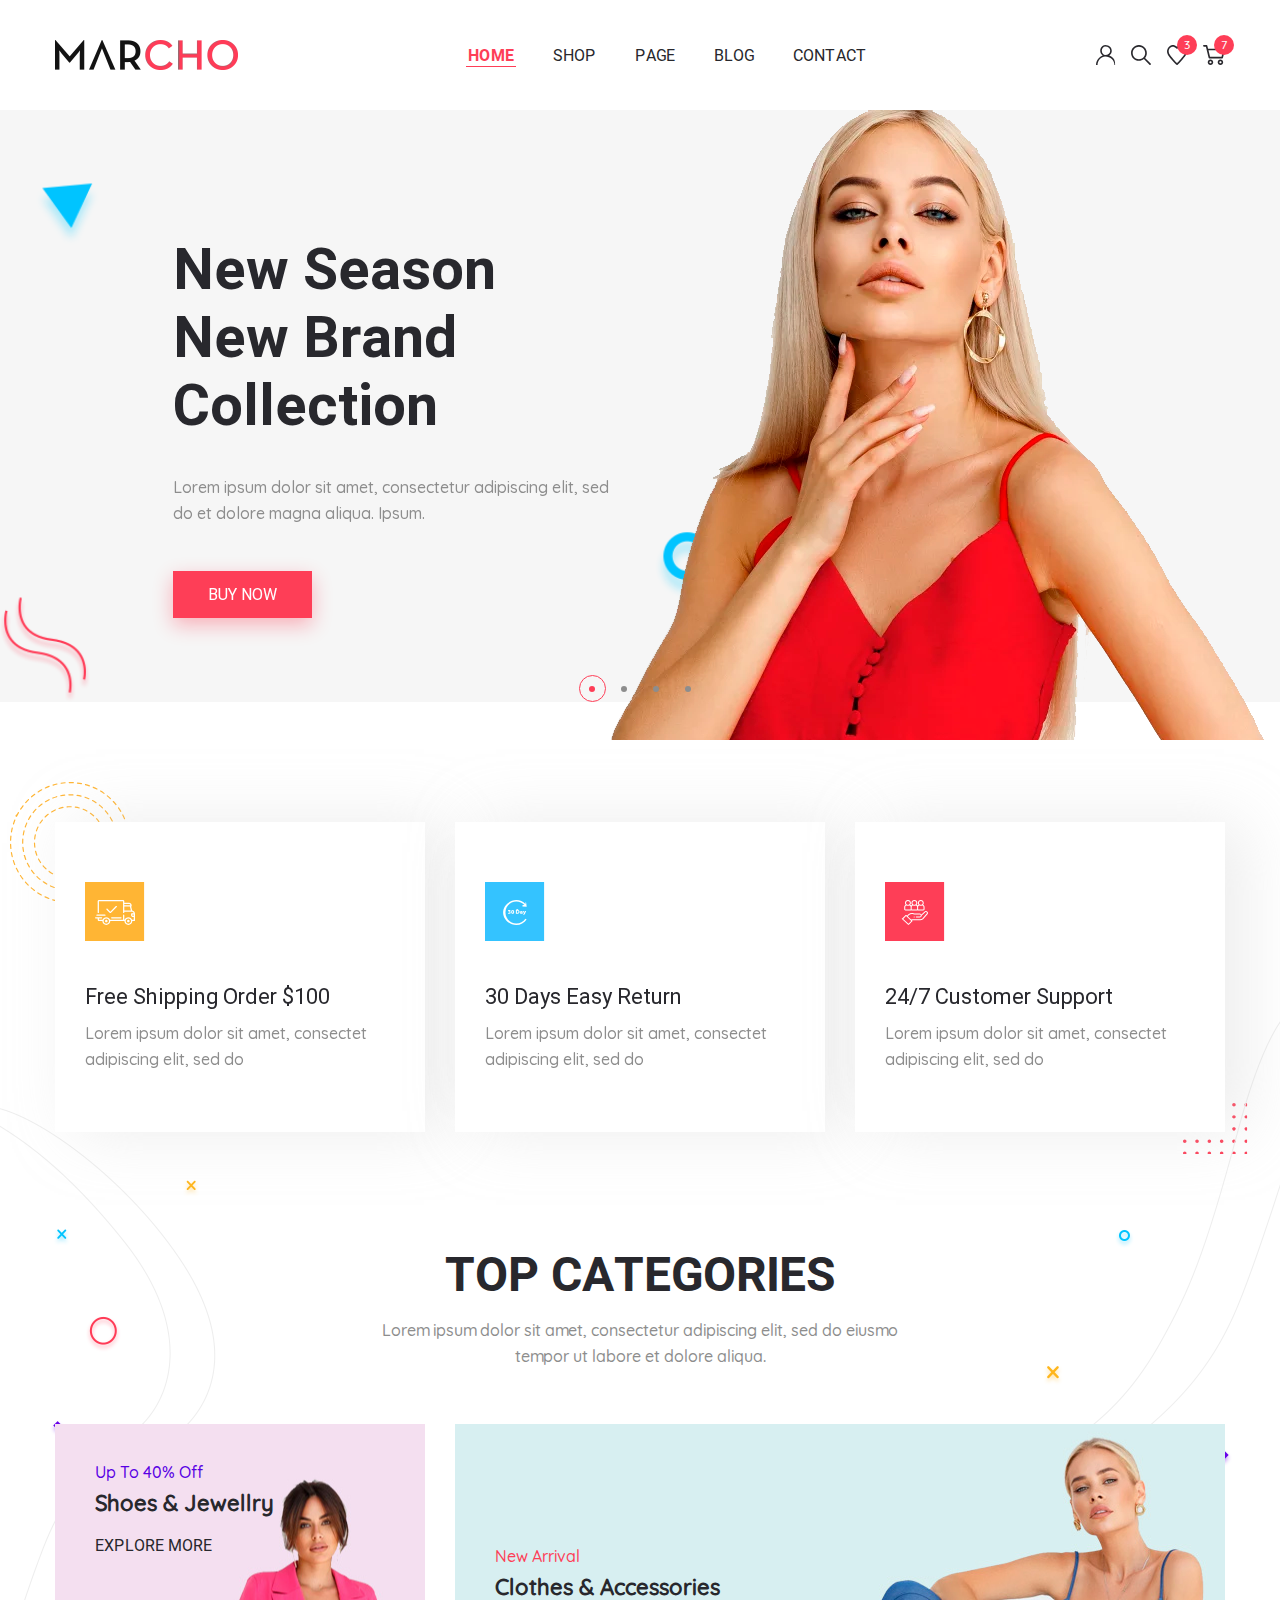
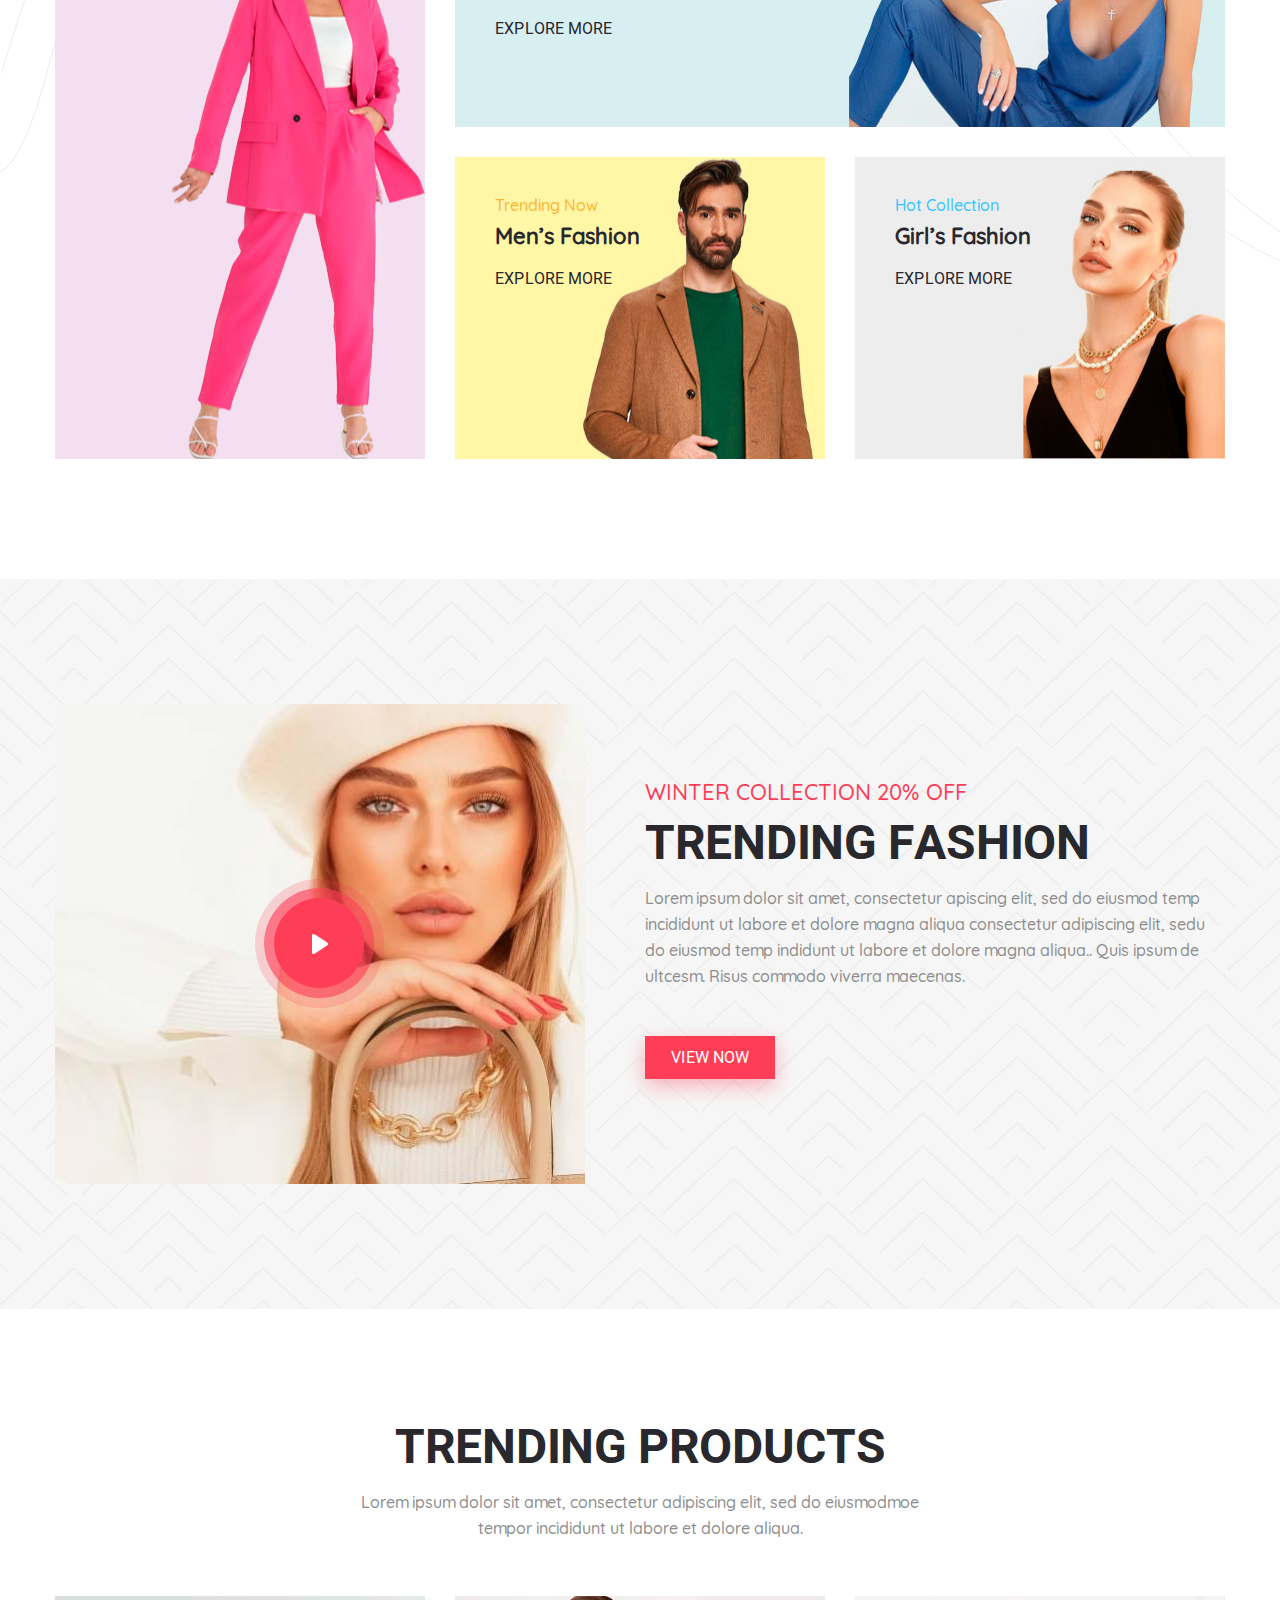
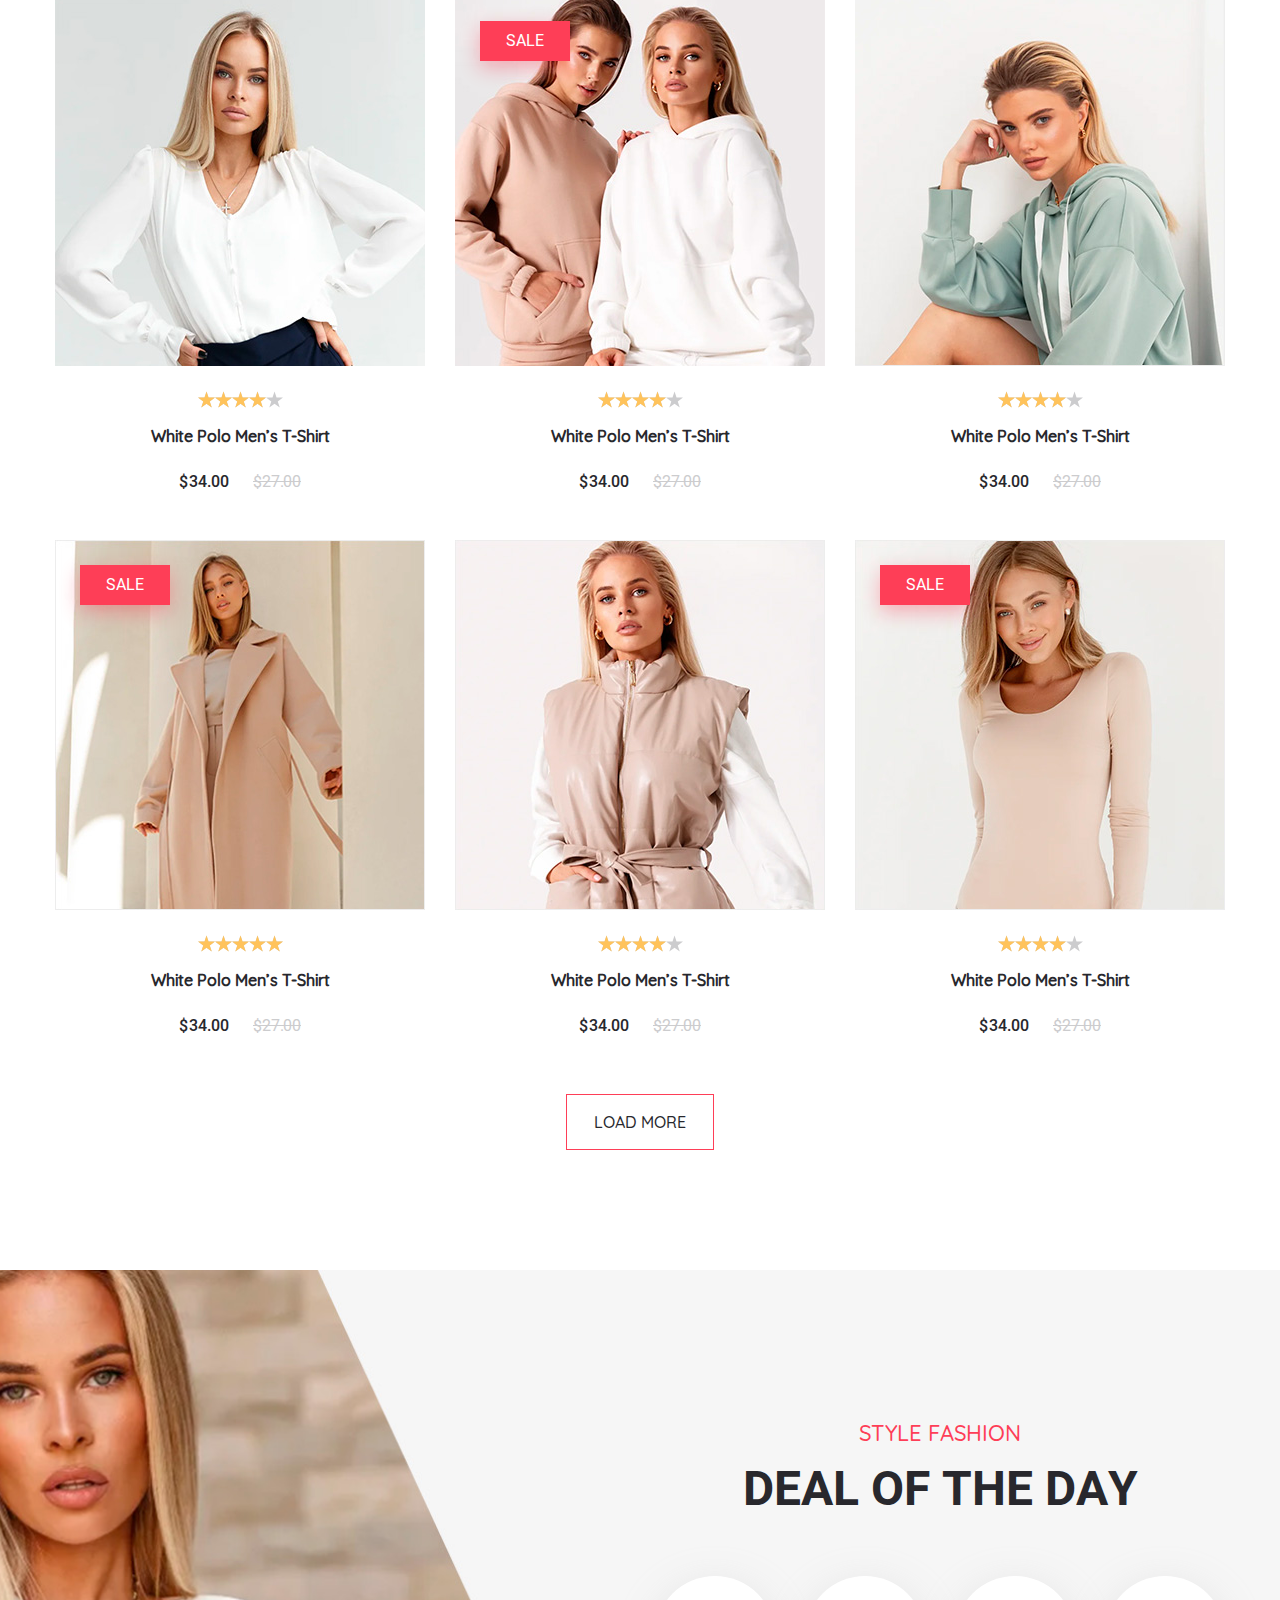
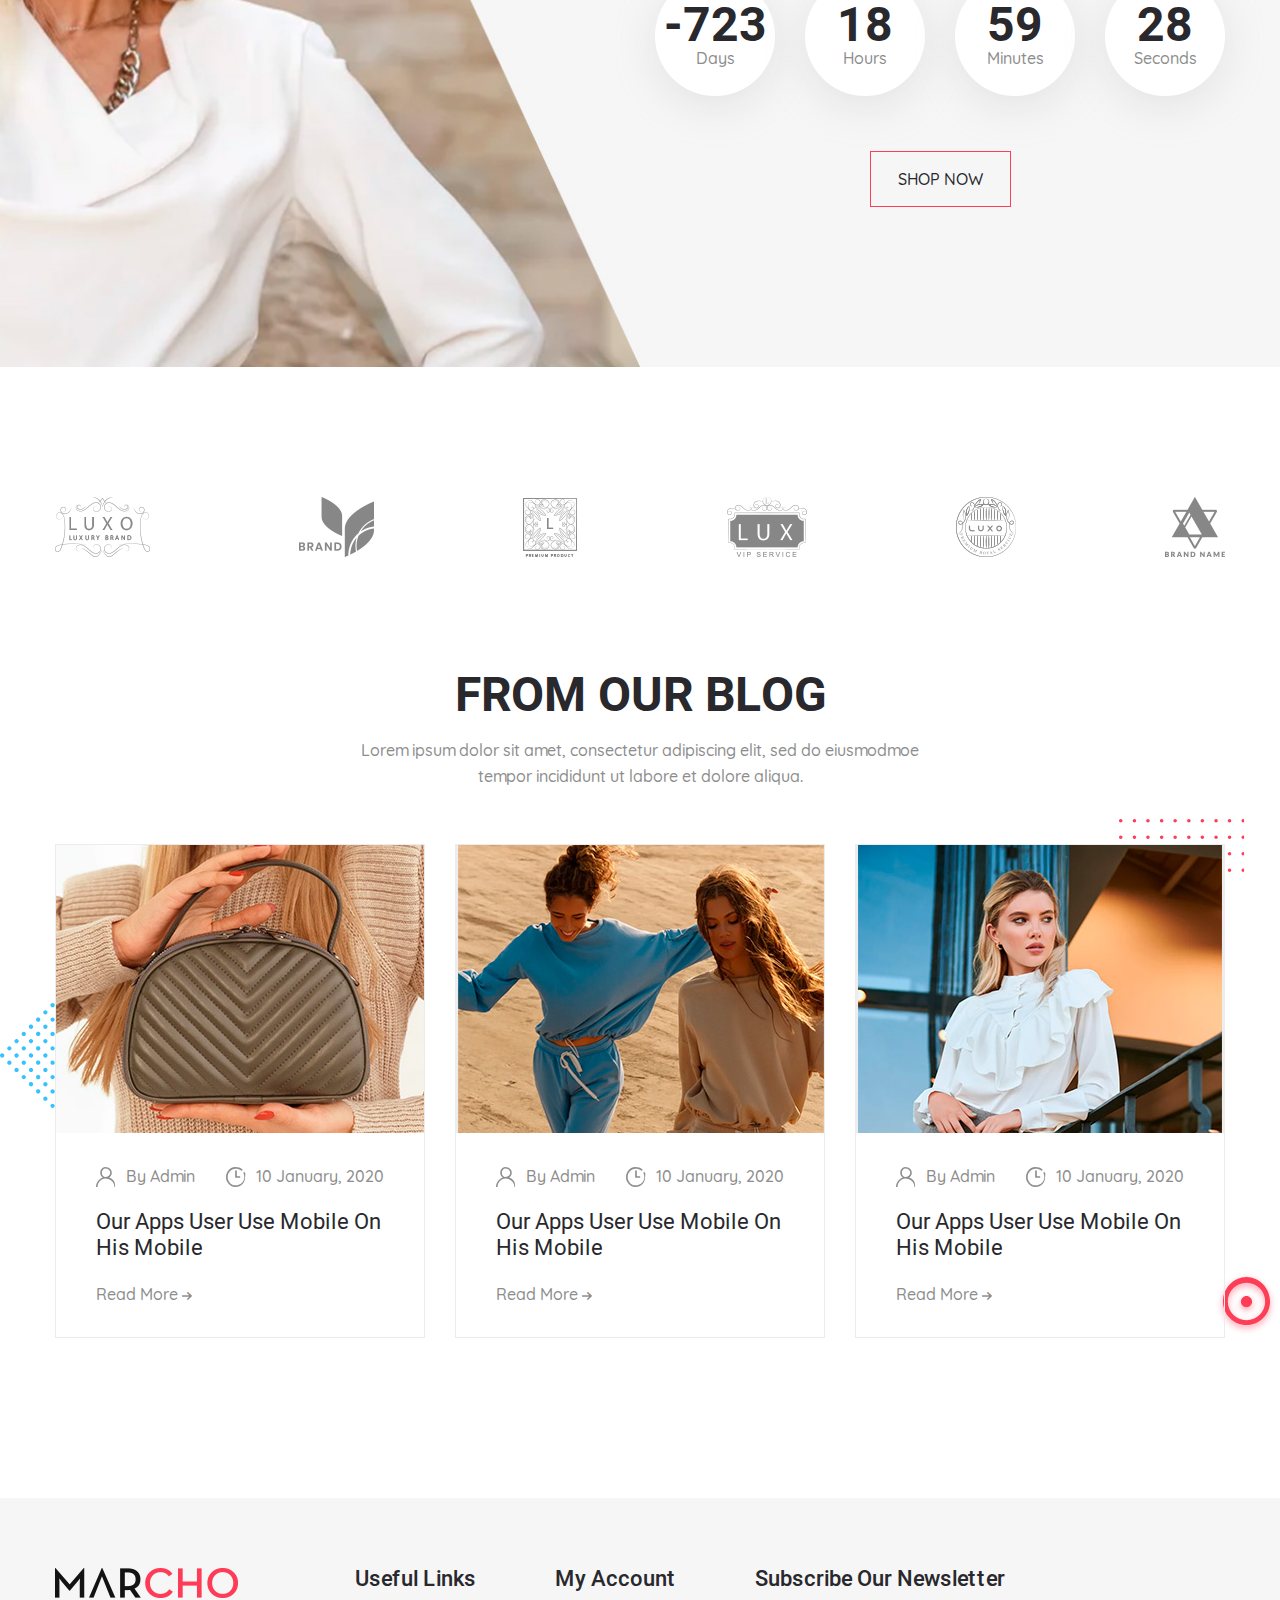
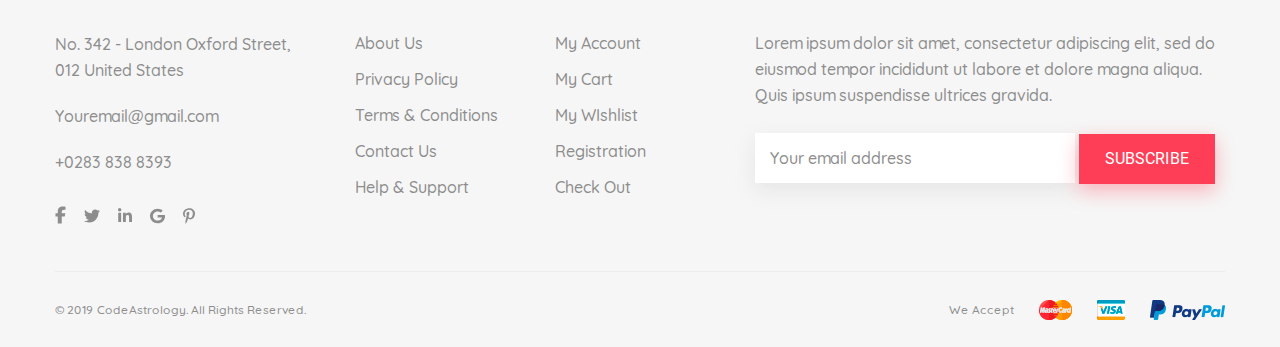
<file: index.html>
<!DOCTYPE html>
<html lang="ru">

<head>
    <meta charset="UTF-8">
    <meta name="viewport" content="width=device-width, initial-scale=1.0">
    <link rel="stylesheet" href="app/css/style.min.css">
    <title>Marcho</title>
</head>

<body>
    <header class="header">
        <div class="container">
            <div class="header__inner">
                <a class="logo" href="#">
                    <picture>
                        <source srcset="app/images/logo.avif" type="image/avif">
                        <source srcset="app/images/logo.webp" type="image/webp">
                        <img class="logo__img" src="app/images/logo.png" alt="logo">
                    </picture>
                </a>
                <nav class="menu">
                    <ul class="menu__list">
                        <li class="menu__list-item">
                            <a class="menu__list-link menu__list-link--active" href="#">home</a>
                        </li>
                        <li class="menu__list-item">
                            <a class="menu__list-link" href="#">shop</a>
                        </li>
                        <li class="menu__list-item">
                            <a class="menu__list-link" href="#">page</a>
                        </li>
                        <li class="menu__list-item">
                            <a class="menu__list-link" href="#">blog</a>
                        </li>
                        <li class="menu__list-item">
                            <a class="menu__list-link" href="#">contact</a>
                        </li>
                    </ul>
                </nav>
                <div class="user-nav">
                    <a class="user-nav__link" href="#">
                        <img class="user-nav__img" src="app/images/src/icons/user.svg" alt="user icon">
                    </a>
                    <a class="user-nav__link" href="#">
                        <img class="user-nav__img" src="app/images/src/icons/search.svg" alt="user icon">
                    </a>
                    <a class="user-nav__link" href="#">
                        <img class="user-nav__img" src="app/images/src/icons/heart.svg" alt="user icon">
                        <span class="user-nav__num">3</span>
                    </a>
                    <a class="user-nav__link" href="#">
                        <img class="user-nav__img" src="app/images/src/icons/cart.svg" alt="user icon">
                        <span class="user-nav__num">7</span>
                    </a>
                </div>
            </div>
        </div>
    </header>
    <main class="main">
        <section class="top-slider">
            <div class="container top-slider__container">
                <div class="top-slider__inner">
                    <div class="top-slider__item">
                        <div class="top-slider__content">
                            <h3 class="top-slider__title">
                                New Season<br>
                                New Brand Collection
                            </h3>
                            <p class="top-slider__text">Lorem ipsum dolor sit amet, consectetur adipiscing elit, sed do
                                et dolore magna aliqua. Ipsum.</p>
                            <a class="top-slider__link" href="#">Buy now</a>
                        </div>
                        <img class="top-slider__img" src="app/images/slider/photo.png" alt="slide images">
                    </div>
                    <div class="top-slider__item">
                        <div class="top-slider__content">
                            <h3 class="top-slider__title">
                                New Season<br>
                                New Brand Collection
                            </h3>
                            <p class="top-slider__text">Lorem ipsum dolor sit amet, consectetur adipiscing elit, sed do
                                et dolore magna aliqua. Ipsum.</p>
                            <a class="top-slider__link" href="#">Buy now</a>
                        </div>
                        <img class="top-slider__img" src="app/images/slider/photo.png" alt="slide images">
                    </div>
                    <div class="top-slider__item">
                        <div class="top-slider__content">
                            <h3 class="top-slider__title">
                                New Season<br>
                                New Brand Collection
                            </h3>
                            <p class="top-slider__text">Lorem ipsum dolor sit amet, consectetur adipiscing elit, sed do
                                et dolore magna aliqua. Ipsum.</p>
                            <a class="top-slider__link" href="#">Buy now</a>
                        </div>
                        <img class="top-slider__img" src="app/images/slider/photo.png" alt="slide images">
                    </div>
                    <div class="top-slider__item">
                        <div class="top-slider__content">
                            <h3 class="top-slider__title">
                                New Season <br>
                                New Brand Collection
                            </h3>
                            <p class="top-slider__text">Lorem ipsum dolor sit amet, consectetur adipiscing elit, sed do
                                et dolore magna aliqua. Ipsum.</p>
                            <a class="top-slider__link" href="#">Buy now</a>
                        </div>
                        <img class="top-slider__img" src="app/images/slider/photo.png" alt="slide images">
                    </div>
                </div>
            </div>
        </section>
        <section class="categories-info">
            <div class="categories-info__inner">
                <div class="container">
                    <div class="info">
                        <div class="info__item">
                            <svg width="60px" height="60px">
                                <path fill-rule="evenodd" fill="rgb(255, 181, 52)"
                                    d="M-0.000,-0.000 L59.1000,-0.000 L59.1000,59.1000 L-0.000,59.1000 L-0.000,-0.000 Z" />
                                <path fill-rule="evenodd" fill="rgb(255, 255, 255)"
                                    d="M36.011,35.162 C36.357,35.162 36.637,35.439 36.637,35.781 C36.637,36.123 36.357,36.400 36.011,36.400 L26.657,36.400 C26.312,36.400 26.031,36.123 26.031,35.781 C26.031,35.439 26.312,35.162 26.657,35.162 L36.011,35.162 ZM25.321,31.119 C25.161,31.119 25.001,31.058 24.878,30.937 L21.538,27.637 C21.293,27.395 21.293,27.003 21.538,26.761 C21.782,26.519 22.179,26.519 22.424,26.761 L25.321,29.625 L30.891,24.121 C31.136,23.879 31.532,23.879 31.777,24.121 C32.022,24.363 32.022,24.755 31.777,24.996 L25.764,30.937 C25.642,31.058 25.481,31.119 25.321,31.119 ZM49.373,39.041 L47.325,39.041 C47.326,39.054 47.327,39.068 47.327,39.082 C47.327,41.243 45.547,43.001 43.360,43.001 C41.172,43.001 39.393,41.243 39.393,39.082 C39.393,39.068 39.394,39.054 39.394,39.041 L25.278,39.041 C25.279,39.054 25.280,39.068 25.280,39.082 C25.280,41.243 23.500,43.001 21.313,43.001 C19.125,43.001 17.346,41.243 17.346,39.082 C17.346,39.068 17.347,39.054 17.347,39.041 L13.964,39.041 C13.250,39.041 12.669,38.467 12.669,37.761 L12.669,36.400 L10.623,36.400 C10.277,36.400 9.997,36.123 9.997,35.781 C9.997,35.439 10.277,35.162 10.623,35.162 L16.636,35.162 C16.982,35.162 17.262,35.439 17.262,35.781 C17.262,36.123 16.982,36.400 16.636,36.400 L13.922,36.400 L13.922,37.761 C13.922,37.785 13.941,37.803 13.964,37.803 L17.564,37.803 C18.102,36.268 19.579,35.162 21.313,35.162 C23.047,35.162 24.524,36.268 25.061,37.803 L38.057,37.803 L38.057,33.140 C38.057,32.799 38.337,32.522 38.683,32.522 C39.029,32.522 39.310,32.799 39.310,33.140 L39.310,37.803 L39.611,37.803 C40.149,36.268 41.626,35.162 43.360,35.162 C45.094,35.162 46.571,36.268 47.109,37.803 L48.746,37.803 L48.746,35.080 L48.036,35.080 C46.954,35.080 46.074,34.210 46.074,33.140 L46.074,31.820 C46.074,31.478 46.354,31.201 46.700,31.201 L48.648,31.201 C48.383,30.389 47.611,29.799 46.702,29.798 C46.701,29.798 46.700,29.798 46.700,29.798 C46.699,29.798 46.699,29.798 46.698,29.798 L39.310,29.798 L39.310,30.500 C39.310,30.842 39.029,31.119 38.683,31.119 C38.337,31.119 38.057,30.842 38.057,30.500 L38.057,19.277 C38.057,19.255 38.038,19.236 38.015,19.236 L13.964,19.236 C13.941,19.236 13.922,19.255 13.922,19.277 L13.922,30.499 C13.922,30.842 13.641,31.119 13.296,31.119 C12.950,31.119 12.669,30.842 12.669,30.499 L12.669,19.277 C12.669,18.572 13.250,17.998 13.964,17.998 L38.015,17.998 C38.729,17.998 39.310,18.572 39.310,19.277 L39.310,20.639 L44.028,20.639 C45.478,20.639 46.659,21.805 46.659,23.239 L46.659,23.898 C46.659,24.196 46.446,24.444 46.163,24.504 L47.199,28.597 C48.782,28.836 49.999,30.190 49.999,31.820 L49.999,38.422 C49.999,38.763 49.719,39.041 49.373,39.041 ZM21.313,36.400 C19.816,36.400 18.599,37.603 18.599,39.082 C18.599,40.561 19.816,41.763 21.313,41.763 C22.809,41.763 24.027,40.561 24.027,39.082 C24.027,37.603 22.809,36.400 21.313,36.400 ZM43.360,36.400 C41.863,36.400 40.646,37.603 40.646,39.082 C40.646,40.561 41.863,41.763 43.360,41.763 C44.856,41.763 46.074,40.561 46.074,39.082 C46.074,37.603 44.856,36.400 43.360,36.400 ZM45.406,23.239 C45.406,22.487 44.788,21.877 44.028,21.877 L39.310,21.877 L39.310,23.279 L45.406,23.279 L45.406,23.239 ZM44.875,24.517 L39.310,24.517 L39.310,28.561 L45.898,28.561 L44.875,24.517 ZM48.746,32.439 L47.327,32.439 L47.327,33.140 C47.327,33.527 47.645,33.842 48.036,33.842 L48.746,33.842 L48.746,32.439 ZM43.360,40.361 C42.646,40.361 42.065,39.787 42.065,39.082 C42.065,38.376 42.646,37.803 43.360,37.803 C44.074,37.803 44.654,38.376 44.654,39.082 C44.654,39.787 44.074,40.361 43.360,40.361 ZM21.313,40.361 C20.599,40.361 20.018,39.787 20.018,39.082 C20.018,38.376 20.599,37.803 21.313,37.803 C22.027,37.803 22.607,38.376 22.607,39.082 C22.607,39.787 22.027,40.361 21.313,40.361 ZM20.603,33.140 C20.603,33.482 20.322,33.760 19.977,33.760 L11.959,33.760 C11.613,33.760 11.333,33.482 11.333,33.140 C11.333,32.799 11.613,32.522 11.959,32.522 L19.977,32.522 C20.322,32.522 20.603,32.799 20.603,33.140 Z" />
                            </svg>
                            <h5 class="info__item-title">Free Shipping Order $100</h5>
                            <p class="info-__tem-text">Lorem ipsum dolor sit amet, consectet adipiscing elit, sed do</p>
                        </div>
                        <div class="info__item">
                            <svg width="60px" height="60px">
                                <path fill-rule="evenodd" fill="rgb(52, 195, 255)"
                                    d="M-0.000,-0.000 L59.1000,-0.000 L59.1000,59.1000 L-0.000,59.1000 L-0.000,-0.000 Z" />
                                <path fill-rule="evenodd" fill="rgb(255, 255, 255)"
                                    d="M25.707,30.720 C25.707,31.424 25.050,31.834 24.096,31.834 C23.549,31.834 23.094,31.701 22.853,31.546 L23.067,30.776 C23.214,30.848 23.620,31.020 24.014,31.020 C24.370,31.020 24.622,30.914 24.622,30.654 C24.622,30.388 24.321,30.244 23.998,30.244 L23.538,30.244 L23.538,29.507 L23.981,29.507 C24.222,29.507 24.535,29.429 24.535,29.197 C24.535,29.025 24.359,28.909 24.025,28.909 C23.680,28.909 23.308,29.064 23.165,29.142 L22.946,28.399 C23.198,28.244 23.697,28.100 24.255,28.100 C25.077,28.100 25.587,28.488 25.587,29.025 C25.587,29.413 25.373,29.712 24.891,29.867 L24.891,29.878 C25.335,29.933 25.707,30.255 25.707,30.720 ZM27.684,31.834 C26.616,31.834 26.189,30.953 26.189,29.967 C26.189,28.986 26.616,28.100 27.690,28.100 C28.764,28.100 29.191,28.986 29.191,29.967 C29.191,30.953 28.764,31.834 27.690,31.834 L27.684,31.834 ZM28.161,29.967 C28.161,29.202 27.975,28.859 27.690,28.859 C27.405,28.859 27.219,29.202 27.219,29.967 C27.219,30.731 27.405,31.080 27.690,31.080 L27.695,31.080 C27.975,31.080 28.161,30.731 28.161,29.967 ZM31.974,31.812 C31.426,31.812 31.081,31.779 30.878,31.746 L30.878,28.083 C31.234,28.028 31.700,27.1000 32.176,27.1000 C32.954,27.1000 33.431,28.116 33.836,28.377 C34.269,28.653 34.570,29.108 34.570,29.790 C34.570,30.565 34.252,31.036 33.891,31.314 C33.436,31.662 32.751,31.812 31.974,31.812 ZM32.275,28.792 C32.083,28.792 31.968,28.809 31.913,28.820 L31.913,30.997 C31.974,31.009 32.078,31.009 32.154,31.009 C32.910,31.020 33.464,30.660 33.464,29.845 C33.464,29.103 32.943,28.792 32.275,28.792 ZM36.137,29.668 C35.835,29.668 35.496,29.784 35.320,29.883 L35.140,29.230 C35.315,29.136 35.715,28.975 36.317,28.975 C37.243,28.975 37.638,29.446 37.638,30.177 L37.638,31.092 C37.638,31.380 37.654,31.645 37.682,31.768 L36.750,31.768 L36.695,31.535 L36.674,31.535 C36.476,31.757 36.191,31.834 35.885,31.834 C35.293,31.834 34.942,31.419 34.942,30.976 C34.942,30.244 35.589,29.906 36.608,29.906 L36.608,29.889 C36.608,29.790 36.542,29.668 36.137,29.668 ZM35.967,30.875 C35.967,31.031 36.071,31.120 36.263,31.120 C36.422,31.120 36.586,30.997 36.630,30.837 C36.641,30.792 36.641,30.737 36.641,30.687 L36.641,30.538 C36.186,30.538 35.967,30.654 35.967,30.875 ZM37.928,29.041 L39.084,29.041 L39.440,30.222 C39.484,30.377 39.538,30.598 39.577,30.731 L39.599,30.731 C39.637,30.587 39.681,30.366 39.714,30.222 L39.982,29.041 L41.111,29.041 L40.541,30.598 C40.042,31.978 39.747,32.372 39.451,32.616 C39.122,32.887 38.771,32.976 38.481,32.998 L38.289,32.123 C38.382,32.117 38.498,32.089 38.624,32.045 C38.760,31.1000 38.908,31.879 38.974,31.801 C39.007,31.763 39.029,31.712 39.029,31.673 C39.029,31.640 39.023,31.596 38.985,31.513 L37.928,29.041 ZM41.692,24.719 L37.458,24.407 L37.564,22.940 L39.415,23.077 C37.361,20.795 34.450,19.470 31.358,19.470 C25.346,19.470 20.454,24.417 20.454,30.498 C20.454,36.580 25.346,41.528 31.358,41.528 C34.994,41.528 38.379,39.698 40.416,36.632 L41.623,37.453 C39.316,40.926 35.479,42.999 31.358,42.999 C24.544,42.999 18.1000,37.392 18.1000,30.498 C18.1000,23.606 24.544,17.998 31.358,17.998 C34.832,17.998 38.104,19.472 40.428,22.016 L40.549,20.331 L41.1000,20.438 L41.692,24.719 Z" />
                            </svg>
                            <h5 class="info__item-title">30 Days Easy Return</h5>
                            <p class="info__item-text">Lorem ipsum dolor sit amet, consectet adipiscing elit, sed do</p>
                        </div>
                        <div class="info__item">
                            <svg width="60px" height="60px">
                                <path fill-rule="evenodd" fill="rgb(254, 62, 87)"
                                    d="M0.000,-0.000 L59.1000,-0.000 L59.1000,59.1000 L0.000,59.1000 L0.000,-0.000 Z" />
                                <path fill-rule="evenodd" fill="rgb(255, 255, 255)"
                                    d="M42.495,32.209 L38.346,36.974 C38.155,37.194 37.936,37.389 37.694,37.553 C37.688,37.556 37.682,37.560 37.677,37.563 C37.001,37.985 36.152,38.199 35.151,38.199 L28.995,38.199 C28.571,38.199 28.143,38.222 27.721,38.271 L27.025,38.347 L27.329,38.636 C27.426,38.727 27.483,38.854 27.485,38.986 C27.488,39.119 27.435,39.251 27.339,39.346 L23.846,42.846 C23.745,42.946 23.612,42.997 23.479,42.997 C23.352,42.997 23.226,42.951 23.127,42.859 L17.161,37.313 C17.063,37.221 17.006,37.095 17.003,36.962 C16.1000,36.829 17.051,36.700 17.146,36.605 L20.673,33.029 C20.768,32.933 20.902,32.877 21.039,32.876 C21.041,32.876 21.041,32.876 21.043,32.876 C21.176,32.876 21.305,32.927 21.401,33.018 L22.126,33.706 C22.404,33.323 22.845,32.801 23.448,32.319 C24.932,31.137 26.688,30.774 28.526,31.271 C29.231,31.461 29.975,31.557 30.738,31.557 L34.784,31.557 C35.373,31.557 35.893,31.784 36.248,32.197 C36.321,32.281 36.387,32.372 36.444,32.468 L39.334,29.676 C39.757,29.262 40.325,29.052 40.932,29.082 C41.465,29.109 41.995,29.326 42.384,29.676 C43.160,30.376 43.205,31.393 42.495,32.209 ZM21.055,34.082 L18.239,36.936 L23.466,41.796 L26.251,39.006 L21.055,34.082 ZM41.691,30.411 C41.275,30.036 40.531,29.920 40.056,30.384 L36.727,33.601 C36.712,34.081 36.543,34.531 36.245,34.873 C35.887,35.284 35.363,35.511 34.768,35.511 L31.246,35.511 C30.963,35.511 30.734,35.288 30.734,35.011 C30.734,34.736 30.963,34.512 31.246,34.512 L34.768,34.512 C35.066,34.512 35.300,34.416 35.465,34.226 C35.618,34.052 35.705,33.799 35.705,33.533 C35.705,33.171 35.511,32.556 34.784,32.556 L30.738,32.556 C29.883,32.556 29.047,32.447 28.253,32.233 C26.727,31.820 25.328,32.110 24.095,33.093 C23.502,33.566 23.092,34.087 22.870,34.409 L26.075,37.446 L27.605,37.278 C28.064,37.226 28.532,37.200 28.995,37.200 L35.151,37.200 C35.949,37.200 36.611,37.041 37.118,36.728 C37.284,36.614 37.435,36.479 37.567,36.328 L41.715,31.562 C42.195,31.012 41.906,30.604 41.691,30.411 ZM29.275,35.499 C29.236,35.508 29.196,35.513 29.157,35.513 C28.926,35.513 28.716,35.357 28.660,35.127 L28.655,35.106 C28.591,34.838 28.762,34.569 29.037,34.507 C29.312,34.444 29.587,34.611 29.651,34.879 L29.656,34.899 C29.720,35.168 29.550,35.436 29.275,35.499 ZM38.315,28.533 L33.332,28.533 C33.060,28.533 32.809,28.448 32.605,28.301 C32.401,28.448 32.150,28.533 31.879,28.533 L26.896,28.533 C26.624,28.533 26.373,28.448 26.169,28.301 C25.964,28.448 25.713,28.533 25.442,28.533 L20.459,28.533 C19.777,28.533 19.221,27.991 19.221,27.324 L19.221,25.056 C19.221,24.037 19.805,23.151 20.680,22.715 C20.256,22.216 20.001,21.576 20.001,20.878 C20.001,19.291 21.324,17.998 22.950,17.998 C24.577,17.998 25.900,19.291 25.900,20.878 C25.900,21.576 25.645,22.216 25.222,22.714 C25.599,22.903 25.923,23.176 26.169,23.507 C26.414,23.176 26.738,22.903 27.116,22.715 C26.692,22.216 26.437,21.576 26.437,20.878 C26.437,19.291 27.760,17.998 29.387,17.998 C31.013,17.998 32.337,19.291 32.337,20.878 C32.337,21.576 32.082,22.216 31.658,22.714 C32.036,22.903 32.359,23.176 32.605,23.507 C32.851,23.176 33.174,22.903 33.552,22.714 C33.128,22.216 32.873,21.576 32.873,20.878 C32.873,19.291 34.197,17.998 35.823,17.998 C37.450,17.998 38.773,19.291 38.773,20.878 C38.773,21.576 38.518,22.216 38.094,22.714 C38.969,23.151 39.553,24.036 39.553,25.055 L39.553,27.324 C39.553,27.991 38.997,28.533 38.315,28.533 ZM22.951,18.997 C21.888,18.997 21.024,19.841 21.024,20.878 C21.024,21.916 21.888,22.760 22.951,22.760 C24.013,22.760 24.878,21.916 24.878,20.878 C24.878,19.841 24.013,18.997 22.951,18.997 ZM25.658,25.055 C25.658,24.253 25.074,23.584 24.279,23.449 C23.879,23.646 23.428,23.759 22.951,23.759 C22.473,23.759 22.022,23.646 21.622,23.449 C20.828,23.584 20.244,24.253 20.244,25.055 L20.244,27.324 C20.244,27.440 20.340,27.535 20.459,27.535 L25.442,27.535 C25.561,27.535 25.658,27.440 25.658,27.324 L25.658,25.055 ZM29.387,18.997 C28.324,18.997 27.460,19.841 27.460,20.878 C27.460,21.916 28.324,22.760 29.387,22.760 C30.450,22.760 31.314,21.916 31.314,20.878 C31.314,19.841 30.450,18.997 29.387,18.997 ZM32.094,25.055 C32.094,24.253 31.510,23.584 30.715,23.449 C30.316,23.646 29.865,23.759 29.387,23.759 C28.909,23.759 28.458,23.646 28.059,23.449 C27.264,23.584 26.680,24.253 26.680,25.055 L26.680,27.324 C26.680,27.440 26.777,27.535 26.896,27.535 L31.879,27.535 C31.997,27.535 32.094,27.440 32.094,27.324 L32.094,25.055 ZM35.823,18.997 C34.761,18.997 33.896,19.841 33.896,20.878 C33.896,21.916 34.761,22.760 35.823,22.760 C36.886,22.760 37.750,21.916 37.750,20.878 C37.750,19.841 36.886,18.997 35.823,18.997 ZM38.530,25.055 C38.530,24.253 37.946,23.584 37.152,23.449 C36.752,23.646 36.301,23.759 35.823,23.759 C35.346,23.759 34.894,23.646 34.495,23.449 C33.700,23.584 33.116,24.253 33.117,25.055 L33.117,27.324 C33.117,27.440 33.213,27.535 33.332,27.535 L38.315,27.535 C38.433,27.535 38.530,27.440 38.530,27.324 L38.530,25.055 Z" />
                            </svg>
                            <h5 class="info__item-title">24/7 Customer Support</h5>
                            <p class="info__item-text">Lorem ipsum dolor sit amet, consectet adipiscing elit, sed do</p>
                        </div>
                    </div>
                    <div class="categories">
                        <h2 class="title">TOP CATEGORIES</h2>
                        <p class="text">Lorem ipsum dolor sit amet, consectetur adipiscing elit, sed do eiusmo tempor ut
                            labore et dolore aliqua.</p>
                        <div class="categories__items">
                            <div class="categories__item"
                                style="background-image: url('app/images/src/content/categories/jewellery.jpg');">
                                <p class="categories__item-subtitle">
                                    Up To 40% Off
                                </p>
                                <h4 class="categories__item-title">Shoes & Jewellry</h4>
                                <a class="categories__link" href="">EXPLORE MORE</a>
                            </div>
                            <div class="categories__item"
                                style="background-image: url('app/images/src/content/categories/accessories.jpg');">
                                <p class="categories__item-subtitle">
                                    New Arrival
                                </p>
                                <h4 class="categories__item-title">Clothes & Accessories</h4>
                                <a class="categories__link" href="">EXPLORE MORE</a>
                            </div>
                            <div class="categories__item"
                                style="background-image: url('app/images/src/content/categories/men.jpg');">
                                <p class="categories__item-subtitle">
                                    Trending Now
                                </p>
                                <h4 class="categories__item-title">Men’s Fashion</h4>
                                <a class="categories__link" href="">EXPLORE MORE</a>
                            </div>
                            <div class="categories__item"
                                style="background-image: url('app/images/src/content/categories/girl.jpg');">
                                <p class="categories__item-subtitle">
                                    Hot Collection
                                </p>
                                <h4 class="categories__item-title">Girl’s Fashion</h4>
                                <a class="categories__link" href="">EXPLORE MORE</a>
                            </div>
                        </div>
                    </div>
                </div>
            </div>
        </section>
        <section class="video-fashion">
            <div class="container">
                <div class="video-fashion__inner">
                    <div class="video-fashion__pop-up" style="background-image: url('app/images/video-fashion.jpg');">
                        <a class="video-fashion__play" data-fancybox
                            href="https://youtu.be/r08-4U6aJA4?si=7iDf4t_HDo4Kx3OG">
                            <img src="app/images/src/icons/play-btn.svg" alt="video play button">
                        </a>
                    </div>
                    <div class="video-fashion__content">
                        <p class="video-fashion__subtitle">
                            Winter Collection 20% Off
                        </p>
                        <h3 class="title video-fashion__title">TRENDING FASHION</h3>
                        <p class="video-fashion__text">Lorem ipsum dolor sit amet, consectetur apiscing elit, sed do
                            eiusmod temp incididunt ut labore et dolore magna aliqua consectetur adipiscing elit, sedu
                            do eiusmod temp indidunt ut labore et dolore magna aliqua.. Quis ipsum de ultcesm. Risus
                            commodo viverra maecenas.</p>
                        <a class="video-fashion__link" href="#">View Now</a>
                    </div>
                </div>
            </div>
        </section>
        <section class="product">
            <div class="container">
                <h3 class="title">TRENDING PRODUCTS</h3>
                <p class="text">Lorem ipsum dolor sit amet, consectetur adipiscing elit, sed do eiusmodmoe tempor
                    incididunt ut labore et dolore aliqua.</p>
                <div class="product__items">
                    <div class="product-item ">
                        <div class="product-item__img-box">
                            <img class="product-item__images" src="app/images/src/product/1.jpg" alt="product">
                            <div class="product-item__link-box">
                                <a class="product-item__link" href="#">
                                    <svg width="19px" height="20px">
                                        <path fill-rule="evenodd" fill="rgb(41, 40, 45)"
                                            d="M18.709,18.219 L14.028,13.269 C15.231,11.813 15.891,9.982 15.891,8.075 C15.891,3.622 12.328,-0.002 7.947,-0.002 C3.568,-0.002 0.005,3.622 0.005,8.075 C0.005,12.529 3.568,16.153 7.947,16.153 C9.591,16.153 11.160,15.649 12.498,14.690 L17.216,19.680 C17.414,19.890 17.678,20.004 17.964,20.004 C18.232,20.004 18.486,19.899 18.680,19.710 C19.093,19.307 19.105,18.639 18.709,18.219 L18.709,18.219 ZM7.947,2.106 C11.185,2.106 13.819,4.785 13.819,8.075 C13.819,11.367 11.185,14.046 7.947,14.046 C4.711,14.046 2.078,11.367 2.078,8.075 C2.078,4.785 4.711,2.106 7.947,2.106 L7.947,2.106 Z" />
                                    </svg>
                                </a>
                                <a class="product-item__link product-item__link--line" href="#">
                                    <svg width="16px" height="20px">
                                        <path fill-rule="evenodd" fill="rgb(41, 40, 45)"
                                            d="M15.999,17.294 L14.854,4.396 C14.830,4.109 14.589,3.892 14.307,3.892 L11.953,3.892 C11.920,1.740 10.163,0.002 8.005,0.002 C5.847,0.002 4.090,1.740 4.057,3.892 L1.703,3.892 C1.417,3.892 1.180,4.109 1.156,4.396 L0.011,17.294 C0.011,17.311 0.007,17.327 0.007,17.343 C0.007,18.812 1.352,20.006 3.007,20.006 L13.003,20.006 C14.658,20.006 16.003,18.812 16.003,17.343 C16.003,17.327 16.003,17.311 15.999,17.294 L15.999,17.294 ZM8.005,1.106 C9.554,1.106 10.817,2.350 10.849,3.892 L5.161,3.892 C5.193,2.350 6.456,1.106 8.005,1.106 L8.005,1.106 ZM13.003,18.902 L3.007,18.902 C1.969,18.902 1.127,18.215 1.111,17.368 L2.206,5.001 L4.053,5.001 L4.053,6.678 C4.053,6.985 4.298,7.230 4.605,7.230 C4.911,7.230 5.157,6.985 5.157,6.678 L5.157,5.001 L10.849,5.001 L10.849,6.678 C10.849,6.985 11.095,7.230 11.401,7.230 C11.708,7.230 11.953,6.985 11.953,6.678 L11.953,5.001 L13.800,5.001 L14.899,17.368 C14.883,18.215 14.037,18.902 13.003,18.902 L13.003,18.902 Z" />
                                    </svg>
                                </a>
                                <a class="product-item__link" href="#">
                                    <svg width="23.1px" height="20px">
                                        <path fill-rule="evenodd" fill="rgb(41, 40, 45)"
                                            d="M16.894,-0.001 C14.470,-0.001 12.935,1.423 12.074,2.618 C11.851,2.929 11.661,3.239 11.501,3.532 C11.342,3.239 11.152,2.929 10.928,2.618 C10.068,1.423 8.533,-0.001 6.108,-0.001 C4.384,-0.001 2.810,0.697 1.675,1.964 C0.593,3.172 -0.004,4.791 -0.004,6.521 C-0.004,8.405 0.744,10.157 2.349,12.034 C3.783,13.713 5.847,15.443 8.236,17.447 C9.127,18.193 10.047,18.965 11.028,19.809 L11.057,19.834 C11.184,19.944 11.343,19.999 11.501,19.999 C11.660,19.999 11.818,19.944 11.945,19.834 L11.975,19.809 C12.955,18.965 13.876,18.193 14.766,17.447 C17.156,15.443 19.219,13.713 20.653,12.034 C22.258,10.157 23.006,8.405 23.006,6.521 C23.006,4.791 22.410,3.172 21.327,1.964 C20.192,0.696 18.618,-0.001 16.894,-0.001 ZM13.892,16.437 C13.124,17.080 12.334,17.743 11.501,18.455 C10.668,17.743 9.878,17.081 9.111,16.437 C4.434,12.516 1.345,9.926 1.345,6.521 C1.345,5.114 1.821,3.806 2.687,2.840 C3.562,1.863 4.777,1.325 6.108,1.325 C7.957,1.325 9.151,2.445 9.828,3.385 C10.435,4.228 10.752,5.078 10.860,5.404 C10.951,5.677 11.209,5.862 11.501,5.862 C11.793,5.862 12.052,5.677 12.142,5.404 C12.250,5.078 12.567,4.228 13.174,3.385 C13.851,2.445 15.046,1.325 16.894,1.325 C18.225,1.325 19.440,1.863 20.316,2.840 C21.181,3.806 21.658,5.114 21.658,6.521 C21.658,9.926 18.568,12.516 13.892,16.437 Z" />
                                    </svg>
                                </a>
                            </div>
                        </div>
                        <div class="star" data-rateyo-rating="4"></div>
                        <h4 class="product-item__title">White Polo Men’s T-Shirt</h4>
                        <div class="product-item__price">
                            <div class="product-item__new-price">$34.00</div>
                            <div class="product-item__old-price">$27.00</div>
                        </div>
                    </div>

                    <div class="product-item product-item--sale">
                        <div class="product-item__img-box">
                            <img class="product-item__images" src="app/images/src/product/2.jpg" alt="product">
                            <div class="product-item__link-box">
                                <a class="product-item__link" href="#">
                                    <svg width="19px" height="20px">
                                        <path fill-rule="evenodd" fill="rgb(41, 40, 45)"
                                            d="M18.709,18.219 L14.028,13.269 C15.231,11.813 15.891,9.982 15.891,8.075 C15.891,3.622 12.328,-0.002 7.947,-0.002 C3.568,-0.002 0.005,3.622 0.005,8.075 C0.005,12.529 3.568,16.153 7.947,16.153 C9.591,16.153 11.160,15.649 12.498,14.690 L17.216,19.680 C17.414,19.890 17.678,20.004 17.964,20.004 C18.232,20.004 18.486,19.899 18.680,19.710 C19.093,19.307 19.105,18.639 18.709,18.219 L18.709,18.219 ZM7.947,2.106 C11.185,2.106 13.819,4.785 13.819,8.075 C13.819,11.367 11.185,14.046 7.947,14.046 C4.711,14.046 2.078,11.367 2.078,8.075 C2.078,4.785 4.711,2.106 7.947,2.106 L7.947,2.106 Z" />
                                    </svg>
                                </a>
                                <a class="product-item__link product-item__link--line" href="#">
                                    <svg width="16px" height="20px">
                                        <path fill-rule="evenodd" fill="rgb(41, 40, 45)"
                                            d="M15.999,17.294 L14.854,4.396 C14.830,4.109 14.589,3.892 14.307,3.892 L11.953,3.892 C11.920,1.740 10.163,0.002 8.005,0.002 C5.847,0.002 4.090,1.740 4.057,3.892 L1.703,3.892 C1.417,3.892 1.180,4.109 1.156,4.396 L0.011,17.294 C0.011,17.311 0.007,17.327 0.007,17.343 C0.007,18.812 1.352,20.006 3.007,20.006 L13.003,20.006 C14.658,20.006 16.003,18.812 16.003,17.343 C16.003,17.327 16.003,17.311 15.999,17.294 L15.999,17.294 ZM8.005,1.106 C9.554,1.106 10.817,2.350 10.849,3.892 L5.161,3.892 C5.193,2.350 6.456,1.106 8.005,1.106 L8.005,1.106 ZM13.003,18.902 L3.007,18.902 C1.969,18.902 1.127,18.215 1.111,17.368 L2.206,5.001 L4.053,5.001 L4.053,6.678 C4.053,6.985 4.298,7.230 4.605,7.230 C4.911,7.230 5.157,6.985 5.157,6.678 L5.157,5.001 L10.849,5.001 L10.849,6.678 C10.849,6.985 11.095,7.230 11.401,7.230 C11.708,7.230 11.953,6.985 11.953,6.678 L11.953,5.001 L13.800,5.001 L14.899,17.368 C14.883,18.215 14.037,18.902 13.003,18.902 L13.003,18.902 Z" />
                                    </svg>
                                </a>
                                <a class="product-item__link" href="#">
                                    <svg width="23.1px" height="20px">
                                        <path fill-rule="evenodd" fill="rgb(41, 40, 45)"
                                            d="M16.894,-0.001 C14.470,-0.001 12.935,1.423 12.074,2.618 C11.851,2.929 11.661,3.239 11.501,3.532 C11.342,3.239 11.152,2.929 10.928,2.618 C10.068,1.423 8.533,-0.001 6.108,-0.001 C4.384,-0.001 2.810,0.697 1.675,1.964 C0.593,3.172 -0.004,4.791 -0.004,6.521 C-0.004,8.405 0.744,10.157 2.349,12.034 C3.783,13.713 5.847,15.443 8.236,17.447 C9.127,18.193 10.047,18.965 11.028,19.809 L11.057,19.834 C11.184,19.944 11.343,19.999 11.501,19.999 C11.660,19.999 11.818,19.944 11.945,19.834 L11.975,19.809 C12.955,18.965 13.876,18.193 14.766,17.447 C17.156,15.443 19.219,13.713 20.653,12.034 C22.258,10.157 23.006,8.405 23.006,6.521 C23.006,4.791 22.410,3.172 21.327,1.964 C20.192,0.696 18.618,-0.001 16.894,-0.001 ZM13.892,16.437 C13.124,17.080 12.334,17.743 11.501,18.455 C10.668,17.743 9.878,17.081 9.111,16.437 C4.434,12.516 1.345,9.926 1.345,6.521 C1.345,5.114 1.821,3.806 2.687,2.840 C3.562,1.863 4.777,1.325 6.108,1.325 C7.957,1.325 9.151,2.445 9.828,3.385 C10.435,4.228 10.752,5.078 10.860,5.404 C10.951,5.677 11.209,5.862 11.501,5.862 C11.793,5.862 12.052,5.677 12.142,5.404 C12.250,5.078 12.567,4.228 13.174,3.385 C13.851,2.445 15.046,1.325 16.894,1.325 C18.225,1.325 19.440,1.863 20.316,2.840 C21.181,3.806 21.658,5.114 21.658,6.521 C21.658,9.926 18.568,12.516 13.892,16.437 Z" />
                                    </svg>
                                </a>
                            </div>
                        </div>
                        <div class="star" data-rateyo-rating="4"></div>
                        <h4 class="product-item__title">White Polo Men’s T-Shirt</h4>
                        <div class="product-item__price">
                            <div class="product-item__new-price">$34.00</div>
                            <div class="product-item__old-price">$27.00</div>
                        </div>
                    </div>

                    <div class="product-item">
                        <div class="product-item__img-box">
                            <img class="product-item__images" src="app/images/src/product/3.jpg" alt="product">
                            <div class="product-item__link-box">
                                <a class="product-item__link" href="#">
                                    <svg width="19px" height="20px">
                                        <path fill-rule="evenodd" fill="rgb(41, 40, 45)"
                                            d="M18.709,18.219 L14.028,13.269 C15.231,11.813 15.891,9.982 15.891,8.075 C15.891,3.622 12.328,-0.002 7.947,-0.002 C3.568,-0.002 0.005,3.622 0.005,8.075 C0.005,12.529 3.568,16.153 7.947,16.153 C9.591,16.153 11.160,15.649 12.498,14.690 L17.216,19.680 C17.414,19.890 17.678,20.004 17.964,20.004 C18.232,20.004 18.486,19.899 18.680,19.710 C19.093,19.307 19.105,18.639 18.709,18.219 L18.709,18.219 ZM7.947,2.106 C11.185,2.106 13.819,4.785 13.819,8.075 C13.819,11.367 11.185,14.046 7.947,14.046 C4.711,14.046 2.078,11.367 2.078,8.075 C2.078,4.785 4.711,2.106 7.947,2.106 L7.947,2.106 Z" />
                                    </svg>
                                </a>
                                <a class="product-item__link product-item__link--line" href="#">
                                    <svg width="16px" height="20px">
                                        <path fill-rule="evenodd" fill="rgb(41, 40, 45)"
                                            d="M15.999,17.294 L14.854,4.396 C14.830,4.109 14.589,3.892 14.307,3.892 L11.953,3.892 C11.920,1.740 10.163,0.002 8.005,0.002 C5.847,0.002 4.090,1.740 4.057,3.892 L1.703,3.892 C1.417,3.892 1.180,4.109 1.156,4.396 L0.011,17.294 C0.011,17.311 0.007,17.327 0.007,17.343 C0.007,18.812 1.352,20.006 3.007,20.006 L13.003,20.006 C14.658,20.006 16.003,18.812 16.003,17.343 C16.003,17.327 16.003,17.311 15.999,17.294 L15.999,17.294 ZM8.005,1.106 C9.554,1.106 10.817,2.350 10.849,3.892 L5.161,3.892 C5.193,2.350 6.456,1.106 8.005,1.106 L8.005,1.106 ZM13.003,18.902 L3.007,18.902 C1.969,18.902 1.127,18.215 1.111,17.368 L2.206,5.001 L4.053,5.001 L4.053,6.678 C4.053,6.985 4.298,7.230 4.605,7.230 C4.911,7.230 5.157,6.985 5.157,6.678 L5.157,5.001 L10.849,5.001 L10.849,6.678 C10.849,6.985 11.095,7.230 11.401,7.230 C11.708,7.230 11.953,6.985 11.953,6.678 L11.953,5.001 L13.800,5.001 L14.899,17.368 C14.883,18.215 14.037,18.902 13.003,18.902 L13.003,18.902 Z" />
                                    </svg>
                                </a>
                                <a class="product-item__link" href="#">
                                    <svg width="23.1px" height="20px">
                                        <path fill-rule="evenodd" fill="rgb(41, 40, 45)"
                                            d="M16.894,-0.001 C14.470,-0.001 12.935,1.423 12.074,2.618 C11.851,2.929 11.661,3.239 11.501,3.532 C11.342,3.239 11.152,2.929 10.928,2.618 C10.068,1.423 8.533,-0.001 6.108,-0.001 C4.384,-0.001 2.810,0.697 1.675,1.964 C0.593,3.172 -0.004,4.791 -0.004,6.521 C-0.004,8.405 0.744,10.157 2.349,12.034 C3.783,13.713 5.847,15.443 8.236,17.447 C9.127,18.193 10.047,18.965 11.028,19.809 L11.057,19.834 C11.184,19.944 11.343,19.999 11.501,19.999 C11.660,19.999 11.818,19.944 11.945,19.834 L11.975,19.809 C12.955,18.965 13.876,18.193 14.766,17.447 C17.156,15.443 19.219,13.713 20.653,12.034 C22.258,10.157 23.006,8.405 23.006,6.521 C23.006,4.791 22.410,3.172 21.327,1.964 C20.192,0.696 18.618,-0.001 16.894,-0.001 ZM13.892,16.437 C13.124,17.080 12.334,17.743 11.501,18.455 C10.668,17.743 9.878,17.081 9.111,16.437 C4.434,12.516 1.345,9.926 1.345,6.521 C1.345,5.114 1.821,3.806 2.687,2.840 C3.562,1.863 4.777,1.325 6.108,1.325 C7.957,1.325 9.151,2.445 9.828,3.385 C10.435,4.228 10.752,5.078 10.860,5.404 C10.951,5.677 11.209,5.862 11.501,5.862 C11.793,5.862 12.052,5.677 12.142,5.404 C12.250,5.078 12.567,4.228 13.174,3.385 C13.851,2.445 15.046,1.325 16.894,1.325 C18.225,1.325 19.440,1.863 20.316,2.840 C21.181,3.806 21.658,5.114 21.658,6.521 C21.658,9.926 18.568,12.516 13.892,16.437 Z" />
                                    </svg>
                                </a>
                            </div>
                        </div>
                        <div class="star" data-rateyo-rating="4"></div>
                        <h4 class="product-item__title">White Polo Men’s T-Shirt</h4>
                        <div class="product-item__price">
                            <div class="product-item__new-price">$34.00</div>
                            <div class="product-item__old-price">$27.00</div>
                        </div>
                    </div>

                    <div class="product-item product-item--sale">
                        <div class="product-item__img-box">
                            <img class="product-item__images" src="app/images/src/product/4.jpg" alt="product">
                            <div class="product-item__link-box">
                                <a class="product-item__link" href="#">
                                    <svg width="19px" height="20px">
                                        <path fill-rule="evenodd" fill="rgb(41, 40, 45)"
                                            d="M18.709,18.219 L14.028,13.269 C15.231,11.813 15.891,9.982 15.891,8.075 C15.891,3.622 12.328,-0.002 7.947,-0.002 C3.568,-0.002 0.005,3.622 0.005,8.075 C0.005,12.529 3.568,16.153 7.947,16.153 C9.591,16.153 11.160,15.649 12.498,14.690 L17.216,19.680 C17.414,19.890 17.678,20.004 17.964,20.004 C18.232,20.004 18.486,19.899 18.680,19.710 C19.093,19.307 19.105,18.639 18.709,18.219 L18.709,18.219 ZM7.947,2.106 C11.185,2.106 13.819,4.785 13.819,8.075 C13.819,11.367 11.185,14.046 7.947,14.046 C4.711,14.046 2.078,11.367 2.078,8.075 C2.078,4.785 4.711,2.106 7.947,2.106 L7.947,2.106 Z" />
                                    </svg>
                                </a>
                                <a class="product-item__link product-item__link--line" href="#">
                                    <svg width="16px" height="20px">
                                        <path fill-rule="evenodd" fill="rgb(41, 40, 45)"
                                            d="M15.999,17.294 L14.854,4.396 C14.830,4.109 14.589,3.892 14.307,3.892 L11.953,3.892 C11.920,1.740 10.163,0.002 8.005,0.002 C5.847,0.002 4.090,1.740 4.057,3.892 L1.703,3.892 C1.417,3.892 1.180,4.109 1.156,4.396 L0.011,17.294 C0.011,17.311 0.007,17.327 0.007,17.343 C0.007,18.812 1.352,20.006 3.007,20.006 L13.003,20.006 C14.658,20.006 16.003,18.812 16.003,17.343 C16.003,17.327 16.003,17.311 15.999,17.294 L15.999,17.294 ZM8.005,1.106 C9.554,1.106 10.817,2.350 10.849,3.892 L5.161,3.892 C5.193,2.350 6.456,1.106 8.005,1.106 L8.005,1.106 ZM13.003,18.902 L3.007,18.902 C1.969,18.902 1.127,18.215 1.111,17.368 L2.206,5.001 L4.053,5.001 L4.053,6.678 C4.053,6.985 4.298,7.230 4.605,7.230 C4.911,7.230 5.157,6.985 5.157,6.678 L5.157,5.001 L10.849,5.001 L10.849,6.678 C10.849,6.985 11.095,7.230 11.401,7.230 C11.708,7.230 11.953,6.985 11.953,6.678 L11.953,5.001 L13.800,5.001 L14.899,17.368 C14.883,18.215 14.037,18.902 13.003,18.902 L13.003,18.902 Z" />
                                    </svg>
                                </a>
                                <a class="product-item__link" href="#">
                                    <svg width="23.1px" height="20px">
                                        <path fill-rule="evenodd" fill="rgb(41, 40, 45)"
                                            d="M16.894,-0.001 C14.470,-0.001 12.935,1.423 12.074,2.618 C11.851,2.929 11.661,3.239 11.501,3.532 C11.342,3.239 11.152,2.929 10.928,2.618 C10.068,1.423 8.533,-0.001 6.108,-0.001 C4.384,-0.001 2.810,0.697 1.675,1.964 C0.593,3.172 -0.004,4.791 -0.004,6.521 C-0.004,8.405 0.744,10.157 2.349,12.034 C3.783,13.713 5.847,15.443 8.236,17.447 C9.127,18.193 10.047,18.965 11.028,19.809 L11.057,19.834 C11.184,19.944 11.343,19.999 11.501,19.999 C11.660,19.999 11.818,19.944 11.945,19.834 L11.975,19.809 C12.955,18.965 13.876,18.193 14.766,17.447 C17.156,15.443 19.219,13.713 20.653,12.034 C22.258,10.157 23.006,8.405 23.006,6.521 C23.006,4.791 22.410,3.172 21.327,1.964 C20.192,0.696 18.618,-0.001 16.894,-0.001 ZM13.892,16.437 C13.124,17.080 12.334,17.743 11.501,18.455 C10.668,17.743 9.878,17.081 9.111,16.437 C4.434,12.516 1.345,9.926 1.345,6.521 C1.345,5.114 1.821,3.806 2.687,2.840 C3.562,1.863 4.777,1.325 6.108,1.325 C7.957,1.325 9.151,2.445 9.828,3.385 C10.435,4.228 10.752,5.078 10.860,5.404 C10.951,5.677 11.209,5.862 11.501,5.862 C11.793,5.862 12.052,5.677 12.142,5.404 C12.250,5.078 12.567,4.228 13.174,3.385 C13.851,2.445 15.046,1.325 16.894,1.325 C18.225,1.325 19.440,1.863 20.316,2.840 C21.181,3.806 21.658,5.114 21.658,6.521 C21.658,9.926 18.568,12.516 13.892,16.437 Z" />
                                    </svg>
                                </a>
                            </div>
                        </div>
                        <div class="star" data-rateyo-rating="5"></div>
                        <h4 class="product-item__title">White Polo Men’s T-Shirt</h4>
                        <div class="product-item__price">
                            <div class="product-item__new-price">$34.00</div>
                            <div class="product-item__old-price">$27.00</div>
                        </div>
                    </div>

                    <div class="product-item">
                        <div class="product-item__img-box">
                            <img class="product-item__images" src="app/images/src/product/5.jpg" alt="product">
                            <div class="product-item__link-box">
                                <a class="product-item__link" href="#">
                                    <svg width="19px" height="20px">
                                        <path fill-rule="evenodd" fill="rgb(41, 40, 45)"
                                            d="M18.709,18.219 L14.028,13.269 C15.231,11.813 15.891,9.982 15.891,8.075 C15.891,3.622 12.328,-0.002 7.947,-0.002 C3.568,-0.002 0.005,3.622 0.005,8.075 C0.005,12.529 3.568,16.153 7.947,16.153 C9.591,16.153 11.160,15.649 12.498,14.690 L17.216,19.680 C17.414,19.890 17.678,20.004 17.964,20.004 C18.232,20.004 18.486,19.899 18.680,19.710 C19.093,19.307 19.105,18.639 18.709,18.219 L18.709,18.219 ZM7.947,2.106 C11.185,2.106 13.819,4.785 13.819,8.075 C13.819,11.367 11.185,14.046 7.947,14.046 C4.711,14.046 2.078,11.367 2.078,8.075 C2.078,4.785 4.711,2.106 7.947,2.106 L7.947,2.106 Z" />
                                    </svg>
                                </a>
                                <a class="product-item__link product-item__link--line" href="#">
                                    <svg width="16px" height="20px">
                                        <path fill-rule="evenodd" fill="rgb(41, 40, 45)"
                                            d="M15.999,17.294 L14.854,4.396 C14.830,4.109 14.589,3.892 14.307,3.892 L11.953,3.892 C11.920,1.740 10.163,0.002 8.005,0.002 C5.847,0.002 4.090,1.740 4.057,3.892 L1.703,3.892 C1.417,3.892 1.180,4.109 1.156,4.396 L0.011,17.294 C0.011,17.311 0.007,17.327 0.007,17.343 C0.007,18.812 1.352,20.006 3.007,20.006 L13.003,20.006 C14.658,20.006 16.003,18.812 16.003,17.343 C16.003,17.327 16.003,17.311 15.999,17.294 L15.999,17.294 ZM8.005,1.106 C9.554,1.106 10.817,2.350 10.849,3.892 L5.161,3.892 C5.193,2.350 6.456,1.106 8.005,1.106 L8.005,1.106 ZM13.003,18.902 L3.007,18.902 C1.969,18.902 1.127,18.215 1.111,17.368 L2.206,5.001 L4.053,5.001 L4.053,6.678 C4.053,6.985 4.298,7.230 4.605,7.230 C4.911,7.230 5.157,6.985 5.157,6.678 L5.157,5.001 L10.849,5.001 L10.849,6.678 C10.849,6.985 11.095,7.230 11.401,7.230 C11.708,7.230 11.953,6.985 11.953,6.678 L11.953,5.001 L13.800,5.001 L14.899,17.368 C14.883,18.215 14.037,18.902 13.003,18.902 L13.003,18.902 Z" />
                                    </svg>
                                </a>
                                <a class="product-item__link" href="#">
                                    <svg width="23.1px" height="20px">
                                        <path fill-rule="evenodd" fill="rgb(41, 40, 45)"
                                            d="M16.894,-0.001 C14.470,-0.001 12.935,1.423 12.074,2.618 C11.851,2.929 11.661,3.239 11.501,3.532 C11.342,3.239 11.152,2.929 10.928,2.618 C10.068,1.423 8.533,-0.001 6.108,-0.001 C4.384,-0.001 2.810,0.697 1.675,1.964 C0.593,3.172 -0.004,4.791 -0.004,6.521 C-0.004,8.405 0.744,10.157 2.349,12.034 C3.783,13.713 5.847,15.443 8.236,17.447 C9.127,18.193 10.047,18.965 11.028,19.809 L11.057,19.834 C11.184,19.944 11.343,19.999 11.501,19.999 C11.660,19.999 11.818,19.944 11.945,19.834 L11.975,19.809 C12.955,18.965 13.876,18.193 14.766,17.447 C17.156,15.443 19.219,13.713 20.653,12.034 C22.258,10.157 23.006,8.405 23.006,6.521 C23.006,4.791 22.410,3.172 21.327,1.964 C20.192,0.696 18.618,-0.001 16.894,-0.001 ZM13.892,16.437 C13.124,17.080 12.334,17.743 11.501,18.455 C10.668,17.743 9.878,17.081 9.111,16.437 C4.434,12.516 1.345,9.926 1.345,6.521 C1.345,5.114 1.821,3.806 2.687,2.840 C3.562,1.863 4.777,1.325 6.108,1.325 C7.957,1.325 9.151,2.445 9.828,3.385 C10.435,4.228 10.752,5.078 10.860,5.404 C10.951,5.677 11.209,5.862 11.501,5.862 C11.793,5.862 12.052,5.677 12.142,5.404 C12.250,5.078 12.567,4.228 13.174,3.385 C13.851,2.445 15.046,1.325 16.894,1.325 C18.225,1.325 19.440,1.863 20.316,2.840 C21.181,3.806 21.658,5.114 21.658,6.521 C21.658,9.926 18.568,12.516 13.892,16.437 Z" />
                                    </svg>
                                </a>
                            </div>
                        </div>
                        <div class="star" data-rateyo-rating="4"></div>
                        <h4 class="product-item__title">White Polo Men’s T-Shirt</h4>
                        <div class="product-item__price">
                            <div class="product-item__new-price">$34.00</div>
                            <div class="product-item__old-price">$27.00</div>
                        </div>
                    </div>

                    <div class="product-item product-item--sale">
                        <div class="product-item__img-box">
                            <img class="product-item__images" src="app/images/src/product/6.jpg" alt="product">
                            <div class="product-item__link-box">
                                <a class="product-item__link" href="#">
                                    <svg width="19px" height="20px">
                                        <path fill-rule="evenodd" fill="rgb(41, 40, 45)"
                                            d="M18.709,18.219 L14.028,13.269 C15.231,11.813 15.891,9.982 15.891,8.075 C15.891,3.622 12.328,-0.002 7.947,-0.002 C3.568,-0.002 0.005,3.622 0.005,8.075 C0.005,12.529 3.568,16.153 7.947,16.153 C9.591,16.153 11.160,15.649 12.498,14.690 L17.216,19.680 C17.414,19.890 17.678,20.004 17.964,20.004 C18.232,20.004 18.486,19.899 18.680,19.710 C19.093,19.307 19.105,18.639 18.709,18.219 L18.709,18.219 ZM7.947,2.106 C11.185,2.106 13.819,4.785 13.819,8.075 C13.819,11.367 11.185,14.046 7.947,14.046 C4.711,14.046 2.078,11.367 2.078,8.075 C2.078,4.785 4.711,2.106 7.947,2.106 L7.947,2.106 Z" />
                                    </svg>
                                </a>
                                <a class="product-item__link product-item__link--line" href="#">
                                    <svg width="16px" height="20px">
                                        <path fill-rule="evenodd" fill="rgb(41, 40, 45)"
                                            d="M15.999,17.294 L14.854,4.396 C14.830,4.109 14.589,3.892 14.307,3.892 L11.953,3.892 C11.920,1.740 10.163,0.002 8.005,0.002 C5.847,0.002 4.090,1.740 4.057,3.892 L1.703,3.892 C1.417,3.892 1.180,4.109 1.156,4.396 L0.011,17.294 C0.011,17.311 0.007,17.327 0.007,17.343 C0.007,18.812 1.352,20.006 3.007,20.006 L13.003,20.006 C14.658,20.006 16.003,18.812 16.003,17.343 C16.003,17.327 16.003,17.311 15.999,17.294 L15.999,17.294 ZM8.005,1.106 C9.554,1.106 10.817,2.350 10.849,3.892 L5.161,3.892 C5.193,2.350 6.456,1.106 8.005,1.106 L8.005,1.106 ZM13.003,18.902 L3.007,18.902 C1.969,18.902 1.127,18.215 1.111,17.368 L2.206,5.001 L4.053,5.001 L4.053,6.678 C4.053,6.985 4.298,7.230 4.605,7.230 C4.911,7.230 5.157,6.985 5.157,6.678 L5.157,5.001 L10.849,5.001 L10.849,6.678 C10.849,6.985 11.095,7.230 11.401,7.230 C11.708,7.230 11.953,6.985 11.953,6.678 L11.953,5.001 L13.800,5.001 L14.899,17.368 C14.883,18.215 14.037,18.902 13.003,18.902 L13.003,18.902 Z" />
                                    </svg>
                                </a>
                                <a class="product-item__link" href="#">
                                    <svg width="23.1px" height="20px">
                                        <path fill-rule="evenodd" fill="rgb(41, 40, 45)"
                                            d="M16.894,-0.001 C14.470,-0.001 12.935,1.423 12.074,2.618 C11.851,2.929 11.661,3.239 11.501,3.532 C11.342,3.239 11.152,2.929 10.928,2.618 C10.068,1.423 8.533,-0.001 6.108,-0.001 C4.384,-0.001 2.810,0.697 1.675,1.964 C0.593,3.172 -0.004,4.791 -0.004,6.521 C-0.004,8.405 0.744,10.157 2.349,12.034 C3.783,13.713 5.847,15.443 8.236,17.447 C9.127,18.193 10.047,18.965 11.028,19.809 L11.057,19.834 C11.184,19.944 11.343,19.999 11.501,19.999 C11.660,19.999 11.818,19.944 11.945,19.834 L11.975,19.809 C12.955,18.965 13.876,18.193 14.766,17.447 C17.156,15.443 19.219,13.713 20.653,12.034 C22.258,10.157 23.006,8.405 23.006,6.521 C23.006,4.791 22.410,3.172 21.327,1.964 C20.192,0.696 18.618,-0.001 16.894,-0.001 ZM13.892,16.437 C13.124,17.080 12.334,17.743 11.501,18.455 C10.668,17.743 9.878,17.081 9.111,16.437 C4.434,12.516 1.345,9.926 1.345,6.521 C1.345,5.114 1.821,3.806 2.687,2.840 C3.562,1.863 4.777,1.325 6.108,1.325 C7.957,1.325 9.151,2.445 9.828,3.385 C10.435,4.228 10.752,5.078 10.860,5.404 C10.951,5.677 11.209,5.862 11.501,5.862 C11.793,5.862 12.052,5.677 12.142,5.404 C12.250,5.078 12.567,4.228 13.174,3.385 C13.851,2.445 15.046,1.325 16.894,1.325 C18.225,1.325 19.440,1.863 20.316,2.840 C21.181,3.806 21.658,5.114 21.658,6.521 C21.658,9.926 18.568,12.516 13.892,16.437 Z" />
                                    </svg>
                                </a>
                            </div>
                        </div>
                        <div class="star" data-rateyo-rating="4"></div>
                        <h4 class="product-item__title">White Polo Men’s T-Shirt</h4>
                        <div class="product-item__price">
                            <div class="product-item__new-price">$34.00</div>
                            <div class="product-item__old-price">$27.00</div>
                        </div>
                    </div>
                </div>

                <a class="product__link" href="#">Load more</a>
            </div>
        </section>
        <div class="promo">
            <div class="container">
                <div class="promo__inner">
                    <p class="promo__subtitle">
                        Style Fashion
                    </p>
                    <h3 class="title">Deal of the day</h3>
                    <div class="promo__clock" data-time="2024-08-01">
                        <div class="promo__clock-item">
                            <span class="promo__days"></span>
                            <div class="promo__text">Days</div>
                        </div class="promo__clock-item">
                        <div class="promo__clock-item">
                            <span class="promo__hours"></span>
                            <div class="promo__text">Hours</div>
                        </div class="promo__clock-item">
                        <div class="promo__clock-item">
                            <span class="promo__minutes"></span>
                            <div class="promo__text">Minutes</div>
                        </div class="promo__clock-item">
                        <div class="promo__clock-item">
                            <span class="promo__seconds"></span>
                            <div class="promo__text">Seconds</div>
                        </div>
                    </div>
                    <a class="promo__link" href="#">Shop now</a>
                </div>
            </div>
        </div>

        <div class="partners">
            <div class="container">
                <ul class="partners__list">
                    <li class="partners__item">
                        <img src="app/images/src/partners/1.png" alt="partners logo">
                    </li>
                    <li class="partners__item">
                        <img src="app/images/src/partners/2.png" alt="partners logo">
                    </li>
                    <li class="partners__item">
                        <img src="app/images/src/partners/3.png" alt="partners logo">
                    </li>
                    <li class="partners__item">
                        <img src="app/images/src/partners/4.png" alt="partners logo">
                    </li>
                    <li class="partners__item">
                        <img src="app/images/src/partners/5.png" alt="partners logo">
                    </li>
                    <li class="partners__item">
                        <img src="app/images/src/partners/6.png" alt="partners logo">
                    </li>
                </ul>
            </div>
        </div>
        <section class="blog">
            <div class="blog__inner">
                <div class="container">
                    <h3 class="title">From Our Blog</h3>
                    <p class="text">Lorem ipsum dolor sit amet, consectetur adipiscing elit, sed do eiusmodmoe tempor incididunt ut labore et dolore aliqua.</p>
                    <div class="blog__items">
                        <div class="blog__item">
                            <a class="blog__item-imglink" href="#">
                                <img src="app/images/src/blog/1.jpg" alt="blog img">
                            </a>
                            <div class="blog__item-box">
                                <div class="blog__item-info">
                                    <a class="blog__item-author" href="#">By Admin</a>
                                    <div class="blog__item-date">10 January, 2020</div>
                                </div>
                                <a class="blog__item-titlelink" href="">
                                    <h4 class="blog__item-title">Our Apps User Use Mobile On His Mobile</h4>
                                </a>
                                <a class="blog__item-link" href="#">Read More <svg
                                    width="10px" height="8px">
                                   <path fill-rule="evenodd"  fill="rgb(141, 141, 141)"
                                    d="M9.836,3.624 L6.227,0.152 C6.124,0.052 5.987,-0.003 5.840,-0.003 C5.694,-0.003 5.556,0.052 5.453,0.152 L5.126,0.467 C5.023,0.566 4.966,0.698 4.966,0.839 C4.966,0.980 5.023,1.117 5.126,1.216 L7.231,3.247 L0.542,3.247 C0.240,3.247 0.002,3.473 0.002,3.763 L0.002,4.210 C0.002,4.500 0.240,4.750 0.542,4.750 L7.255,4.750 L5.126,6.792 C5.023,6.891 4.966,7.020 4.966,7.161 C4.966,7.301 5.023,7.432 5.126,7.531 L5.453,7.845 C5.556,7.944 5.694,7.998 5.840,7.998 C5.987,7.998 6.124,7.944 6.227,7.844 L9.836,4.372 C9.940,4.272 9.996,4.140 9.996,3.998 C9.996,3.857 9.940,3.724 9.836,3.624 "/>
                                   </svg></a>
                            </div>
                        </div>
                        <div class="blog__item">
                            <a class="blog__item-imglink" href="#">
                                <img src="app/images/src/blog/2.jpg" alt="blog img">
                            </a>
                            <div class="blog__item-box">
                                <div class="blog__item-info">
                                    <a class="blog__item-author" href="#">By Admin</a>
                                    <div class="blog__item-date">10 January, 2020</div>
                                </div>
                                <a class="blog__item-titlelink" href="">
                                    <h4 class="blog__item-title">Our Apps User Use Mobile On His Mobile</h4>
                                </a>
                                <a class="blog__item-link" href="#">Read More <svg
                                    width="10px" height="8px">
                                   <path fill-rule="evenodd"  fill="rgb(141, 141, 141)"
                                    d="M9.836,3.624 L6.227,0.152 C6.124,0.052 5.987,-0.003 5.840,-0.003 C5.694,-0.003 5.556,0.052 5.453,0.152 L5.126,0.467 C5.023,0.566 4.966,0.698 4.966,0.839 C4.966,0.980 5.023,1.117 5.126,1.216 L7.231,3.247 L0.542,3.247 C0.240,3.247 0.002,3.473 0.002,3.763 L0.002,4.210 C0.002,4.500 0.240,4.750 0.542,4.750 L7.255,4.750 L5.126,6.792 C5.023,6.891 4.966,7.020 4.966,7.161 C4.966,7.301 5.023,7.432 5.126,7.531 L5.453,7.845 C5.556,7.944 5.694,7.998 5.840,7.998 C5.987,7.998 6.124,7.944 6.227,7.844 L9.836,4.372 C9.940,4.272 9.996,4.140 9.996,3.998 C9.996,3.857 9.940,3.724 9.836,3.624 "/>
                                   </svg></a>
                            </div>
                        </div>
                        <div class="blog__item">
                            <a class="blog__item-imglink" href="#">
                                <img src="app/images/src/blog/3.jpg" alt="blog img">
                            </a>
                            <div class="blog__item-box">
                                <div class="blog__item-info">
                                    <a class="blog__item-author" href="#">By Admin</a>
                                    <div class="blog__item-date">10 January, 2020</div>
                                </div>
                                <a class="blog__item-titlelink" href="">
                                    <h4 class="blog__item-title">Our Apps User Use Mobile On His Mobile</h4>
                                </a>
                                <a class="blog__item-link" href="#">Read More <svg
                                    width="10px" height="8px">
                                   <path fill-rule="evenodd"  fill="rgb(141, 141, 141)"
                                    d="M9.836,3.624 L6.227,0.152 C6.124,0.052 5.987,-0.003 5.840,-0.003 C5.694,-0.003 5.556,0.052 5.453,0.152 L5.126,0.467 C5.023,0.566 4.966,0.698 4.966,0.839 C4.966,0.980 5.023,1.117 5.126,1.216 L7.231,3.247 L0.542,3.247 C0.240,3.247 0.002,3.473 0.002,3.763 L0.002,4.210 C0.002,4.500 0.240,4.750 0.542,4.750 L7.255,4.750 L5.126,6.792 C5.023,6.891 4.966,7.020 4.966,7.161 C4.966,7.301 5.023,7.432 5.126,7.531 L5.453,7.845 C5.556,7.944 5.694,7.998 5.840,7.998 C5.987,7.998 6.124,7.944 6.227,7.844 L9.836,4.372 C9.940,4.272 9.996,4.140 9.996,3.998 C9.996,3.857 9.940,3.724 9.836,3.624 "/>
                                   </svg></a>
                            </div>
                        </div>
                    </div>
                </div>
            </div>
        </section>
    </main>
    <footer class="footer">
        <div class="container">
            <div class="footer-top">
                <div class="footer-top__item footer-top__contact">
                    <a class="logo footer-top__logo" href="#">
                        <img class="logo__img" src="app/images/src/logo.png" alt="logo">
                    </a>
                    <a class="footer-top__adress" href="">No. 342 - London Oxford Street,
                        012 United States</a>
                    <a class="footer-top__email" href="mailto:Youremail@gmail.com">Youremail@gmail.com</a>
                    <a class="footer-top__phone" href="tel:+0283 838 8393">+0283 838 8393</a>
                    <ul class="footer-top__social-list">
                        <li class="footer-top__social-item">
                            <a class="footer-top__social-link" href="#">
                                <svg xmlns="http://www.w3.org/2000/svg" xmlns:xlink="http://www.w3.org/1999/xlink"
                                    width="11px" height="18px" viewBox="0 0 11 17" version="1.1">
                                    <g>
                                        <path
                                            d="M 2.75 9.9375 L 2.75 17 L 6.738281 17 L 6.738281 9.9375 L 9.710938 9.9375 L 10.328125 6.691406 L 6.738281 6.691406 L 6.738281 5.542969 C 6.738281 3.824219 7.433594 3.167969 9.238281 3.167969 C 9.796875 3.167969 10.246094 3.179688 10.507812 3.207031 L 10.507812 0.261719 C 10.015625 0.132812 8.8125 0 8.121094 0 C 4.445312 0 2.75 1.675781 2.75 5.292969 L 2.75 6.691406 L 0.480469 6.691406 L 0.480469 9.9375 Z M 2.75 9.9375 " />
                                    </g>
                                </svg>
                            </a>
                        </li>
                        <li class="footer-top__social-item">
                            <a class="footer-top__social-link" href="#">
                                <svg xmlns="http://www.w3.org/2000/svg" xmlns:xlink="http://www.w3.org/1999/xlink"
                                    width="16px" height="16px" viewBox="0 0 16 16" version="1.1">
                                    <g>
                                        <path
                                            d="M 14.355469 4.742188 C 14.367188 4.882812 14.367188 5.023438 14.367188 5.164062 C 14.367188 9.5 11.066406 14.496094 5.035156 14.496094 C 3.175781 14.496094 1.449219 13.960938 0 13.023438 C 0.261719 13.054688 0.519531 13.066406 0.789062 13.066406 C 2.324219 13.066406 3.734375 12.546875 4.863281 11.664062 C 3.421875 11.632812 2.210938 10.691406 1.796875 9.390625 C 2 9.421875 2.203125 9.441406 2.414062 9.441406 C 2.710938 9.441406 3.003906 9.398438 3.277344 9.328125 C 1.773438 9.023438 0.648438 7.703125 0.648438 6.109375 L 0.648438 6.070312 C 1.085938 6.3125 1.59375 6.464844 2.132812 6.484375 C 1.246094 5.898438 0.667969 4.890625 0.667969 3.753906 C 0.667969 3.144531 0.832031 2.585938 1.117188 2.097656 C 2.730469 4.085938 5.15625 5.386719 7.878906 5.527344 C 7.828125 5.285156 7.796875 5.03125 7.796875 4.777344 C 7.796875 2.972656 9.257812 1.5 11.074219 1.5 C 12.019531 1.5 12.871094 1.898438 13.472656 2.535156 C 14.210938 2.394531 14.925781 2.117188 15.554688 1.742188 C 15.308594 2.507812 14.789062 3.144531 14.113281 3.550781 C 14.773438 3.476562 15.414062 3.296875 16 3.042969 C 15.554688 3.695312 14.992188 4.273438 14.355469 4.742188 Z M 14.355469 4.742188 " />
                                    </g>
                                </svg>
                            </a>
                        </li>
                        <li class="footer-top__social-item">
                            <a class="footer-top__social-link" href="#">
                                <svg xmlns="http://www.w3.org/2000/svg" xmlns:xlink="http://www.w3.org/1999/xlink"
                                    width="14px" height="16px" viewBox="0 0 14 16" version="1.1">
                                    <g>
                                        <path
                                            d="M 3.132812 14 L 0.230469 14 L 0.230469 4.652344 L 3.132812 4.652344 Z M 1.679688 3.378906 C 0.753906 3.378906 0 2.609375 0 1.679688 C 0 0.753906 0.753906 0 1.679688 0 C 2.609375 0 3.363281 0.753906 3.363281 1.679688 C 3.363281 2.609375 2.609375 3.378906 1.679688 3.378906 Z M 13.996094 14 L 11.101562 14 L 11.101562 9.449219 C 11.101562 8.367188 11.078125 6.976562 9.589844 6.976562 C 8.082031 6.976562 7.851562 8.152344 7.851562 9.371094 L 7.851562 14 L 4.949219 14 L 4.949219 4.652344 L 7.734375 4.652344 L 7.734375 5.929688 L 7.773438 5.929688 C 8.164062 5.195312 9.109375 4.417969 10.523438 4.417969 C 13.460938 4.417969 14 6.351562 14 8.867188 L 14 14 Z M 13.996094 14 " />
                                    </g>
                                </svg>
                            </a>
                        </li>
                        <li class="footer-top__social-item">
                            <a class="footer-top__social-link" href="#">
                                <svg xmlns="http://www.w3.org/2000/svg" xmlns:xlink="http://www.w3.org/1999/xlink"
                                    width="15px" height="16px" viewBox="0 0 15 15" version="1.1">
                                    <g>
                                        <path
                                            d="M 15 7.671875 C 15 11.816406 12.023438 14.765625 7.621094 14.765625 C 3.40625 14.765625 0 11.519531 0 7.5 C 0 3.480469 3.40625 0.234375 7.621094 0.234375 C 9.675781 0.234375 11.402344 0.953125 12.734375 2.136719 L 10.660156 4.039062 C 7.945312 1.539062 2.898438 3.414062 2.898438 7.5 C 2.898438 10.035156 5.023438 12.085938 7.621094 12.085938 C 10.640625 12.085938 11.773438 10.027344 11.949219 8.957031 L 7.621094 8.957031 L 7.621094 6.457031 L 14.878906 6.457031 C 14.949219 6.828125 15 7.1875 15 7.671875 Z M 15 7.671875 " />
                                    </g>
                                </svg>
                            </a>
                        </li>
                        <li class="footer-top__social-item">
                            <a class="footer-top__social-link" href="#">
                                <svg xmlns="http://www.w3.org/2000/svg" xmlns:xlink="http://www.w3.org/1999/xlink"
                                    width="12px" height="16px" viewBox="0 0 12 16" version="1.1">
                                    <g>
                                        <path
                                            d="M 6.375 0.203125 C 3.167969 0.203125 0 2.339844 0 5.800781 C 0 8 1.238281 9.25 1.988281 9.25 C 2.296875 9.25 2.476562 8.386719 2.476562 8.144531 C 2.476562 7.851562 1.734375 7.234375 1.734375 6.023438 C 1.734375 3.511719 3.648438 1.730469 6.121094 1.730469 C 8.25 1.730469 9.824219 2.941406 9.824219 5.164062 C 9.824219 6.820312 9.160156 9.933594 7.003906 9.933594 C 6.226562 9.933594 5.558594 9.371094 5.558594 8.566406 C 5.558594 7.382812 6.382812 6.242188 6.382812 5.023438 C 6.382812 2.953125 3.449219 3.328125 3.449219 5.828125 C 3.449219 6.351562 3.515625 6.933594 3.75 7.414062 C 3.320312 9.269531 2.4375 12.035156 2.4375 13.945312 C 2.4375 14.539062 2.523438 15.117188 2.578125 15.710938 C 2.683594 15.828125 2.632812 15.816406 2.792969 15.757812 C 4.367188 13.601562 4.3125 13.179688 5.023438 10.355469 C 5.410156 11.085938 6.402344 11.480469 7.191406 11.480469 C 10.507812 11.480469 12 8.246094 12 5.332031 C 12 2.226562 9.320312 0.203125 6.375 0.203125 Z M 6.375 0.203125 " />
                                    </g>
                                </svg>
                            </a>
                        </li>
                    </ul>
                </div>
                <div class="footer-top__item footer-top__nav">
                    <h6 class="footer-top__title">Useful Links</h6>
                    <ul class="footer-top__list">
                        <li class="footer-top__item">
                            <a class="footer-top__link" href="">About Us</a>
                        </li>
                        <li class="footer-top__item">
                            <a class="footer-top__link" href="">Privacy Policy</a>
                        </li>
                        <li class="footer-top__item">
                            <a class="footer-top__link" href="">Terms & Conditions</a>
                        </li>
                        <li class="footer-top__item">
                            <a class="footer-top__link" href="">Contact Us</a>
                        </li>
                        <li class="footer-top__item">
                            <a class="footer-top__link" href="">Help & Support</a>
                        </li>
                    </ul>
                </div>
                <div class="footer-top__item footer-top__nav">
                    <h6 class="footer-top__title">My Account</h6>
                    <ul class="footer-top__list">
                        <li class="footer-top__item">
                            <a class="footer-top__link" href="">My Account</a>
                        </li>
                        <li class="footer-top__item">
                            <a class="footer-top__link" href="">My Cart</a>
                        </li>
                        <li class="footer-top__item">
                            <a class="footer-top__link" href="">My WIshlist</a>
                        </li>
                        <li class="footer-top__item">
                            <a class="footer-top__link" href="">Registration</a>
                        </li>
                        <li class="footer-top__item">
                            <a class="footer-top__link" href="">Check Out</a>
                        </li>
                    </ul>
                </div>
                <div class="footer-top__item">
                    <h6 class="footer-top__title">Subscribe Our Newsletter</h6>
                    <p class="footer-top__text">Lorem ipsum dolor sit amet, consectetur adipiscing elit, sed do eiusmod
                        tempor incididunt ut labore et dolore magna aliqua. Quis ipsum suspendisse ultrices gravida.</p>
                    <form class="footer-top__form" action="#">
                        <input class="footer-top__form-input" type="email" placeholder="Your email address" required>
                        <button class="footer-top__form-btn">Subscribe</button>
                    </form>
                </div>
            </div>
            <div class="footer-bottom">
                <p class="footer-bottom__copy">© 2019 CodeAstrology. All Rights Reserved.</p>
                <div class="footer-bottom__accept">
                    We Accept
                    <img class="footer-bottom__accept-img" src="app/images/src/icons/mastercard.png"
                        alt="we accept mastercard">
                    <img class="footer-bottom__accept-img" src="app/images/src/icons/visa.png" alt="we accept visa">
                    <img class="footer-bottom__accept-img" src="app/images/src/icons/paypal.png" alt="we accept paypal">
                </div>
            </div>
        </div>
    </footer>
    <script src="app/js/main.min.js"></script>
</body>

</html>
</file>
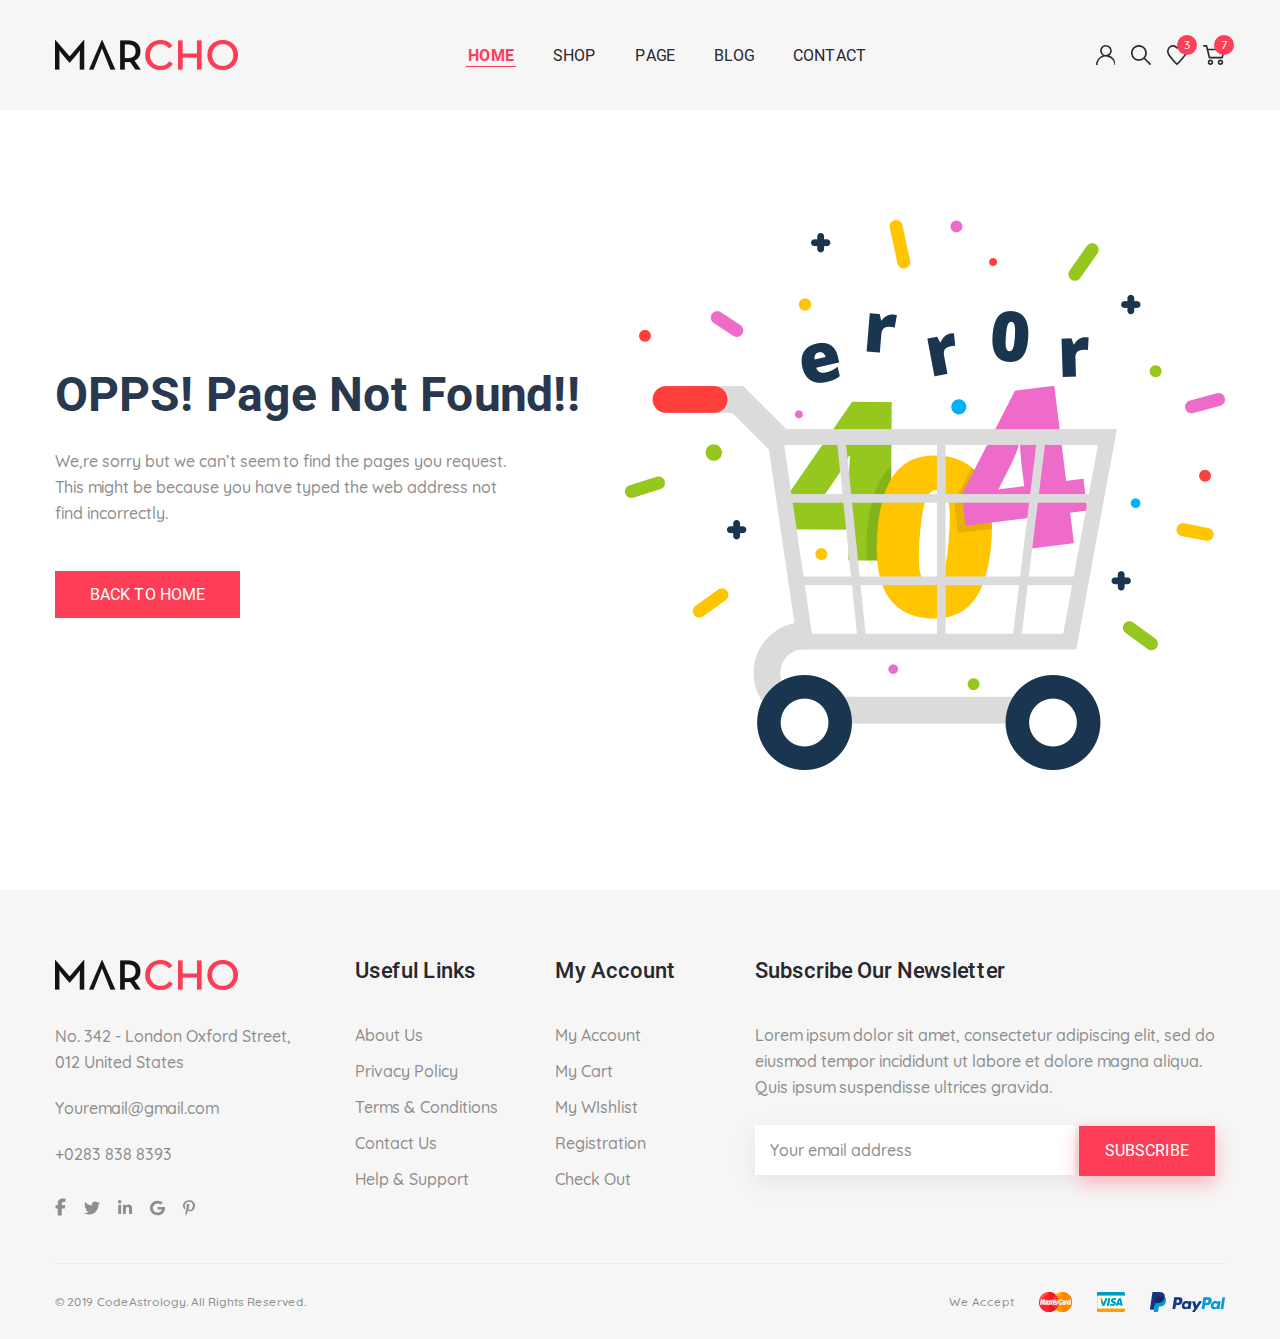
<file: 404-page.html>
<!DOCTYPE html>
<html lang="ru">

<head>
    <meta charset="UTF-8">
    <meta name="viewport" content="width=device-width, initial-scale=1.0">
    <link rel="stylesheet" href="app/css/style.min.css">
    <title>Marcho</title>
</head>

<body>
    <header class="header header--404-page">
        <div class="container">
            <div class="header__inner">
                <a class="logo" href="#">
                    <img class="logo__imag" src="app/images/src/logo.png" alt="logo">
                </a>
                <nav class="menu">
                    <ul class="menu__list">
                        <li class="menu__list-item">
                            <a class="menu__list-link menu__list-link--active" href="#">home</a>
                        </li>
                        <li class="menu__list-item">
                            <a class="menu__list-link" href="#">shop</a>
                        </li>
                        <li class="menu__list-item">
                            <a class="menu__list-link" href="#">page</a>
                        </li>
                        <li class="menu__list-item">
                            <a class="menu__list-link" href="#">blog</a>
                        </li>
                        <li class="menu__list-item">
                            <a class="menu__list-link" href="#">contact</a>
                        </li>
                    </ul>
                </nav>
                <div class="user-nav">
                    <a class="user-nav__link" href="#">
                        <img class="user-nav__img" src="app/images/src/icons/user.svg" alt="user icon">
                    </a>
                    <a class="user-nav__link" href="#">
                        <img class="user-nav__img" src="app/images/src/icons/search.svg" alt="user icon">
                    </a>
                    <a class="user-nav__link" href="#">
                        <img class="user-nav__img" src="app/images/src/icons/heart.svg" alt="user icon">
                        <span class="user-nav__num">3</span>
                    </a>
                    <a class="user-nav__link" href="#">
                        <img class="user-nav__img" src="app/images/src/icons/cart.svg" alt="user icon">
                        <span class="user-nav__num">7</span>
                    </a>
                </div>
            </div>
        </div>
    </header>
    <main class="main">
        
<section class="page-404">
    <div class="container">
        <div class="page-404__inner">
            <div class="page-404__content">
                <h2 class="page-404__title">OPPS! Page Not Found!!</h2>
                <p class="page-404__text">We,re sorry but we can’t seem to find the pages you request. This might be because you have typed the web address not find incorrectly.</p>
                <a class="page-404__link" href="#">BACK TO HOME</a>
            </div>
            <img class="page-404__img" src="app/images/src/404.png" alt="404 images">
        </div>
    </div>
</section>

    </main>
    <footer class="footer">
        <div class="container">
            <div class="footer-top">
                <div class="footer-top__item footer-top__contact">
                    <a class="logo footer-top__logo" href="#">
                        <img class="logo__img" src="app/images/src/logo.png" alt="logo">
                    </a>
                    <a class="footer-top__adress" href="">No. 342 - London Oxford Street,
                        012 United States</a>
                    <a class="footer-top__email" href="mailto:Youremail@gmail.com">Youremail@gmail.com</a>
                    <a class="footer-top__phone" href="tel:+0283 838 8393">+0283 838 8393</a>
                    <ul class="footer-top__social-list">
                        <li class="footer-top__social-item">
                            <a class="footer-top__social-link" href="#">
                                <svg xmlns="http://www.w3.org/2000/svg" xmlns:xlink="http://www.w3.org/1999/xlink" width="11px" height="18px" viewBox="0 0 11 17" version="1.1">
                                    <g>
                                    <path d="M 2.75 9.9375 L 2.75 17 L 6.738281 17 L 6.738281 9.9375 L 9.710938 9.9375 L 10.328125 6.691406 L 6.738281 6.691406 L 6.738281 5.542969 C 6.738281 3.824219 7.433594 3.167969 9.238281 3.167969 C 9.796875 3.167969 10.246094 3.179688 10.507812 3.207031 L 10.507812 0.261719 C 10.015625 0.132812 8.8125 0 8.121094 0 C 4.445312 0 2.75 1.675781 2.75 5.292969 L 2.75 6.691406 L 0.480469 6.691406 L 0.480469 9.9375 Z M 2.75 9.9375 "/>
                                    </g>
                                    </svg>
                            </a>
                        </li>
                        <li class="footer-top__social-item">
                            <a class="footer-top__social-link" href="#">
                                <svg xmlns="http://www.w3.org/2000/svg" xmlns:xlink="http://www.w3.org/1999/xlink" width="16px" height="16px" viewBox="0 0 16 16" version="1.1">
                                    <g>
                                    <path  d="M 14.355469 4.742188 C 14.367188 4.882812 14.367188 5.023438 14.367188 5.164062 C 14.367188 9.5 11.066406 14.496094 5.035156 14.496094 C 3.175781 14.496094 1.449219 13.960938 0 13.023438 C 0.261719 13.054688 0.519531 13.066406 0.789062 13.066406 C 2.324219 13.066406 3.734375 12.546875 4.863281 11.664062 C 3.421875 11.632812 2.210938 10.691406 1.796875 9.390625 C 2 9.421875 2.203125 9.441406 2.414062 9.441406 C 2.710938 9.441406 3.003906 9.398438 3.277344 9.328125 C 1.773438 9.023438 0.648438 7.703125 0.648438 6.109375 L 0.648438 6.070312 C 1.085938 6.3125 1.59375 6.464844 2.132812 6.484375 C 1.246094 5.898438 0.667969 4.890625 0.667969 3.753906 C 0.667969 3.144531 0.832031 2.585938 1.117188 2.097656 C 2.730469 4.085938 5.15625 5.386719 7.878906 5.527344 C 7.828125 5.285156 7.796875 5.03125 7.796875 4.777344 C 7.796875 2.972656 9.257812 1.5 11.074219 1.5 C 12.019531 1.5 12.871094 1.898438 13.472656 2.535156 C 14.210938 2.394531 14.925781 2.117188 15.554688 1.742188 C 15.308594 2.507812 14.789062 3.144531 14.113281 3.550781 C 14.773438 3.476562 15.414062 3.296875 16 3.042969 C 15.554688 3.695312 14.992188 4.273438 14.355469 4.742188 Z M 14.355469 4.742188 "/>
                                    </g>
                                    </svg>
                            </a>
                        </li>
                        <li class="footer-top__social-item">
                            <a class="footer-top__social-link" href="#">
                                <svg xmlns="http://www.w3.org/2000/svg" xmlns:xlink="http://www.w3.org/1999/xlink" width="14px" height="16px" viewBox="0 0 14 16" version="1.1">
                                    <g>
                                    <path d="M 3.132812 14 L 0.230469 14 L 0.230469 4.652344 L 3.132812 4.652344 Z M 1.679688 3.378906 C 0.753906 3.378906 0 2.609375 0 1.679688 C 0 0.753906 0.753906 0 1.679688 0 C 2.609375 0 3.363281 0.753906 3.363281 1.679688 C 3.363281 2.609375 2.609375 3.378906 1.679688 3.378906 Z M 13.996094 14 L 11.101562 14 L 11.101562 9.449219 C 11.101562 8.367188 11.078125 6.976562 9.589844 6.976562 C 8.082031 6.976562 7.851562 8.152344 7.851562 9.371094 L 7.851562 14 L 4.949219 14 L 4.949219 4.652344 L 7.734375 4.652344 L 7.734375 5.929688 L 7.773438 5.929688 C 8.164062 5.195312 9.109375 4.417969 10.523438 4.417969 C 13.460938 4.417969 14 6.351562 14 8.867188 L 14 14 Z M 13.996094 14 "/>
                                    </g>
                                    </svg>
                            </a>
                        </li>
                        <li class="footer-top__social-item">
                            <a class="footer-top__social-link" href="#">
                                <svg xmlns="http://www.w3.org/2000/svg" xmlns:xlink="http://www.w3.org/1999/xlink" width="15px" height="16px" viewBox="0 0 15 15" version="1.1">
                                    <g>
                                    <path d="M 15 7.671875 C 15 11.816406 12.023438 14.765625 7.621094 14.765625 C 3.40625 14.765625 0 11.519531 0 7.5 C 0 3.480469 3.40625 0.234375 7.621094 0.234375 C 9.675781 0.234375 11.402344 0.953125 12.734375 2.136719 L 10.660156 4.039062 C 7.945312 1.539062 2.898438 3.414062 2.898438 7.5 C 2.898438 10.035156 5.023438 12.085938 7.621094 12.085938 C 10.640625 12.085938 11.773438 10.027344 11.949219 8.957031 L 7.621094 8.957031 L 7.621094 6.457031 L 14.878906 6.457031 C 14.949219 6.828125 15 7.1875 15 7.671875 Z M 15 7.671875 "/>
                                    </g>
                                    </svg>
                            </a>
                        </li>
                        <li class="footer-top__social-item">
                            <a class="footer-top__social-link" href="#">
                                <svg xmlns="http://www.w3.org/2000/svg" xmlns:xlink="http://www.w3.org/1999/xlink" width="12px" height="16px" viewBox="0 0 12 16" version="1.1">
                                    <g>
                                    <path d="M 6.375 0.203125 C 3.167969 0.203125 0 2.339844 0 5.800781 C 0 8 1.238281 9.25 1.988281 9.25 C 2.296875 9.25 2.476562 8.386719 2.476562 8.144531 C 2.476562 7.851562 1.734375 7.234375 1.734375 6.023438 C 1.734375 3.511719 3.648438 1.730469 6.121094 1.730469 C 8.25 1.730469 9.824219 2.941406 9.824219 5.164062 C 9.824219 6.820312 9.160156 9.933594 7.003906 9.933594 C 6.226562 9.933594 5.558594 9.371094 5.558594 8.566406 C 5.558594 7.382812 6.382812 6.242188 6.382812 5.023438 C 6.382812 2.953125 3.449219 3.328125 3.449219 5.828125 C 3.449219 6.351562 3.515625 6.933594 3.75 7.414062 C 3.320312 9.269531 2.4375 12.035156 2.4375 13.945312 C 2.4375 14.539062 2.523438 15.117188 2.578125 15.710938 C 2.683594 15.828125 2.632812 15.816406 2.792969 15.757812 C 4.367188 13.601562 4.3125 13.179688 5.023438 10.355469 C 5.410156 11.085938 6.402344 11.480469 7.191406 11.480469 C 10.507812 11.480469 12 8.246094 12 5.332031 C 12 2.226562 9.320312 0.203125 6.375 0.203125 Z M 6.375 0.203125 "/>
                                    </g>
                                    </svg>
                            </a>
                        </li>
                    </ul>
                </div>
                <div class="footer-top__item footer-top__nav">
                    <h6 class="footer-top__title">Useful Links</h6>
                    <ul class="footer-top__list">
                        <li class="footer-top__item">
                            <a class="footer-top__link" href="">About Us</a>
                        </li>
                        <li class="footer-top__item">
                            <a class="footer-top__link" href="">Privacy Policy</a>
                        </li>
                        <li class="footer-top__item">
                            <a class="footer-top__link" href="">Terms & Conditions</a>
                        </li>
                        <li class="footer-top__item">
                            <a class="footer-top__link" href="">Contact Us</a>
                        </li>
                        <li class="footer-top__item">
                            <a class="footer-top__link" href="">Help & Support</a>
                        </li>
                    </ul>
                </div>
                <div class="footer-top__item footer-top__nav">
                    <h6 class="footer-top__title">My Account</h6>
                    <ul class="footer-top__list">
                        <li class="footer-top__item">
                            <a class="footer-top__link" href="">My Account</a>
                        </li>
                        <li class="footer-top__item">
                            <a class="footer-top__link" href="">My Cart</a>
                        </li>
                        <li class="footer-top__item">
                            <a class="footer-top__link" href="">My WIshlist</a>
                        </li>
                        <li class="footer-top__item">
                            <a class="footer-top__link" href="">Registration</a>
                        </li>
                        <li class="footer-top__item">
                            <a class="footer-top__link" href="">Check Out</a>
                        </li>
                    </ul>
                </div>
                <div class="footer-top__item">
                    <h6 class="footer-top__title">Subscribe Our Newsletter</h6>
                    <p class="footer-top__text">Lorem ipsum dolor sit amet, consectetur adipiscing elit, sed do eiusmod tempor incididunt ut labore et dolore magna aliqua. Quis ipsum suspendisse ultrices gravida.</p>
                    <form class="footer-top__form" action="#">
                        <input class="footer-top__form-input" type="email" placeholder="Your email address" required>
                        <button class="footer-top__form-btn">Subscribe</button>
                    </form>
                </div>
            </div>
            <div class="footer-bottom">
                <p class="footer-bottom__copy">© 2019 CodeAstrology. All Rights Reserved.</p>
                <div class="footer-bottom__accept">
                    We Accept
                    <img class="footer-bottom__accept-img" src="app/images/src/icons/mastercard.png" alt="we accept mastercard">
                    <img class="footer-bottom__accept-img" src="app/images/src/icons/visa.png" alt="we accept visa">
                    <img class="footer-bottom__accept-img" src="app/images/src/icons/paypal.png" alt="we accept paypal">
                </div>
            </div>
        </div>
    </footer>
    <script src="app/js/main.min.js"></script>
</body>

</html>
</file>
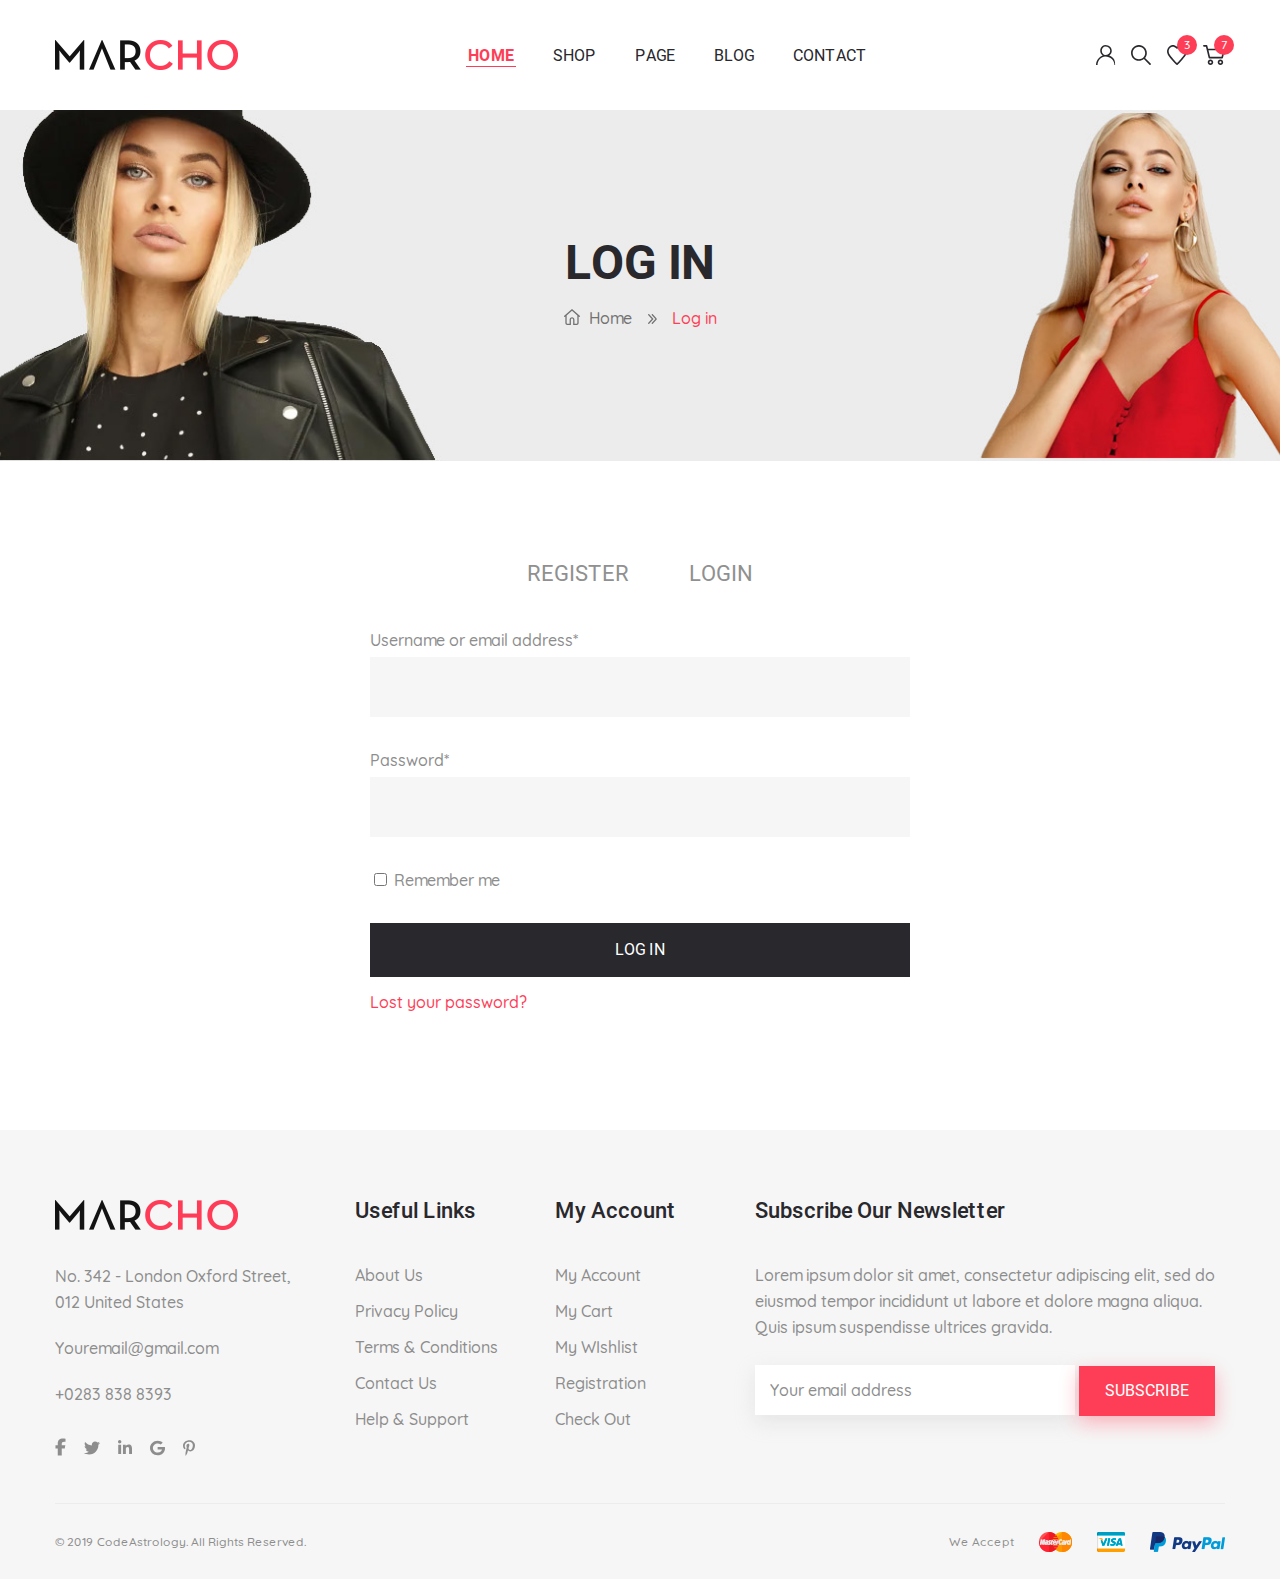
<file: login.html>
<!DOCTYPE html>
<html lang="ru">

<head>
    <meta charset="UTF-8">
    <meta name="viewport" content="width=device-width, initial-scale=1.0">
    <link rel="stylesheet" href="app/css/style.min.css">
    <title>Marcho</title>
</head>

<body>
    <header class="header">
        <div class="container">
            <div class="header__inner">
                <a class="logo" href="#">
                    <img class="logo__imag" src="app/images/src/logo.png" alt="logo">
                </a>
                <nav class="menu">
                    <ul class="menu__list">
                        <li class="menu__list-item">
                            <a class="menu__list-link menu__list-link--active" href="#">home</a>
                        </li>
                        <li class="menu__list-item">
                            <a class="menu__list-link" href="#">shop</a>
                        </li>
                        <li class="menu__list-item">
                            <a class="menu__list-link" href="#">page</a>
                        </li>
                        <li class="menu__list-item">
                            <a class="menu__list-link" href="#">blog</a>
                        </li>
                        <li class="menu__list-item">
                            <a class="menu__list-link" href="#">contact</a>
                        </li>
                    </ul>
                </nav>
                <div class="user-nav">
                    <a class="user-nav__link" href="#">
                        <img class="user-nav__img" src="app/images/src/icons/user.svg" alt="user icon">
                    </a>
                    <a class="user-nav__link" href="#">
                        <img class="user-nav__img" src="app/images/src/icons/search.svg" alt="user icon">
                    </a>
                    <a class="user-nav__link" href="#">
                        <img class="user-nav__img" src="app/images/src/icons/heart.svg" alt="user icon">
                        <span class="user-nav__num">3</span>
                    </a>
                    <a class="user-nav__link" href="#">
                        <img class="user-nav__img" src="app/images/src/icons/cart.svg" alt="user icon">
                        <span class="user-nav__num">7</span>
                    </a>
                </div>
            </div>
        </div>
    </header>
    <main class="main">
        
<section class="top">
    <div class="top__container" style="background-image: url('app/images/src/top-bg.jpg')">
        <div class="container">
            <h2 class="top__title title">Log in</h2>
            <div class="breadcrumbs">
                <ul class="breadcrumbs__list">
                    <li class="breadcrumbs__item">
                        <a class="breadcrumbs__link" href="#">
                            Home
                        </a>
                    </li>
                    <li class="breadcrumbs__item">
                        <a class="breadcrumbs__link" href="#">
                            Log in  
                        </a>
                    </li>
                </ul>
            </div>
        </div>
    </div>
</section>
<section class="modal">
    <div class="container">
        <div class="modal__links">
            <a class="modal__link" href="#">REGISTER</a>
            <a class="modal__link modal__link--active" href="#">LOGIN</a>
        </div>
        <form class="modal__form" action="#"></form>
        <label class="modal__label">
            Username or email address*
            <input class="modal__input" type="text" required>
        </label>
        <label class="modal__label">
            Password*
            <input class="modal__input" type="password" required>
        </label>
        <label class="modal__label">
            <input type="checkbox">
            Remember me
        </label>
        <button class="modal__btn">LOG IN</button>
        <a class="modal__error" href="#">Lost your password?</a>
    </div>
</section>
    </main>
    <footer class="footer">
        <div class="container">
            <div class="footer-top">
                <div class="footer-top__item footer-top__contact">
                    <a class="logo footer-top__logo" href="#">
                        <img class="logo__img" src="app/images/src/logo.png" alt="logo">
                    </a>
                    <a class="footer-top__adress" href="">No. 342 - London Oxford Street,
                        012 United States</a>
                    <a class="footer-top__email" href="mailto:Youremail@gmail.com">Youremail@gmail.com</a>
                    <a class="footer-top__phone" href="tel:+0283 838 8393">+0283 838 8393</a>
                    <ul class="footer-top__social-list">
                        <li class="footer-top__social-item">
                            <a class="footer-top__social-link" href="#">
                                <svg xmlns="http://www.w3.org/2000/svg" xmlns:xlink="http://www.w3.org/1999/xlink" width="11px" height="18px" viewBox="0 0 11 17" version="1.1">
                                    <g>
                                    <path d="M 2.75 9.9375 L 2.75 17 L 6.738281 17 L 6.738281 9.9375 L 9.710938 9.9375 L 10.328125 6.691406 L 6.738281 6.691406 L 6.738281 5.542969 C 6.738281 3.824219 7.433594 3.167969 9.238281 3.167969 C 9.796875 3.167969 10.246094 3.179688 10.507812 3.207031 L 10.507812 0.261719 C 10.015625 0.132812 8.8125 0 8.121094 0 C 4.445312 0 2.75 1.675781 2.75 5.292969 L 2.75 6.691406 L 0.480469 6.691406 L 0.480469 9.9375 Z M 2.75 9.9375 "/>
                                    </g>
                                    </svg>
                            </a>
                        </li>
                        <li class="footer-top__social-item">
                            <a class="footer-top__social-link" href="#">
                                <svg xmlns="http://www.w3.org/2000/svg" xmlns:xlink="http://www.w3.org/1999/xlink" width="16px" height="16px" viewBox="0 0 16 16" version="1.1">
                                    <g>
                                    <path  d="M 14.355469 4.742188 C 14.367188 4.882812 14.367188 5.023438 14.367188 5.164062 C 14.367188 9.5 11.066406 14.496094 5.035156 14.496094 C 3.175781 14.496094 1.449219 13.960938 0 13.023438 C 0.261719 13.054688 0.519531 13.066406 0.789062 13.066406 C 2.324219 13.066406 3.734375 12.546875 4.863281 11.664062 C 3.421875 11.632812 2.210938 10.691406 1.796875 9.390625 C 2 9.421875 2.203125 9.441406 2.414062 9.441406 C 2.710938 9.441406 3.003906 9.398438 3.277344 9.328125 C 1.773438 9.023438 0.648438 7.703125 0.648438 6.109375 L 0.648438 6.070312 C 1.085938 6.3125 1.59375 6.464844 2.132812 6.484375 C 1.246094 5.898438 0.667969 4.890625 0.667969 3.753906 C 0.667969 3.144531 0.832031 2.585938 1.117188 2.097656 C 2.730469 4.085938 5.15625 5.386719 7.878906 5.527344 C 7.828125 5.285156 7.796875 5.03125 7.796875 4.777344 C 7.796875 2.972656 9.257812 1.5 11.074219 1.5 C 12.019531 1.5 12.871094 1.898438 13.472656 2.535156 C 14.210938 2.394531 14.925781 2.117188 15.554688 1.742188 C 15.308594 2.507812 14.789062 3.144531 14.113281 3.550781 C 14.773438 3.476562 15.414062 3.296875 16 3.042969 C 15.554688 3.695312 14.992188 4.273438 14.355469 4.742188 Z M 14.355469 4.742188 "/>
                                    </g>
                                    </svg>
                            </a>
                        </li>
                        <li class="footer-top__social-item">
                            <a class="footer-top__social-link" href="#">
                                <svg xmlns="http://www.w3.org/2000/svg" xmlns:xlink="http://www.w3.org/1999/xlink" width="14px" height="16px" viewBox="0 0 14 16" version="1.1">
                                    <g>
                                    <path d="M 3.132812 14 L 0.230469 14 L 0.230469 4.652344 L 3.132812 4.652344 Z M 1.679688 3.378906 C 0.753906 3.378906 0 2.609375 0 1.679688 C 0 0.753906 0.753906 0 1.679688 0 C 2.609375 0 3.363281 0.753906 3.363281 1.679688 C 3.363281 2.609375 2.609375 3.378906 1.679688 3.378906 Z M 13.996094 14 L 11.101562 14 L 11.101562 9.449219 C 11.101562 8.367188 11.078125 6.976562 9.589844 6.976562 C 8.082031 6.976562 7.851562 8.152344 7.851562 9.371094 L 7.851562 14 L 4.949219 14 L 4.949219 4.652344 L 7.734375 4.652344 L 7.734375 5.929688 L 7.773438 5.929688 C 8.164062 5.195312 9.109375 4.417969 10.523438 4.417969 C 13.460938 4.417969 14 6.351562 14 8.867188 L 14 14 Z M 13.996094 14 "/>
                                    </g>
                                    </svg>
                            </a>
                        </li>
                        <li class="footer-top__social-item">
                            <a class="footer-top__social-link" href="#">
                                <svg xmlns="http://www.w3.org/2000/svg" xmlns:xlink="http://www.w3.org/1999/xlink" width="15px" height="16px" viewBox="0 0 15 15" version="1.1">
                                    <g>
                                    <path d="M 15 7.671875 C 15 11.816406 12.023438 14.765625 7.621094 14.765625 C 3.40625 14.765625 0 11.519531 0 7.5 C 0 3.480469 3.40625 0.234375 7.621094 0.234375 C 9.675781 0.234375 11.402344 0.953125 12.734375 2.136719 L 10.660156 4.039062 C 7.945312 1.539062 2.898438 3.414062 2.898438 7.5 C 2.898438 10.035156 5.023438 12.085938 7.621094 12.085938 C 10.640625 12.085938 11.773438 10.027344 11.949219 8.957031 L 7.621094 8.957031 L 7.621094 6.457031 L 14.878906 6.457031 C 14.949219 6.828125 15 7.1875 15 7.671875 Z M 15 7.671875 "/>
                                    </g>
                                    </svg>
                            </a>
                        </li>
                        <li class="footer-top__social-item">
                            <a class="footer-top__social-link" href="#">
                                <svg xmlns="http://www.w3.org/2000/svg" xmlns:xlink="http://www.w3.org/1999/xlink" width="12px" height="16px" viewBox="0 0 12 16" version="1.1">
                                    <g>
                                    <path d="M 6.375 0.203125 C 3.167969 0.203125 0 2.339844 0 5.800781 C 0 8 1.238281 9.25 1.988281 9.25 C 2.296875 9.25 2.476562 8.386719 2.476562 8.144531 C 2.476562 7.851562 1.734375 7.234375 1.734375 6.023438 C 1.734375 3.511719 3.648438 1.730469 6.121094 1.730469 C 8.25 1.730469 9.824219 2.941406 9.824219 5.164062 C 9.824219 6.820312 9.160156 9.933594 7.003906 9.933594 C 6.226562 9.933594 5.558594 9.371094 5.558594 8.566406 C 5.558594 7.382812 6.382812 6.242188 6.382812 5.023438 C 6.382812 2.953125 3.449219 3.328125 3.449219 5.828125 C 3.449219 6.351562 3.515625 6.933594 3.75 7.414062 C 3.320312 9.269531 2.4375 12.035156 2.4375 13.945312 C 2.4375 14.539062 2.523438 15.117188 2.578125 15.710938 C 2.683594 15.828125 2.632812 15.816406 2.792969 15.757812 C 4.367188 13.601562 4.3125 13.179688 5.023438 10.355469 C 5.410156 11.085938 6.402344 11.480469 7.191406 11.480469 C 10.507812 11.480469 12 8.246094 12 5.332031 C 12 2.226562 9.320312 0.203125 6.375 0.203125 Z M 6.375 0.203125 "/>
                                    </g>
                                    </svg>
                            </a>
                        </li>
                    </ul>
                </div>
                <div class="footer-top__item footer-top__nav">
                    <h6 class="footer-top__title">Useful Links</h6>
                    <ul class="footer-top__list">
                        <li class="footer-top__item">
                            <a class="footer-top__link" href="">About Us</a>
                        </li>
                        <li class="footer-top__item">
                            <a class="footer-top__link" href="">Privacy Policy</a>
                        </li>
                        <li class="footer-top__item">
                            <a class="footer-top__link" href="">Terms & Conditions</a>
                        </li>
                        <li class="footer-top__item">
                            <a class="footer-top__link" href="">Contact Us</a>
                        </li>
                        <li class="footer-top__item">
                            <a class="footer-top__link" href="">Help & Support</a>
                        </li>
                    </ul>
                </div>
                <div class="footer-top__item footer-top__nav">
                    <h6 class="footer-top__title">My Account</h6>
                    <ul class="footer-top__list">
                        <li class="footer-top__item">
                            <a class="footer-top__link" href="">My Account</a>
                        </li>
                        <li class="footer-top__item">
                            <a class="footer-top__link" href="">My Cart</a>
                        </li>
                        <li class="footer-top__item">
                            <a class="footer-top__link" href="">My WIshlist</a>
                        </li>
                        <li class="footer-top__item">
                            <a class="footer-top__link" href="">Registration</a>
                        </li>
                        <li class="footer-top__item">
                            <a class="footer-top__link" href="">Check Out</a>
                        </li>
                    </ul>
                </div>
                <div class="footer-top__item">
                    <h6 class="footer-top__title">Subscribe Our Newsletter</h6>
                    <p class="footer-top__text">Lorem ipsum dolor sit amet, consectetur adipiscing elit, sed do eiusmod tempor incididunt ut labore et dolore magna aliqua. Quis ipsum suspendisse ultrices gravida.</p>
                    <form class="footer-top__form" action="#">
                        <input class="footer-top__form-input" type="email" placeholder="Your email address" required>
                        <button class="footer-top__form-btn">Subscribe</button>
                    </form>
                </div>
            </div>
            <div class="footer-bottom">
                <p class="footer-bottom__copy">© 2019 CodeAstrology. All Rights Reserved.</p>
                <div class="footer-bottom__accept">
                    We Accept
                    <img class="footer-bottom__accept-img" src="app/images/src/icons/mastercard.png" alt="we accept mastercard">
                    <img class="footer-bottom__accept-img" src="app/images/src/icons/visa.png" alt="we accept visa">
                    <img class="footer-bottom__accept-img" src="app/images/src/icons/paypal.png" alt="we accept paypal">
                </div>
            </div>
        </div>
    </footer>
    <script src="app/js/main.min.js"></script>
</body>

</html>
</file>
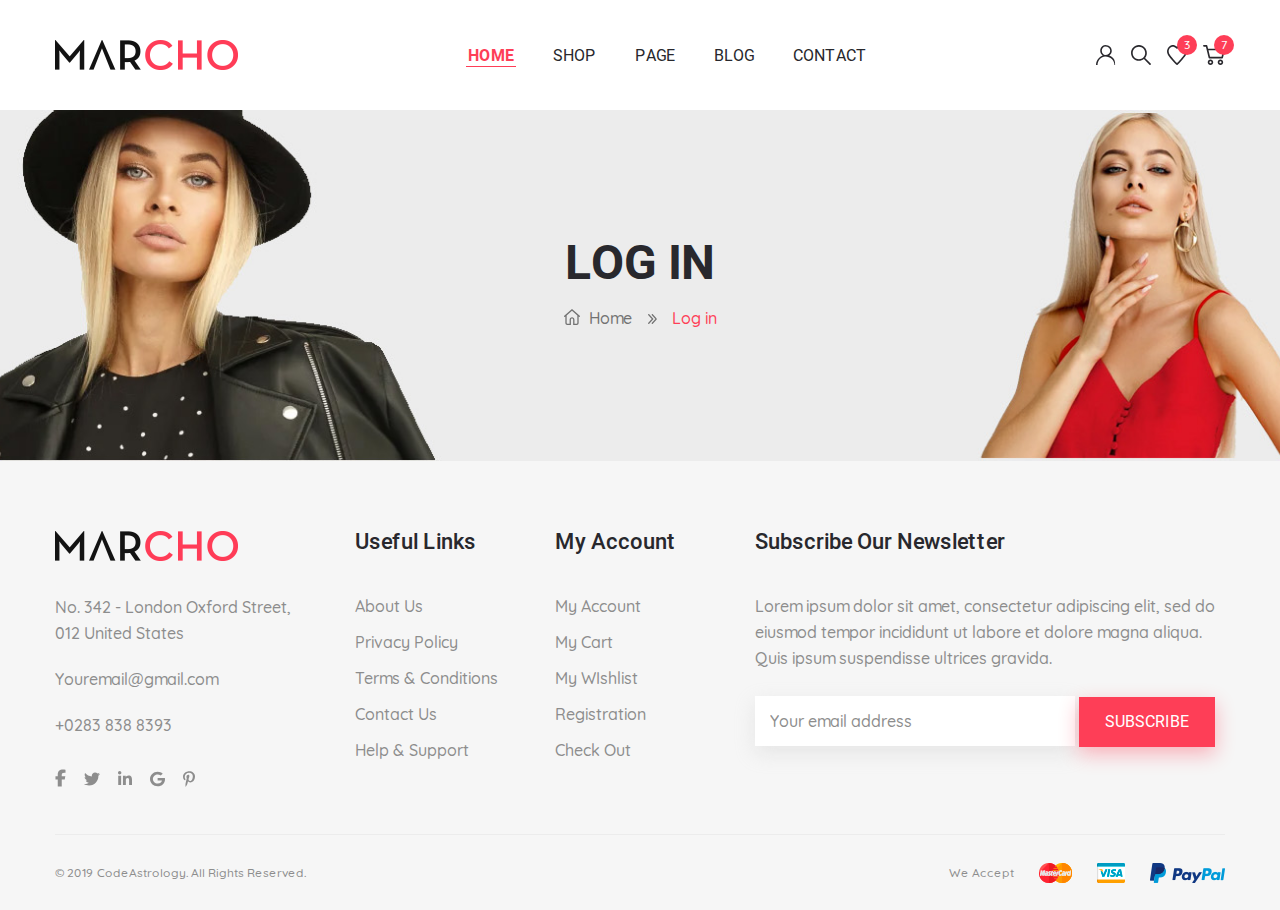
<file: page.html>
<!DOCTYPE html>
<html lang="ru">

<head>
    <meta charset="UTF-8">
    <meta name="viewport" content="width=device-width, initial-scale=1.0">
    <link rel="stylesheet" href="app/css/style.min.css">
    <title>Marcho</title>
</head>

<body>
    <header class="header">
        <div class="container">
            <div class="header__inner">
                <a class="logo" href="#">
                    <img class="logo__imag" src="app/images/src/logo.png" alt="logo">
                </a>
                <nav class="menu">
                    <ul class="menu__list">
                        <li class="menu__list-item">
                            <a class="menu__list-link menu__list-link--active" href="#">home</a>
                        </li>
                        <li class="menu__list-item">
                            <a class="menu__list-link" href="#">shop</a>
                        </li>
                        <li class="menu__list-item">
                            <a class="menu__list-link" href="#">page</a>
                        </li>
                        <li class="menu__list-item">
                            <a class="menu__list-link" href="#">blog</a>
                        </li>
                        <li class="menu__list-item">
                            <a class="menu__list-link" href="#">contact</a>
                        </li>
                    </ul>
                </nav>
                <div class="user-nav">
                    <a class="user-nav__link" href="#">
                        <img class="user-nav__img" src="app/images/src/icons/user.svg" alt="user icon">
                    </a>
                    <a class="user-nav__link" href="#">
                        <img class="user-nav__img" src="app/images/src/icons/search.svg" alt="user icon">
                    </a>
                    <a class="user-nav__link" href="#">
                        <img class="user-nav__img" src="app/images/src/icons/heart.svg" alt="user icon">
                        <span class="user-nav__num">3</span>
                    </a>
                    <a class="user-nav__link" href="#">
                        <img class="user-nav__img" src="app/images/src/icons/cart.svg" alt="user icon">
                        <span class="user-nav__num">7</span>
                    </a>
                </div>
            </div>
        </div>
    </header>
    <main class="main">
        
<section class="top">
    <div class="top__container" style="background-image: url('app/images/src/top-bg.jpg')">
        <div class="container">
            <h2 class="top__title title">Log in</h2>
            <div class="breadcrumbs">
                <ul class="breadcrumbs__list">
                    <li class="breadcrumbs__item">
                        <a class="breadcrumbs__link" href="#">
                            Home
                        </a>
                    </li>
                    <li class="breadcrumbs__item">
                        <a class="breadcrumbs__link" href="#">
                            Log in  
                        </a>
                    </li>
                </ul>
            </div>
        </div>
    </div>
</section>

    </main>
    <footer class="footer">
        <div class="container">
            <div class="footer-top">
                <div class="footer-top__item footer-top__contact">
                    <a class="logo footer-top__logo" href="#">
                        <img class="logo__img" src="app/images/src/logo.png" alt="logo">
                    </a>
                    <a class="footer-top__adress" href="">No. 342 - London Oxford Street,
                        012 United States</a>
                    <a class="footer-top__email" href="mailto:Youremail@gmail.com">Youremail@gmail.com</a>
                    <a class="footer-top__phone" href="tel:+0283 838 8393">+0283 838 8393</a>
                    <ul class="footer-top__social-list">
                        <li class="footer-top__social-item">
                            <a class="footer-top__social-link" href="#">
                                <svg xmlns="http://www.w3.org/2000/svg" xmlns:xlink="http://www.w3.org/1999/xlink" width="11px" height="18px" viewBox="0 0 11 17" version="1.1">
                                    <g>
                                    <path d="M 2.75 9.9375 L 2.75 17 L 6.738281 17 L 6.738281 9.9375 L 9.710938 9.9375 L 10.328125 6.691406 L 6.738281 6.691406 L 6.738281 5.542969 C 6.738281 3.824219 7.433594 3.167969 9.238281 3.167969 C 9.796875 3.167969 10.246094 3.179688 10.507812 3.207031 L 10.507812 0.261719 C 10.015625 0.132812 8.8125 0 8.121094 0 C 4.445312 0 2.75 1.675781 2.75 5.292969 L 2.75 6.691406 L 0.480469 6.691406 L 0.480469 9.9375 Z M 2.75 9.9375 "/>
                                    </g>
                                    </svg>
                            </a>
                        </li>
                        <li class="footer-top__social-item">
                            <a class="footer-top__social-link" href="#">
                                <svg xmlns="http://www.w3.org/2000/svg" xmlns:xlink="http://www.w3.org/1999/xlink" width="16px" height="16px" viewBox="0 0 16 16" version="1.1">
                                    <g>
                                    <path  d="M 14.355469 4.742188 C 14.367188 4.882812 14.367188 5.023438 14.367188 5.164062 C 14.367188 9.5 11.066406 14.496094 5.035156 14.496094 C 3.175781 14.496094 1.449219 13.960938 0 13.023438 C 0.261719 13.054688 0.519531 13.066406 0.789062 13.066406 C 2.324219 13.066406 3.734375 12.546875 4.863281 11.664062 C 3.421875 11.632812 2.210938 10.691406 1.796875 9.390625 C 2 9.421875 2.203125 9.441406 2.414062 9.441406 C 2.710938 9.441406 3.003906 9.398438 3.277344 9.328125 C 1.773438 9.023438 0.648438 7.703125 0.648438 6.109375 L 0.648438 6.070312 C 1.085938 6.3125 1.59375 6.464844 2.132812 6.484375 C 1.246094 5.898438 0.667969 4.890625 0.667969 3.753906 C 0.667969 3.144531 0.832031 2.585938 1.117188 2.097656 C 2.730469 4.085938 5.15625 5.386719 7.878906 5.527344 C 7.828125 5.285156 7.796875 5.03125 7.796875 4.777344 C 7.796875 2.972656 9.257812 1.5 11.074219 1.5 C 12.019531 1.5 12.871094 1.898438 13.472656 2.535156 C 14.210938 2.394531 14.925781 2.117188 15.554688 1.742188 C 15.308594 2.507812 14.789062 3.144531 14.113281 3.550781 C 14.773438 3.476562 15.414062 3.296875 16 3.042969 C 15.554688 3.695312 14.992188 4.273438 14.355469 4.742188 Z M 14.355469 4.742188 "/>
                                    </g>
                                    </svg>
                            </a>
                        </li>
                        <li class="footer-top__social-item">
                            <a class="footer-top__social-link" href="#">
                                <svg xmlns="http://www.w3.org/2000/svg" xmlns:xlink="http://www.w3.org/1999/xlink" width="14px" height="16px" viewBox="0 0 14 16" version="1.1">
                                    <g>
                                    <path d="M 3.132812 14 L 0.230469 14 L 0.230469 4.652344 L 3.132812 4.652344 Z M 1.679688 3.378906 C 0.753906 3.378906 0 2.609375 0 1.679688 C 0 0.753906 0.753906 0 1.679688 0 C 2.609375 0 3.363281 0.753906 3.363281 1.679688 C 3.363281 2.609375 2.609375 3.378906 1.679688 3.378906 Z M 13.996094 14 L 11.101562 14 L 11.101562 9.449219 C 11.101562 8.367188 11.078125 6.976562 9.589844 6.976562 C 8.082031 6.976562 7.851562 8.152344 7.851562 9.371094 L 7.851562 14 L 4.949219 14 L 4.949219 4.652344 L 7.734375 4.652344 L 7.734375 5.929688 L 7.773438 5.929688 C 8.164062 5.195312 9.109375 4.417969 10.523438 4.417969 C 13.460938 4.417969 14 6.351562 14 8.867188 L 14 14 Z M 13.996094 14 "/>
                                    </g>
                                    </svg>
                            </a>
                        </li>
                        <li class="footer-top__social-item">
                            <a class="footer-top__social-link" href="#">
                                <svg xmlns="http://www.w3.org/2000/svg" xmlns:xlink="http://www.w3.org/1999/xlink" width="15px" height="16px" viewBox="0 0 15 15" version="1.1">
                                    <g>
                                    <path d="M 15 7.671875 C 15 11.816406 12.023438 14.765625 7.621094 14.765625 C 3.40625 14.765625 0 11.519531 0 7.5 C 0 3.480469 3.40625 0.234375 7.621094 0.234375 C 9.675781 0.234375 11.402344 0.953125 12.734375 2.136719 L 10.660156 4.039062 C 7.945312 1.539062 2.898438 3.414062 2.898438 7.5 C 2.898438 10.035156 5.023438 12.085938 7.621094 12.085938 C 10.640625 12.085938 11.773438 10.027344 11.949219 8.957031 L 7.621094 8.957031 L 7.621094 6.457031 L 14.878906 6.457031 C 14.949219 6.828125 15 7.1875 15 7.671875 Z M 15 7.671875 "/>
                                    </g>
                                    </svg>
                            </a>
                        </li>
                        <li class="footer-top__social-item">
                            <a class="footer-top__social-link" href="#">
                                <svg xmlns="http://www.w3.org/2000/svg" xmlns:xlink="http://www.w3.org/1999/xlink" width="12px" height="16px" viewBox="0 0 12 16" version="1.1">
                                    <g>
                                    <path d="M 6.375 0.203125 C 3.167969 0.203125 0 2.339844 0 5.800781 C 0 8 1.238281 9.25 1.988281 9.25 C 2.296875 9.25 2.476562 8.386719 2.476562 8.144531 C 2.476562 7.851562 1.734375 7.234375 1.734375 6.023438 C 1.734375 3.511719 3.648438 1.730469 6.121094 1.730469 C 8.25 1.730469 9.824219 2.941406 9.824219 5.164062 C 9.824219 6.820312 9.160156 9.933594 7.003906 9.933594 C 6.226562 9.933594 5.558594 9.371094 5.558594 8.566406 C 5.558594 7.382812 6.382812 6.242188 6.382812 5.023438 C 6.382812 2.953125 3.449219 3.328125 3.449219 5.828125 C 3.449219 6.351562 3.515625 6.933594 3.75 7.414062 C 3.320312 9.269531 2.4375 12.035156 2.4375 13.945312 C 2.4375 14.539062 2.523438 15.117188 2.578125 15.710938 C 2.683594 15.828125 2.632812 15.816406 2.792969 15.757812 C 4.367188 13.601562 4.3125 13.179688 5.023438 10.355469 C 5.410156 11.085938 6.402344 11.480469 7.191406 11.480469 C 10.507812 11.480469 12 8.246094 12 5.332031 C 12 2.226562 9.320312 0.203125 6.375 0.203125 Z M 6.375 0.203125 "/>
                                    </g>
                                    </svg>
                            </a>
                        </li>
                    </ul>
                </div>
                <div class="footer-top__item footer-top__nav">
                    <h6 class="footer-top__title">Useful Links</h6>
                    <ul class="footer-top__list">
                        <li class="footer-top__item">
                            <a class="footer-top__link" href="">About Us</a>
                        </li>
                        <li class="footer-top__item">
                            <a class="footer-top__link" href="">Privacy Policy</a>
                        </li>
                        <li class="footer-top__item">
                            <a class="footer-top__link" href="">Terms & Conditions</a>
                        </li>
                        <li class="footer-top__item">
                            <a class="footer-top__link" href="">Contact Us</a>
                        </li>
                        <li class="footer-top__item">
                            <a class="footer-top__link" href="">Help & Support</a>
                        </li>
                    </ul>
                </div>
                <div class="footer-top__item footer-top__nav">
                    <h6 class="footer-top__title">My Account</h6>
                    <ul class="footer-top__list">
                        <li class="footer-top__item">
                            <a class="footer-top__link" href="">My Account</a>
                        </li>
                        <li class="footer-top__item">
                            <a class="footer-top__link" href="">My Cart</a>
                        </li>
                        <li class="footer-top__item">
                            <a class="footer-top__link" href="">My WIshlist</a>
                        </li>
                        <li class="footer-top__item">
                            <a class="footer-top__link" href="">Registration</a>
                        </li>
                        <li class="footer-top__item">
                            <a class="footer-top__link" href="">Check Out</a>
                        </li>
                    </ul>
                </div>
                <div class="footer-top__item">
                    <h6 class="footer-top__title">Subscribe Our Newsletter</h6>
                    <p class="footer-top__text">Lorem ipsum dolor sit amet, consectetur adipiscing elit, sed do eiusmod tempor incididunt ut labore et dolore magna aliqua. Quis ipsum suspendisse ultrices gravida.</p>
                    <form class="footer-top__form" action="#">
                        <input class="footer-top__form-input" type="email" placeholder="Your email address" required>
                        <button class="footer-top__form-btn">Subscribe</button>
                    </form>
                </div>
            </div>
            <div class="footer-bottom">
                <p class="footer-bottom__copy">© 2019 CodeAstrology. All Rights Reserved.</p>
                <div class="footer-bottom__accept">
                    We Accept
                    <img class="footer-bottom__accept-img" src="app/images/src/icons/mastercard.png" alt="we accept mastercard">
                    <img class="footer-bottom__accept-img" src="app/images/src/icons/visa.png" alt="we accept visa">
                    <img class="footer-bottom__accept-img" src="app/images/src/icons/paypal.png" alt="we accept paypal">
                </div>
            </div>
        </div>
    </footer>
    <script src="app/js/main.min.js"></script>
</body>

</html>
</file>
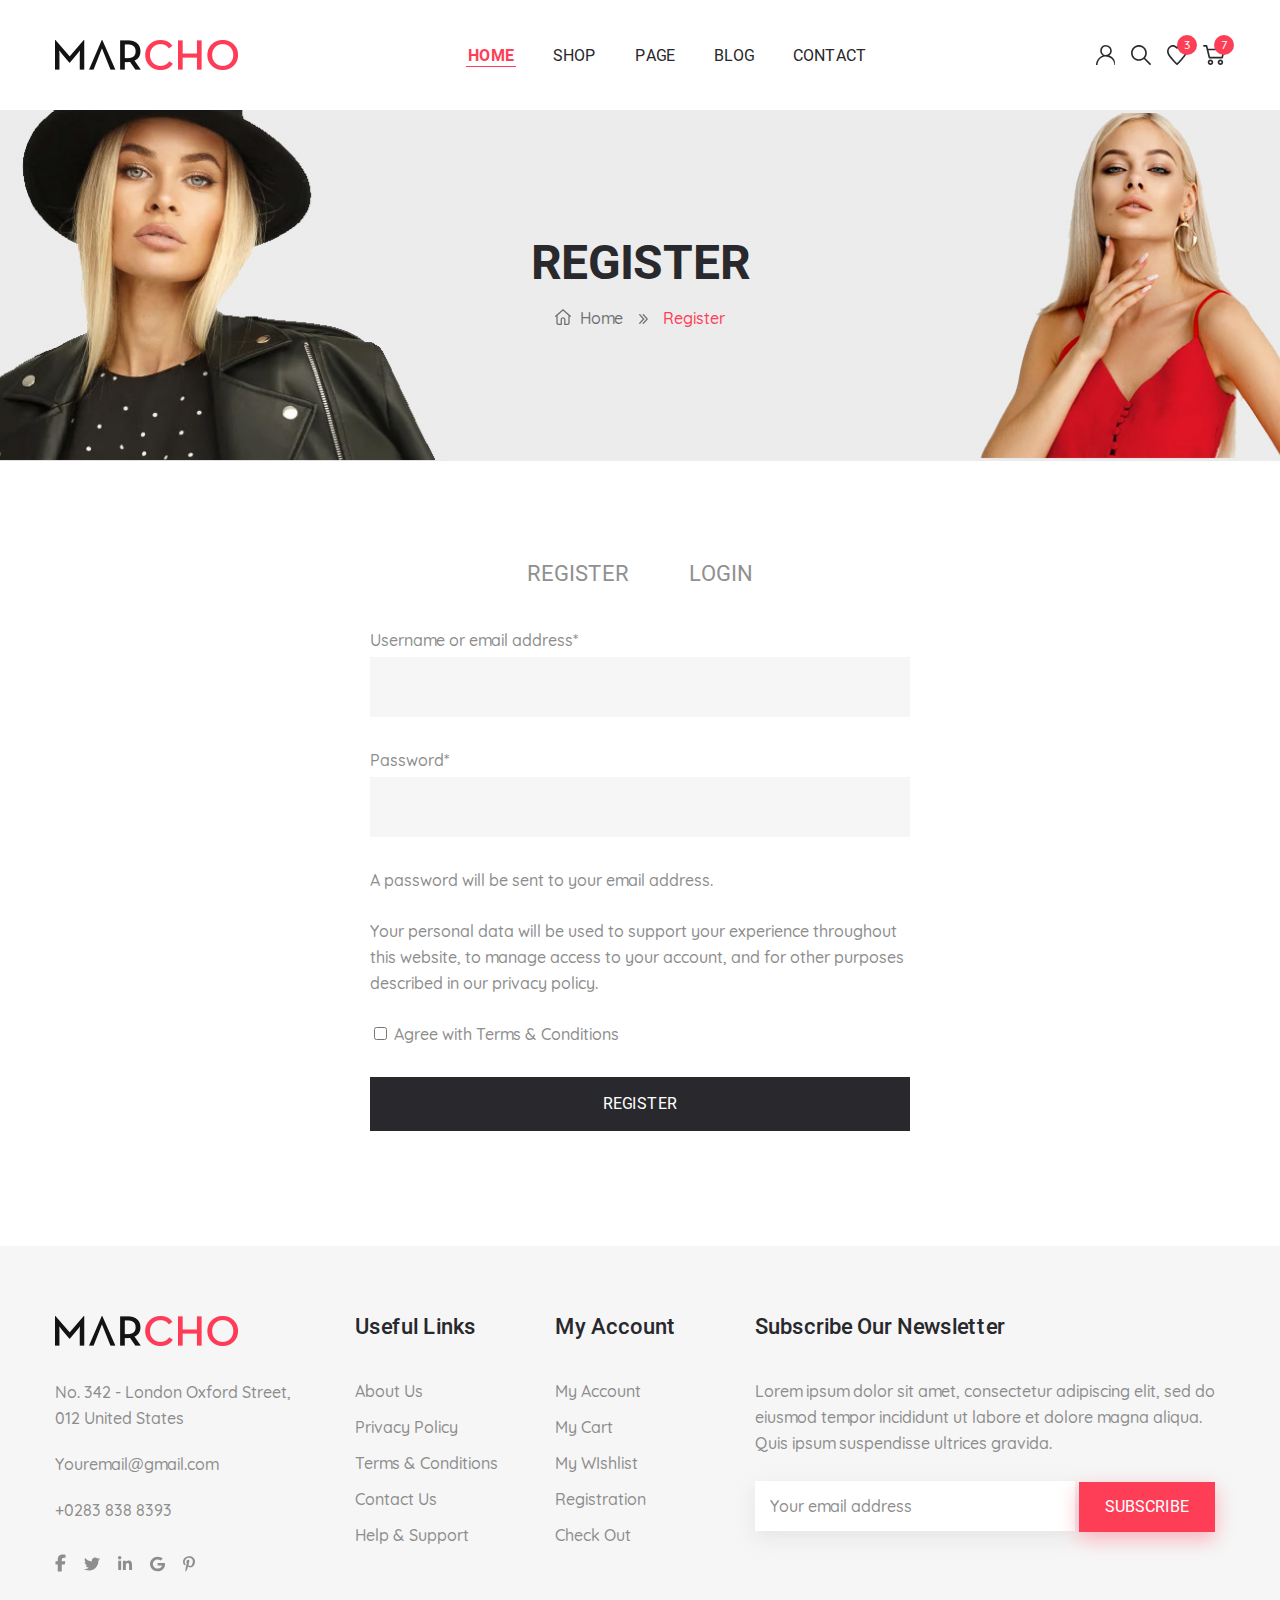
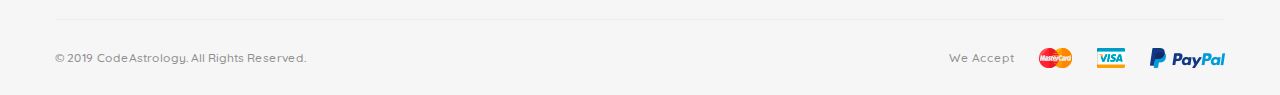
<file: register.html>
<!DOCTYPE html>
<html lang="ru">

<head>
    <meta charset="UTF-8">
    <meta name="viewport" content="width=device-width, initial-scale=1.0">
    <link rel="stylesheet" href="app/css/style.min.css">
    <title>Marcho</title>
</head>

<body>
    <header class="header">
        <div class="container">
            <div class="header__inner">
                <a class="logo" href="#">
                    <img class="logo__imag" src="app/images/src/logo.png" alt="logo">
                </a>
                <nav class="menu">
                    <ul class="menu__list">
                        <li class="menu__list-item">
                            <a class="menu__list-link menu__list-link--active" href="#">home</a>
                        </li>
                        <li class="menu__list-item">
                            <a class="menu__list-link" href="#">shop</a>
                        </li>
                        <li class="menu__list-item">
                            <a class="menu__list-link" href="#">page</a>
                        </li>
                        <li class="menu__list-item">
                            <a class="menu__list-link" href="#">blog</a>
                        </li>
                        <li class="menu__list-item">
                            <a class="menu__list-link" href="#">contact</a>
                        </li>
                    </ul>
                </nav>
                <div class="user-nav">
                    <a class="user-nav__link" href="#">
                        <img class="user-nav__img" src="app/images/src/icons/user.svg" alt="user icon">
                    </a>
                    <a class="user-nav__link" href="#">
                        <img class="user-nav__img" src="app/images/src/icons/search.svg" alt="user icon">
                    </a>
                    <a class="user-nav__link" href="#">
                        <img class="user-nav__img" src="app/images/src/icons/heart.svg" alt="user icon">
                        <span class="user-nav__num">3</span>
                    </a>
                    <a class="user-nav__link" href="#">
                        <img class="user-nav__img" src="app/images/src/icons/cart.svg" alt="user icon">
                        <span class="user-nav__num">7</span>
                    </a>
                </div>
            </div>
        </div>
    </header>
    <main class="main">
        
<section class="top">
    <div class="top__container" style="background-image: url('app/images/src/top-bg.jpg')">
        <div class="container">
            <h2 class="top__title title">REGISTER</h2>
            <div class="breadcrumbs">
                <ul class="breadcrumbs__list">
                    <li class="breadcrumbs__item">
                        <a class="breadcrumbs__link" href="#">
                            Home
                        </a>
                    </li>
                    <li class="breadcrumbs__item">
                        <a class="breadcrumbs__link" href="#">
                            Register 
                        </a>
                    </li>
                </ul>
            </div>
        </div>
    </div>
</section>
<section class="modal">
    <div class="container">
        <div class="modal__links">
            <a class="modal__link modal__link--active" href="#">REGISTER</a>
            <a class="modal__link" href="#">LOGIN</a>
        </div>
        <form class="modal__form" action="#"></form>
        <label class="modal__label">
            Username or email address*
            <input class="modal__input" type="text" required>
        </label>
        <label class="modal__label">
            Password*
            <input class="modal__input" type="password" required>
        </label>
        <p class="modal__text">A password will be sent to your email address.</p>
        <p class="modal__text">Your personal data will be used to support your experience throughout this website, to manage access to your account, and for other purposes described in our privacy policy.</p>
        <label class="modal__label">
            <input type="checkbox">
            Agree with Terms & Conditions
        </label>
        <button class="modal__btn">REGISTER</button>
    </div>
</section>
    </main>
    <footer class="footer">
        <div class="container">
            <div class="footer-top">
                <div class="footer-top__item footer-top__contact">
                    <a class="logo footer-top__logo" href="#">
                        <img class="logo__img" src="app/images/src/logo.png" alt="logo">
                    </a>
                    <a class="footer-top__adress" href="">No. 342 - London Oxford Street,
                        012 United States</a>
                    <a class="footer-top__email" href="mailto:Youremail@gmail.com">Youremail@gmail.com</a>
                    <a class="footer-top__phone" href="tel:+0283 838 8393">+0283 838 8393</a>
                    <ul class="footer-top__social-list">
                        <li class="footer-top__social-item">
                            <a class="footer-top__social-link" href="#">
                                <svg xmlns="http://www.w3.org/2000/svg" xmlns:xlink="http://www.w3.org/1999/xlink" width="11px" height="18px" viewBox="0 0 11 17" version="1.1">
                                    <g>
                                    <path d="M 2.75 9.9375 L 2.75 17 L 6.738281 17 L 6.738281 9.9375 L 9.710938 9.9375 L 10.328125 6.691406 L 6.738281 6.691406 L 6.738281 5.542969 C 6.738281 3.824219 7.433594 3.167969 9.238281 3.167969 C 9.796875 3.167969 10.246094 3.179688 10.507812 3.207031 L 10.507812 0.261719 C 10.015625 0.132812 8.8125 0 8.121094 0 C 4.445312 0 2.75 1.675781 2.75 5.292969 L 2.75 6.691406 L 0.480469 6.691406 L 0.480469 9.9375 Z M 2.75 9.9375 "/>
                                    </g>
                                    </svg>
                            </a>
                        </li>
                        <li class="footer-top__social-item">
                            <a class="footer-top__social-link" href="#">
                                <svg xmlns="http://www.w3.org/2000/svg" xmlns:xlink="http://www.w3.org/1999/xlink" width="16px" height="16px" viewBox="0 0 16 16" version="1.1">
                                    <g>
                                    <path  d="M 14.355469 4.742188 C 14.367188 4.882812 14.367188 5.023438 14.367188 5.164062 C 14.367188 9.5 11.066406 14.496094 5.035156 14.496094 C 3.175781 14.496094 1.449219 13.960938 0 13.023438 C 0.261719 13.054688 0.519531 13.066406 0.789062 13.066406 C 2.324219 13.066406 3.734375 12.546875 4.863281 11.664062 C 3.421875 11.632812 2.210938 10.691406 1.796875 9.390625 C 2 9.421875 2.203125 9.441406 2.414062 9.441406 C 2.710938 9.441406 3.003906 9.398438 3.277344 9.328125 C 1.773438 9.023438 0.648438 7.703125 0.648438 6.109375 L 0.648438 6.070312 C 1.085938 6.3125 1.59375 6.464844 2.132812 6.484375 C 1.246094 5.898438 0.667969 4.890625 0.667969 3.753906 C 0.667969 3.144531 0.832031 2.585938 1.117188 2.097656 C 2.730469 4.085938 5.15625 5.386719 7.878906 5.527344 C 7.828125 5.285156 7.796875 5.03125 7.796875 4.777344 C 7.796875 2.972656 9.257812 1.5 11.074219 1.5 C 12.019531 1.5 12.871094 1.898438 13.472656 2.535156 C 14.210938 2.394531 14.925781 2.117188 15.554688 1.742188 C 15.308594 2.507812 14.789062 3.144531 14.113281 3.550781 C 14.773438 3.476562 15.414062 3.296875 16 3.042969 C 15.554688 3.695312 14.992188 4.273438 14.355469 4.742188 Z M 14.355469 4.742188 "/>
                                    </g>
                                    </svg>
                            </a>
                        </li>
                        <li class="footer-top__social-item">
                            <a class="footer-top__social-link" href="#">
                                <svg xmlns="http://www.w3.org/2000/svg" xmlns:xlink="http://www.w3.org/1999/xlink" width="14px" height="16px" viewBox="0 0 14 16" version="1.1">
                                    <g>
                                    <path d="M 3.132812 14 L 0.230469 14 L 0.230469 4.652344 L 3.132812 4.652344 Z M 1.679688 3.378906 C 0.753906 3.378906 0 2.609375 0 1.679688 C 0 0.753906 0.753906 0 1.679688 0 C 2.609375 0 3.363281 0.753906 3.363281 1.679688 C 3.363281 2.609375 2.609375 3.378906 1.679688 3.378906 Z M 13.996094 14 L 11.101562 14 L 11.101562 9.449219 C 11.101562 8.367188 11.078125 6.976562 9.589844 6.976562 C 8.082031 6.976562 7.851562 8.152344 7.851562 9.371094 L 7.851562 14 L 4.949219 14 L 4.949219 4.652344 L 7.734375 4.652344 L 7.734375 5.929688 L 7.773438 5.929688 C 8.164062 5.195312 9.109375 4.417969 10.523438 4.417969 C 13.460938 4.417969 14 6.351562 14 8.867188 L 14 14 Z M 13.996094 14 "/>
                                    </g>
                                    </svg>
                            </a>
                        </li>
                        <li class="footer-top__social-item">
                            <a class="footer-top__social-link" href="#">
                                <svg xmlns="http://www.w3.org/2000/svg" xmlns:xlink="http://www.w3.org/1999/xlink" width="15px" height="16px" viewBox="0 0 15 15" version="1.1">
                                    <g>
                                    <path d="M 15 7.671875 C 15 11.816406 12.023438 14.765625 7.621094 14.765625 C 3.40625 14.765625 0 11.519531 0 7.5 C 0 3.480469 3.40625 0.234375 7.621094 0.234375 C 9.675781 0.234375 11.402344 0.953125 12.734375 2.136719 L 10.660156 4.039062 C 7.945312 1.539062 2.898438 3.414062 2.898438 7.5 C 2.898438 10.035156 5.023438 12.085938 7.621094 12.085938 C 10.640625 12.085938 11.773438 10.027344 11.949219 8.957031 L 7.621094 8.957031 L 7.621094 6.457031 L 14.878906 6.457031 C 14.949219 6.828125 15 7.1875 15 7.671875 Z M 15 7.671875 "/>
                                    </g>
                                    </svg>
                            </a>
                        </li>
                        <li class="footer-top__social-item">
                            <a class="footer-top__social-link" href="#">
                                <svg xmlns="http://www.w3.org/2000/svg" xmlns:xlink="http://www.w3.org/1999/xlink" width="12px" height="16px" viewBox="0 0 12 16" version="1.1">
                                    <g>
                                    <path d="M 6.375 0.203125 C 3.167969 0.203125 0 2.339844 0 5.800781 C 0 8 1.238281 9.25 1.988281 9.25 C 2.296875 9.25 2.476562 8.386719 2.476562 8.144531 C 2.476562 7.851562 1.734375 7.234375 1.734375 6.023438 C 1.734375 3.511719 3.648438 1.730469 6.121094 1.730469 C 8.25 1.730469 9.824219 2.941406 9.824219 5.164062 C 9.824219 6.820312 9.160156 9.933594 7.003906 9.933594 C 6.226562 9.933594 5.558594 9.371094 5.558594 8.566406 C 5.558594 7.382812 6.382812 6.242188 6.382812 5.023438 C 6.382812 2.953125 3.449219 3.328125 3.449219 5.828125 C 3.449219 6.351562 3.515625 6.933594 3.75 7.414062 C 3.320312 9.269531 2.4375 12.035156 2.4375 13.945312 C 2.4375 14.539062 2.523438 15.117188 2.578125 15.710938 C 2.683594 15.828125 2.632812 15.816406 2.792969 15.757812 C 4.367188 13.601562 4.3125 13.179688 5.023438 10.355469 C 5.410156 11.085938 6.402344 11.480469 7.191406 11.480469 C 10.507812 11.480469 12 8.246094 12 5.332031 C 12 2.226562 9.320312 0.203125 6.375 0.203125 Z M 6.375 0.203125 "/>
                                    </g>
                                    </svg>
                            </a>
                        </li>
                    </ul>
                </div>
                <div class="footer-top__item footer-top__nav">
                    <h6 class="footer-top__title">Useful Links</h6>
                    <ul class="footer-top__list">
                        <li class="footer-top__item">
                            <a class="footer-top__link" href="">About Us</a>
                        </li>
                        <li class="footer-top__item">
                            <a class="footer-top__link" href="">Privacy Policy</a>
                        </li>
                        <li class="footer-top__item">
                            <a class="footer-top__link" href="">Terms & Conditions</a>
                        </li>
                        <li class="footer-top__item">
                            <a class="footer-top__link" href="">Contact Us</a>
                        </li>
                        <li class="footer-top__item">
                            <a class="footer-top__link" href="">Help & Support</a>
                        </li>
                    </ul>
                </div>
                <div class="footer-top__item footer-top__nav">
                    <h6 class="footer-top__title">My Account</h6>
                    <ul class="footer-top__list">
                        <li class="footer-top__item">
                            <a class="footer-top__link" href="">My Account</a>
                        </li>
                        <li class="footer-top__item">
                            <a class="footer-top__link" href="">My Cart</a>
                        </li>
                        <li class="footer-top__item">
                            <a class="footer-top__link" href="">My WIshlist</a>
                        </li>
                        <li class="footer-top__item">
                            <a class="footer-top__link" href="">Registration</a>
                        </li>
                        <li class="footer-top__item">
                            <a class="footer-top__link" href="">Check Out</a>
                        </li>
                    </ul>
                </div>
                <div class="footer-top__item">
                    <h6 class="footer-top__title">Subscribe Our Newsletter</h6>
                    <p class="footer-top__text">Lorem ipsum dolor sit amet, consectetur adipiscing elit, sed do eiusmod tempor incididunt ut labore et dolore magna aliqua. Quis ipsum suspendisse ultrices gravida.</p>
                    <form class="footer-top__form" action="#">
                        <input class="footer-top__form-input" type="email" placeholder="Your email address" required>
                        <button class="footer-top__form-btn">Subscribe</button>
                    </form>
                </div>
            </div>
            <div class="footer-bottom">
                <p class="footer-bottom__copy">© 2019 CodeAstrology. All Rights Reserved.</p>
                <div class="footer-bottom__accept">
                    We Accept
                    <img class="footer-bottom__accept-img" src="app/images/src/icons/mastercard.png" alt="we accept mastercard">
                    <img class="footer-bottom__accept-img" src="app/images/src/icons/visa.png" alt="we accept visa">
                    <img class="footer-bottom__accept-img" src="app/images/src/icons/paypal.png" alt="we accept paypal">
                </div>
            </div>
        </div>
    </footer>
    <script src="app/js/main.min.js"></script>
</body>

</html>
</file>
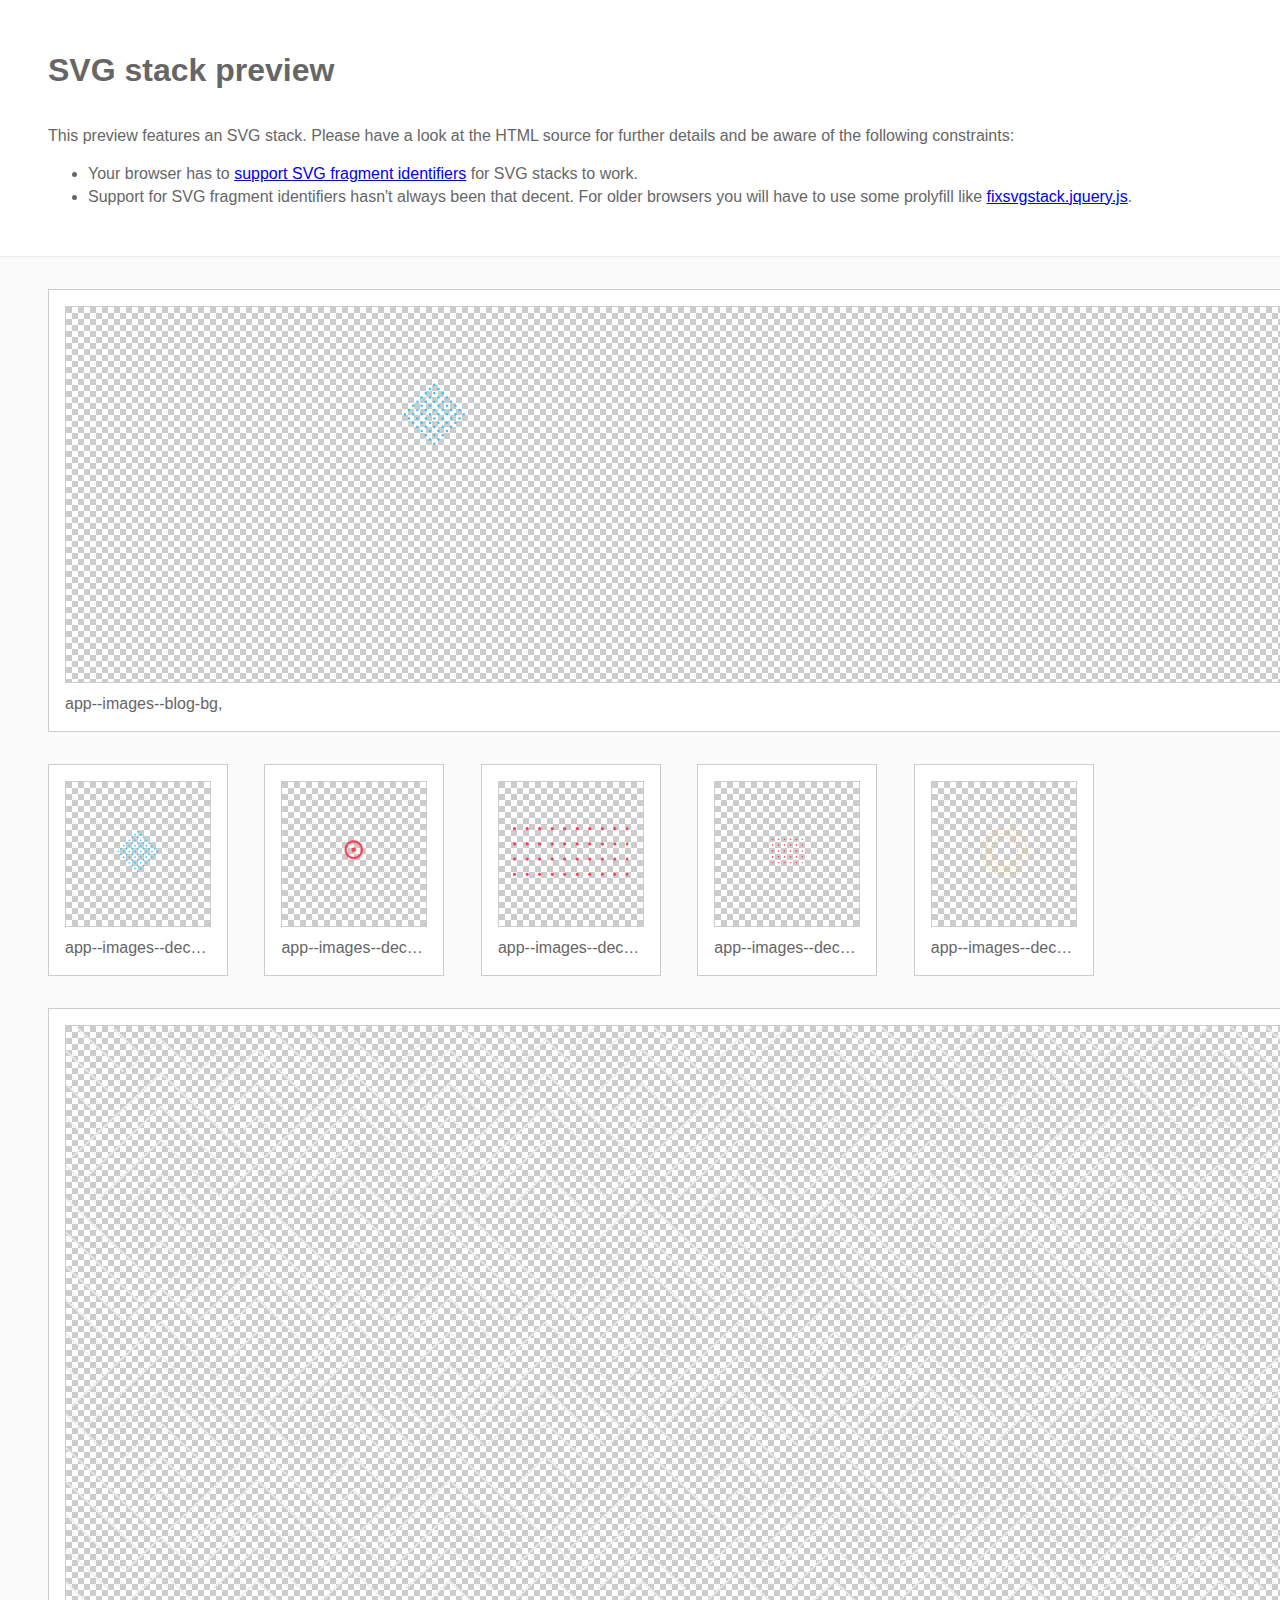
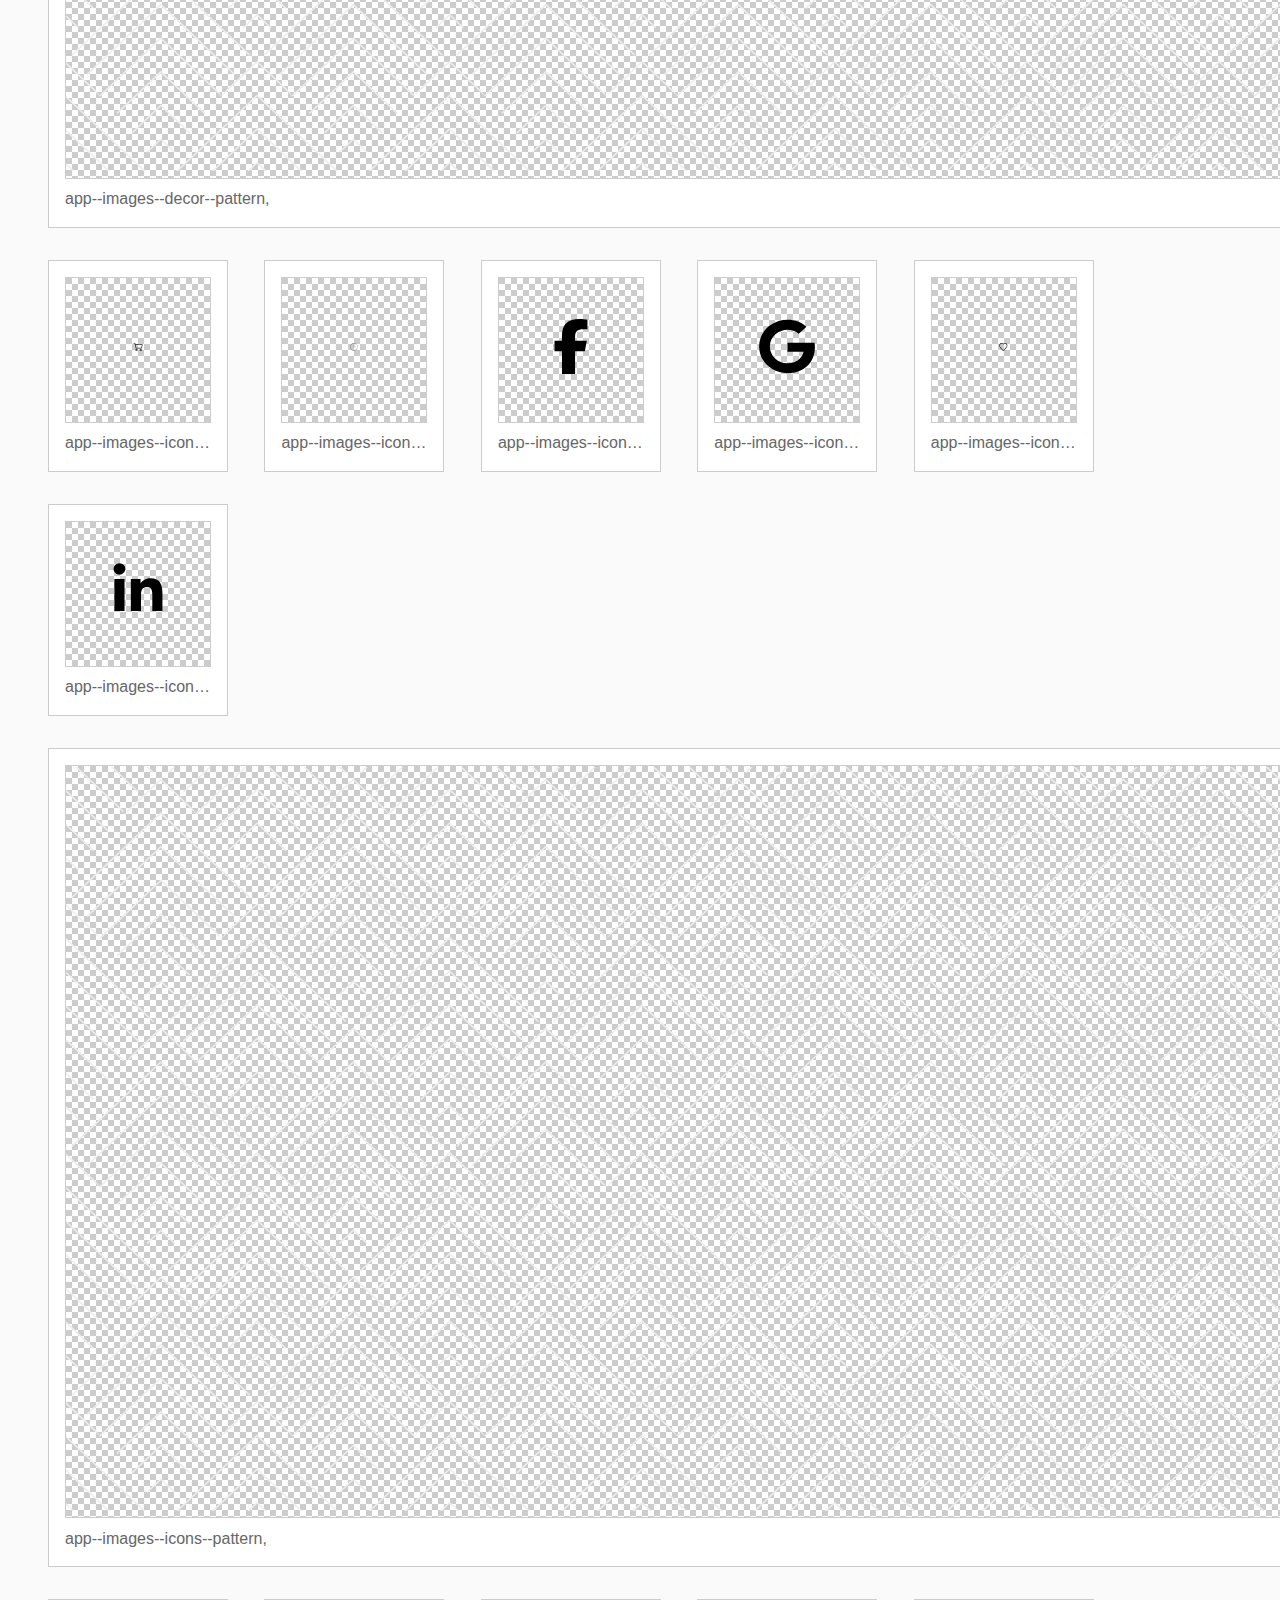
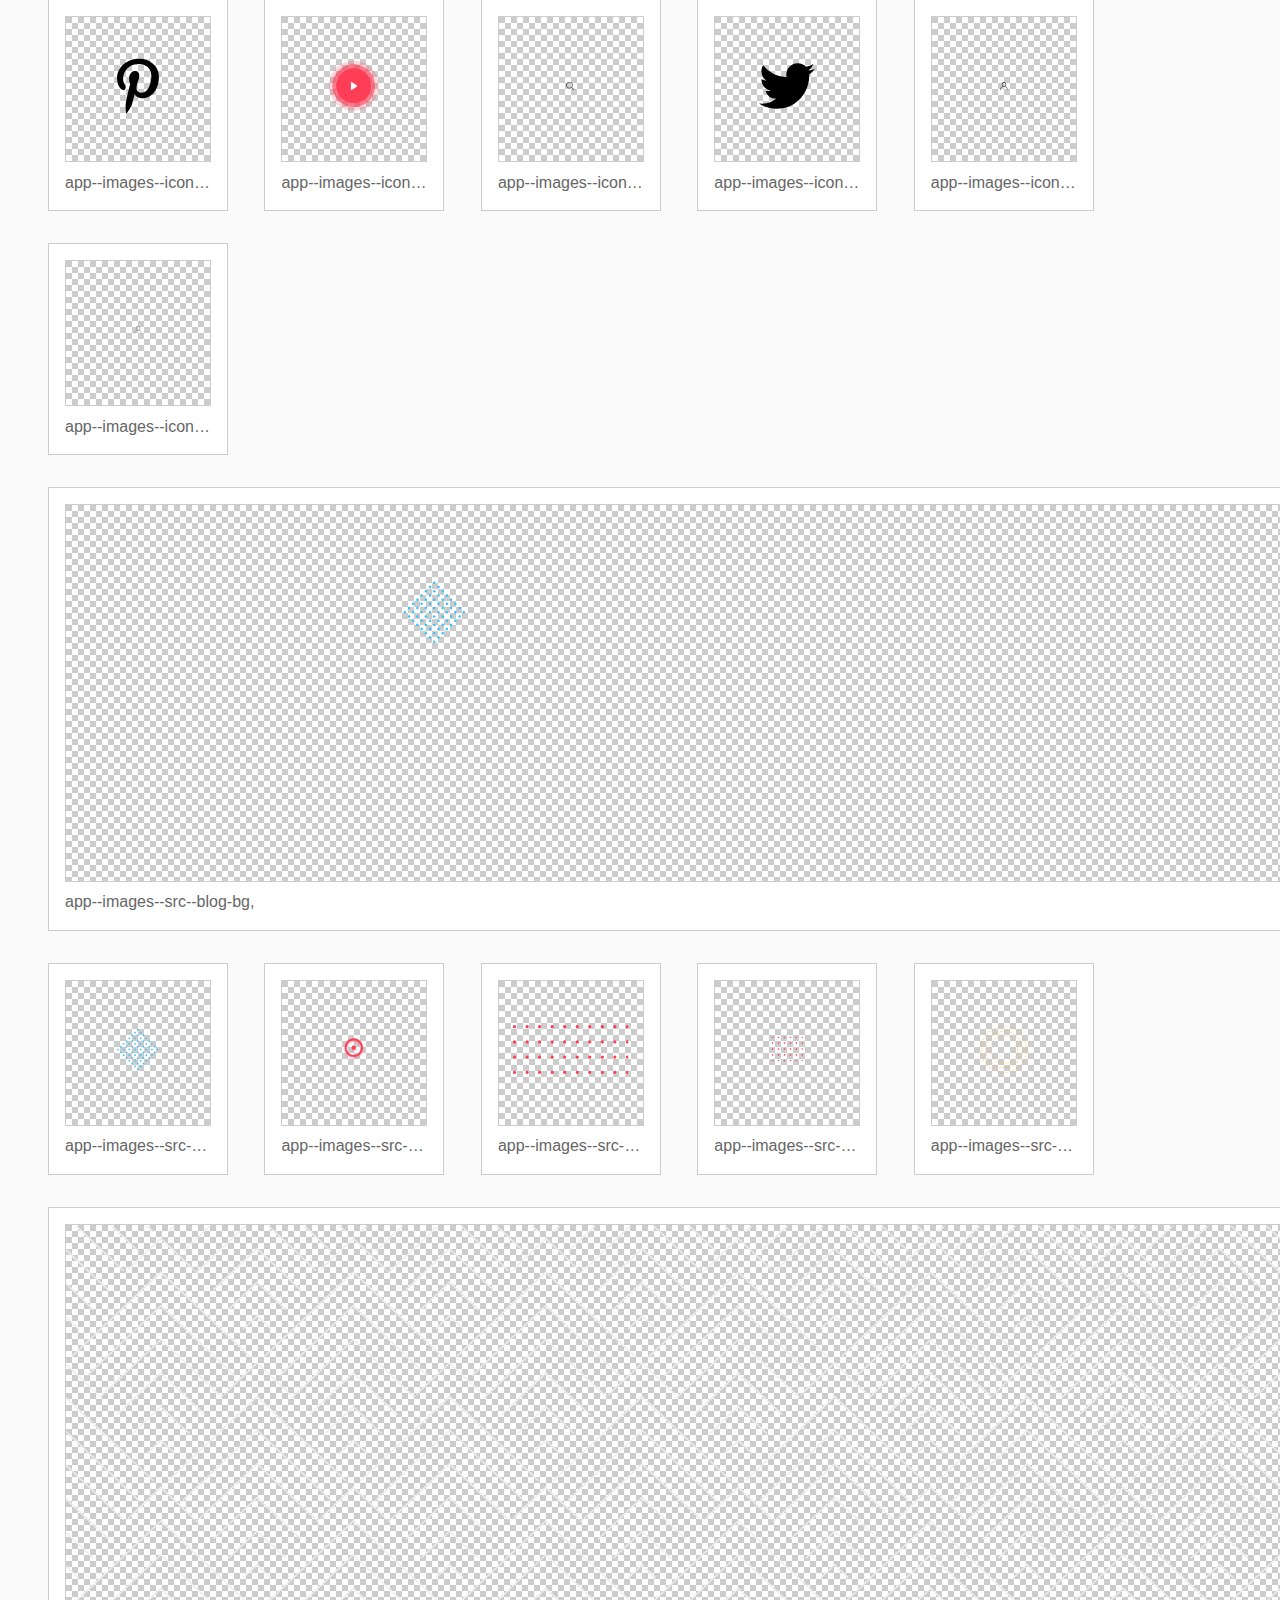
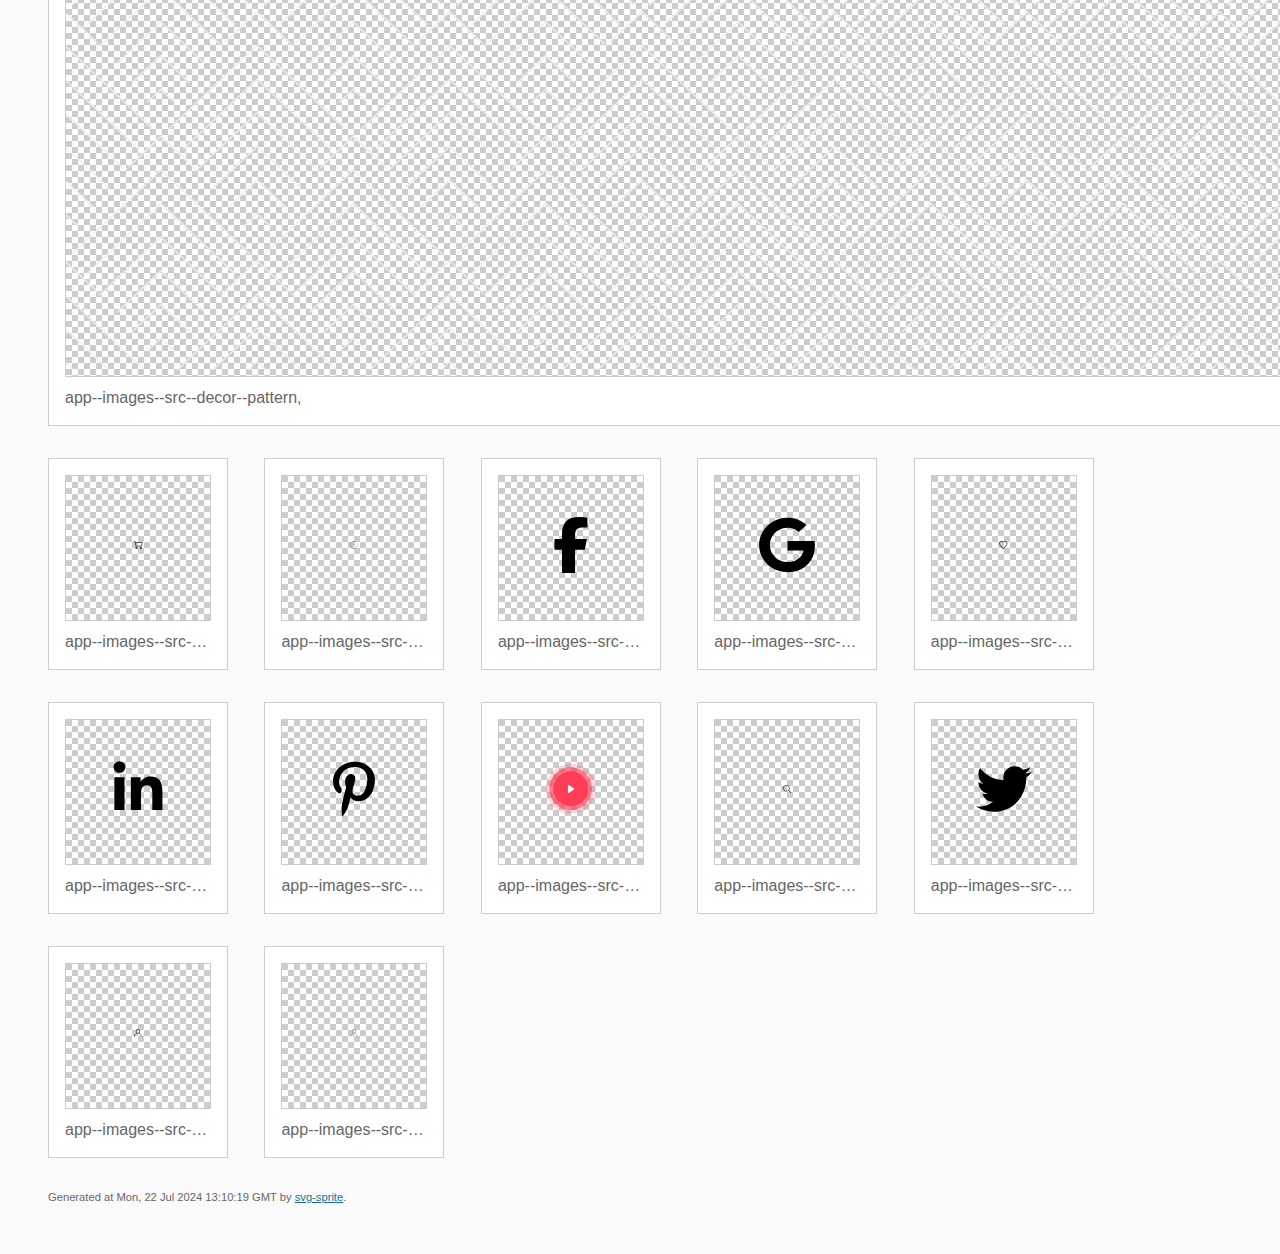
<file: app/images/stack/sprite.stack.html>
<!doctype html>
<html lang="en">
    <head>
        <meta charset="utf-8">
        <title>SVG stack preview | svg-sprite</title>
        <style>
            body {
                padding: 0;
                margin: 0;
                color: #666;
                background: #fafafa;
                font-family: Arial, Helvetica, sans-serif;
                font-size: 1em;
                line-height: 1.4;
            }

            header {
                display: block;
                padding: 3em 3em 2em;
                background-color: #fff;
            }

            header p {
                margin: 2em 0 0;
            }

            section {
                border-top: 1px solid #eee;
                padding: 2em 3em 0;
            }

            section ul {
                margin: 0;
                padding: 0;
            }

            section li {
                display: inline-block;
                background-color: #fff;
                position: relative;
                margin: 0 2em 2em 0;
                vertical-align: top;
                border: 1px solid #ccc;
                padding: 1em 1em 3em;
                cursor: default;
            }

            .icon-box {
                margin: 0;
                width: 144px;
                height: 144px;
                position: relative;
                background: #ccc url("data:image/svg+xml,%3Csvg xmlns='http://www.w3.org/2000/svg' width='12' height='12'%3E%3Cpath fill='%23fff' d='M6 0h6v6H6zM0 6h6v6H0z'/%3E%3C/svg%3E") top left repeat;
                border: 1px solid #ccc;
                display: table-cell;
                vertical-align: middle;
                text-align: center;
            }

            .icon {
                display: inline-block;
            }

            h1 {
                margin-top: 0;
            }

            h2 {
                margin: 0;
                padding: 0;
                font-size: 1em;
                font-weight: 400;
                white-space: nowrap;
                overflow: hidden;
                text-overflow: ellipsis;
                position: absolute;
                left: 1em;
                right: 1em;
                bottom: 1em;
            }

            footer {
                display: block;
                margin: 0;
                padding: 0 3em 3em;
            }

            footer p {
                margin: 0;
                font-size: .7em;
            }

            footer a {
                color: #0f7595;
                margin-left: 0;
            }
        </style>

<!--
Sprite shape dimensions
====================================================================================================
You will need to set the sprite shape dimensions via CSS when you use them as stack SVGs, otherwise
they would become a huge 100% in size. You may use the following dimension classes for doing so.
They might well be outsourced to an external stylesheet of course.
-->

<style>
 .svg-app--images--blog-bg-dims { width: 1627px; height: 369px; }
 .svg-app--images--decor--blog-bg-left-dims { width: 106px; height: 105px; }
 .svg-app--images--decor--blog-bg-right-dims { width: 66px; height: 66px; }
 .svg-app--images--decor--blog-decor-dims { width: 126px; height: 53px; }
 .svg-app--images--decor--info-after-bg-dims { width: 65px; height: 52px; }
 .svg-app--images--decor--info-before-bg-dims { width: 120px; height: 121px; }
 .svg-app--images--decor--pattern-dims { width: 1922px; height: 745px; }
 .svg-app--images--icons--cart-dims { width: 22px; height: 20px; }
 .svg-app--images--icons--clock-dims { width: 20px; height: 20px; }
 .svg-app--images--icons--facebook-f-brands-solid_(1)_(1)-dims { width: 11px; height: 18px; }
 .svg-app--images--icons--google-brands-solid_(1)-dims { width: 15px; height: 16px; }
 .svg-app--images--icons--heart-dims { width: 21px; height: 20px; }
 .svg-app--images--icons--linkedin-in-brands-solid_(1)-dims { width: 14px; height: 16px; }
 .svg-app--images--icons--pattern-dims { width: 1922px; height: 745px; }
 .svg-app--images--icons--pinterest-p-brands-solid_(1)-dims { width: 12px; height: 16px; }
 .svg-app--images--icons--play-btn-dims { width: 130px; height: 130px; }
 .svg-app--images--icons--search-dims { width: 21px; height: 20px; }
 .svg-app--images--icons--twitter-brands-solid_(1)-dims { width: 16px; height: 16px; }
 .svg-app--images--icons--user-dims { width: 20px; height: 20px; }
 .svg-app--images--icons--user-gray-dims { width: 20px; height: 20px; }
 .svg-app--images--src--blog-bg-dims { width: 1627px; height: 369px; }
 .svg-app--images--src--decor--blog-bg-left-dims { width: 106px; height: 105px; }
 .svg-app--images--src--decor--blog-bg-right-dims { width: 66px; height: 66px; }
 .svg-app--images--src--decor--blog-decor-dims { width: 126px; height: 53px; }
 .svg-app--images--src--decor--info-after-bg-dims { width: 65px; height: 52px; }
 .svg-app--images--src--decor--info-before-bg-dims { width: 120px; height: 121px; }
 .svg-app--images--src--decor--pattern-dims { width: 1922px; height: 745px; }
 .svg-app--images--src--icons--cart-dims { width: 22px; height: 20px; }
 .svg-app--images--src--icons--clock-dims { width: 20px; height: 20px; }
 .svg-app--images--src--icons--facebook-f-brands-solid_(1)_(1)-dims { width: 11px; height: 18px; }
 .svg-app--images--src--icons--google-brands-solid_(1)-dims { width: 15px; height: 16px; }
 .svg-app--images--src--icons--heart-dims { width: 21px; height: 20px; }
 .svg-app--images--src--icons--linkedin-in-brands-solid_(1)-dims { width: 14px; height: 16px; }
 .svg-app--images--src--icons--pinterest-p-brands-solid_(1)-dims { width: 12px; height: 16px; }
 .svg-app--images--src--icons--play-btn-dims { width: 130px; height: 130px; }
 .svg-app--images--src--icons--search-dims { width: 21px; height: 20px; }
 .svg-app--images--src--icons--twitter-brands-solid_(1)-dims { width: 16px; height: 16px; }
 .svg-app--images--src--icons--user-dims { width: 20px; height: 20px; }
 .svg-app--images--src--icons--user-gray-dims { width: 20px; height: 20px; }
</style>

<!--
====================================================================================================
-->

    </head>
    <body>
        <header>
            <h1>SVG stack preview</h1>
            <p>This preview features an SVG stack. Please have a look at the HTML source for further details and be aware of the following constraints:</p>
            <ul>
                <li>Your browser has to <a href="https://caniuse.com/svg-fragment" target="_blank" rel="noopener noreferrer">support SVG fragment identifiers</a> for SVG stacks to work.</li>
                <li>Support for SVG fragment identifiers hasn't always been that decent. For older browsers you will have to use some prolyfill like <a href="https://github.com/preciousforever/SVG-Stacker/blob/master/fixsvgstack.jquery.js" target="_blank" rel="noopener noreferrer">fixsvgstack.jquery.js</a>.</li>
            </ul>
        </header>
        <section>

<!--
SVG stack
====================================================================================================
These SVG images make use of fragment identifiers (IDs) to reference certain portions of the
external sprite. By default, all shapes inside the sprite are hidden by CSS. The `:target` pseudo
selector is used to show the very shape that is referenced by the fragment identifier.
-->

            <ul>

             <li title="app--images--blog-bg">
                    <div class="icon-box">
                        <img src="../sprite.svg#app--images--blog-bg" class="svg-app--images--blog-bg-dims" alt="app--images--blog-bg">
                    </div>
                    <h2>app--images--blog-bg, </h2>
                </li>
             <li title="app--images--decor--blog-bg-left">
                    <div class="icon-box">
                        <img src="../sprite.svg#app--images--decor--blog-bg-left" class="svg-app--images--decor--blog-bg-left-dims" alt="app--images--decor--blog-bg-left">
                    </div>
                    <h2>app--images--decor--blog-bg-left, </h2>
                </li>
             <li title="app--images--decor--blog-bg-right">
                    <div class="icon-box">
                        <img src="../sprite.svg#app--images--decor--blog-bg-right" class="svg-app--images--decor--blog-bg-right-dims" alt="app--images--decor--blog-bg-right">
                    </div>
                    <h2>app--images--decor--blog-bg-right, </h2>
                </li>
             <li title="app--images--decor--blog-decor">
                    <div class="icon-box">
                        <img src="../sprite.svg#app--images--decor--blog-decor" class="svg-app--images--decor--blog-decor-dims" alt="app--images--decor--blog-decor">
                    </div>
                    <h2>app--images--decor--blog-decor, </h2>
                </li>
             <li title="app--images--decor--info-after-bg">
                    <div class="icon-box">
                        <img src="../sprite.svg#app--images--decor--info-after-bg" class="svg-app--images--decor--info-after-bg-dims" alt="app--images--decor--info-after-bg">
                    </div>
                    <h2>app--images--decor--info-after-bg, </h2>
                </li>
             <li title="app--images--decor--info-before-bg">
                    <div class="icon-box">
                        <img src="../sprite.svg#app--images--decor--info-before-bg" class="svg-app--images--decor--info-before-bg-dims" alt="app--images--decor--info-before-bg">
                    </div>
                    <h2>app--images--decor--info-before-bg, </h2>
                </li>
             <li title="app--images--decor--pattern">
                    <div class="icon-box">
                        <img src="../sprite.svg#app--images--decor--pattern" class="svg-app--images--decor--pattern-dims" alt="app--images--decor--pattern">
                    </div>
                    <h2>app--images--decor--pattern, </h2>
                </li>
             <li title="app--images--icons--cart">
                    <div class="icon-box">
                        <img src="../sprite.svg#app--images--icons--cart" class="svg-app--images--icons--cart-dims" alt="app--images--icons--cart">
                    </div>
                    <h2>app--images--icons--cart, </h2>
                </li>
             <li title="app--images--icons--clock">
                    <div class="icon-box">
                        <img src="../sprite.svg#app--images--icons--clock" class="svg-app--images--icons--clock-dims" alt="app--images--icons--clock">
                    </div>
                    <h2>app--images--icons--clock, </h2>
                </li>
             <li title="app--images--icons--facebook-f-brands-solid_(1)_(1)">
                    <div class="icon-box">
                        <img src="../sprite.svg#app--images--icons--facebook-f-brands-solid_(1)_(1)" class="svg-app--images--icons--facebook-f-brands-solid_(1)_(1)-dims" alt="app--images--icons--facebook-f-brands-solid_(1)_(1)">
                    </div>
                    <h2>app--images--icons--facebook-f-brands-solid_(1)_(1), </h2>
                </li>
             <li title="app--images--icons--google-brands-solid_(1)">
                    <div class="icon-box">
                        <img src="../sprite.svg#app--images--icons--google-brands-solid_(1)" class="svg-app--images--icons--google-brands-solid_(1)-dims" alt="app--images--icons--google-brands-solid_(1)">
                    </div>
                    <h2>app--images--icons--google-brands-solid_(1), </h2>
                </li>
             <li title="app--images--icons--heart">
                    <div class="icon-box">
                        <img src="../sprite.svg#app--images--icons--heart" class="svg-app--images--icons--heart-dims" alt="app--images--icons--heart">
                    </div>
                    <h2>app--images--icons--heart, </h2>
                </li>
             <li title="app--images--icons--linkedin-in-brands-solid_(1)">
                    <div class="icon-box">
                        <img src="../sprite.svg#app--images--icons--linkedin-in-brands-solid_(1)" class="svg-app--images--icons--linkedin-in-brands-solid_(1)-dims" alt="app--images--icons--linkedin-in-brands-solid_(1)">
                    </div>
                    <h2>app--images--icons--linkedin-in-brands-solid_(1), </h2>
                </li>
             <li title="app--images--icons--pattern">
                    <div class="icon-box">
                        <img src="../sprite.svg#app--images--icons--pattern" class="svg-app--images--icons--pattern-dims" alt="app--images--icons--pattern">
                    </div>
                    <h2>app--images--icons--pattern, </h2>
                </li>
             <li title="app--images--icons--pinterest-p-brands-solid_(1)">
                    <div class="icon-box">
                        <img src="../sprite.svg#app--images--icons--pinterest-p-brands-solid_(1)" class="svg-app--images--icons--pinterest-p-brands-solid_(1)-dims" alt="app--images--icons--pinterest-p-brands-solid_(1)">
                    </div>
                    <h2>app--images--icons--pinterest-p-brands-solid_(1), </h2>
                </li>
             <li title="app--images--icons--play-btn">
                    <div class="icon-box">
                        <img src="../sprite.svg#app--images--icons--play-btn" class="svg-app--images--icons--play-btn-dims" alt="app--images--icons--play-btn">
                    </div>
                    <h2>app--images--icons--play-btn, </h2>
                </li>
             <li title="app--images--icons--search">
                    <div class="icon-box">
                        <img src="../sprite.svg#app--images--icons--search" class="svg-app--images--icons--search-dims" alt="app--images--icons--search">
                    </div>
                    <h2>app--images--icons--search, </h2>
                </li>
             <li title="app--images--icons--twitter-brands-solid_(1)">
                    <div class="icon-box">
                        <img src="../sprite.svg#app--images--icons--twitter-brands-solid_(1)" class="svg-app--images--icons--twitter-brands-solid_(1)-dims" alt="app--images--icons--twitter-brands-solid_(1)">
                    </div>
                    <h2>app--images--icons--twitter-brands-solid_(1), </h2>
                </li>
             <li title="app--images--icons--user">
                    <div class="icon-box">
                        <img src="../sprite.svg#app--images--icons--user" class="svg-app--images--icons--user-dims" alt="app--images--icons--user">
                    </div>
                    <h2>app--images--icons--user, </h2>
                </li>
             <li title="app--images--icons--user-gray">
                    <div class="icon-box">
                        <img src="../sprite.svg#app--images--icons--user-gray" class="svg-app--images--icons--user-gray-dims" alt="app--images--icons--user-gray">
                    </div>
                    <h2>app--images--icons--user-gray, </h2>
                </li>
             <li title="app--images--src--blog-bg">
                    <div class="icon-box">
                        <img src="../sprite.svg#app--images--src--blog-bg" class="svg-app--images--src--blog-bg-dims" alt="app--images--src--blog-bg">
                    </div>
                    <h2>app--images--src--blog-bg, </h2>
                </li>
             <li title="app--images--src--decor--blog-bg-left">
                    <div class="icon-box">
                        <img src="../sprite.svg#app--images--src--decor--blog-bg-left" class="svg-app--images--src--decor--blog-bg-left-dims" alt="app--images--src--decor--blog-bg-left">
                    </div>
                    <h2>app--images--src--decor--blog-bg-left, </h2>
                </li>
             <li title="app--images--src--decor--blog-bg-right">
                    <div class="icon-box">
                        <img src="../sprite.svg#app--images--src--decor--blog-bg-right" class="svg-app--images--src--decor--blog-bg-right-dims" alt="app--images--src--decor--blog-bg-right">
                    </div>
                    <h2>app--images--src--decor--blog-bg-right, </h2>
                </li>
             <li title="app--images--src--decor--blog-decor">
                    <div class="icon-box">
                        <img src="../sprite.svg#app--images--src--decor--blog-decor" class="svg-app--images--src--decor--blog-decor-dims" alt="app--images--src--decor--blog-decor">
                    </div>
                    <h2>app--images--src--decor--blog-decor, </h2>
                </li>
             <li title="app--images--src--decor--info-after-bg">
                    <div class="icon-box">
                        <img src="../sprite.svg#app--images--src--decor--info-after-bg" class="svg-app--images--src--decor--info-after-bg-dims" alt="app--images--src--decor--info-after-bg">
                    </div>
                    <h2>app--images--src--decor--info-after-bg, </h2>
                </li>
             <li title="app--images--src--decor--info-before-bg">
                    <div class="icon-box">
                        <img src="../sprite.svg#app--images--src--decor--info-before-bg" class="svg-app--images--src--decor--info-before-bg-dims" alt="app--images--src--decor--info-before-bg">
                    </div>
                    <h2>app--images--src--decor--info-before-bg, </h2>
                </li>
             <li title="app--images--src--decor--pattern">
                    <div class="icon-box">
                        <img src="../sprite.svg#app--images--src--decor--pattern" class="svg-app--images--src--decor--pattern-dims" alt="app--images--src--decor--pattern">
                    </div>
                    <h2>app--images--src--decor--pattern, </h2>
                </li>
             <li title="app--images--src--icons--cart">
                    <div class="icon-box">
                        <img src="../sprite.svg#app--images--src--icons--cart" class="svg-app--images--src--icons--cart-dims" alt="app--images--src--icons--cart">
                    </div>
                    <h2>app--images--src--icons--cart, </h2>
                </li>
             <li title="app--images--src--icons--clock">
                    <div class="icon-box">
                        <img src="../sprite.svg#app--images--src--icons--clock" class="svg-app--images--src--icons--clock-dims" alt="app--images--src--icons--clock">
                    </div>
                    <h2>app--images--src--icons--clock, </h2>
                </li>
             <li title="app--images--src--icons--facebook-f-brands-solid_(1)_(1)">
                    <div class="icon-box">
                        <img src="../sprite.svg#app--images--src--icons--facebook-f-brands-solid_(1)_(1)" class="svg-app--images--src--icons--facebook-f-brands-solid_(1)_(1)-dims" alt="app--images--src--icons--facebook-f-brands-solid_(1)_(1)">
                    </div>
                    <h2>app--images--src--icons--facebook-f-brands-solid_(1)_(1), </h2>
                </li>
             <li title="app--images--src--icons--google-brands-solid_(1)">
                    <div class="icon-box">
                        <img src="../sprite.svg#app--images--src--icons--google-brands-solid_(1)" class="svg-app--images--src--icons--google-brands-solid_(1)-dims" alt="app--images--src--icons--google-brands-solid_(1)">
                    </div>
                    <h2>app--images--src--icons--google-brands-solid_(1), </h2>
                </li>
             <li title="app--images--src--icons--heart">
                    <div class="icon-box">
                        <img src="../sprite.svg#app--images--src--icons--heart" class="svg-app--images--src--icons--heart-dims" alt="app--images--src--icons--heart">
                    </div>
                    <h2>app--images--src--icons--heart, </h2>
                </li>
             <li title="app--images--src--icons--linkedin-in-brands-solid_(1)">
                    <div class="icon-box">
                        <img src="../sprite.svg#app--images--src--icons--linkedin-in-brands-solid_(1)" class="svg-app--images--src--icons--linkedin-in-brands-solid_(1)-dims" alt="app--images--src--icons--linkedin-in-brands-solid_(1)">
                    </div>
                    <h2>app--images--src--icons--linkedin-in-brands-solid_(1), </h2>
                </li>
             <li title="app--images--src--icons--pinterest-p-brands-solid_(1)">
                    <div class="icon-box">
                        <img src="../sprite.svg#app--images--src--icons--pinterest-p-brands-solid_(1)" class="svg-app--images--src--icons--pinterest-p-brands-solid_(1)-dims" alt="app--images--src--icons--pinterest-p-brands-solid_(1)">
                    </div>
                    <h2>app--images--src--icons--pinterest-p-brands-solid_(1), </h2>
                </li>
             <li title="app--images--src--icons--play-btn">
                    <div class="icon-box">
                        <img src="../sprite.svg#app--images--src--icons--play-btn" class="svg-app--images--src--icons--play-btn-dims" alt="app--images--src--icons--play-btn">
                    </div>
                    <h2>app--images--src--icons--play-btn, </h2>
                </li>
             <li title="app--images--src--icons--search">
                    <div class="icon-box">
                        <img src="../sprite.svg#app--images--src--icons--search" class="svg-app--images--src--icons--search-dims" alt="app--images--src--icons--search">
                    </div>
                    <h2>app--images--src--icons--search, </h2>
                </li>
             <li title="app--images--src--icons--twitter-brands-solid_(1)">
                    <div class="icon-box">
                        <img src="../sprite.svg#app--images--src--icons--twitter-brands-solid_(1)" class="svg-app--images--src--icons--twitter-brands-solid_(1)-dims" alt="app--images--src--icons--twitter-brands-solid_(1)">
                    </div>
                    <h2>app--images--src--icons--twitter-brands-solid_(1), </h2>
                </li>
             <li title="app--images--src--icons--user">
                    <div class="icon-box">
                        <img src="../sprite.svg#app--images--src--icons--user" class="svg-app--images--src--icons--user-dims" alt="app--images--src--icons--user">
                    </div>
                    <h2>app--images--src--icons--user, </h2>
                </li>
             <li title="app--images--src--icons--user-gray">
                    <div class="icon-box">
                        <img src="../sprite.svg#app--images--src--icons--user-gray" class="svg-app--images--src--icons--user-gray-dims" alt="app--images--src--icons--user-gray">
                    </div>
                    <h2>app--images--src--icons--user-gray, </h2>
                </li>
         </ul>

<!--
====================================================================================================
-->

        </section>
        <footer>
            <p>Generated at Mon, 22 Jul 2024 13:10:19 GMT by <a href="https://github.com/svg-sprite/svg-sprite" target="_blank" rel="noopener noreferrer">svg-sprite</a>.</p>
        </footer>
    </body>
</html>
</file>
<file: app/css/style.min.css>
.promo__text,a,body{font-family:"Quicksand-Medium",sans-serif;font-weight:500}.page-404__link,.modal__btn,.modal__link,.blog__item-title,.product-item__old-price,.categories__link,.info__item-title,.menu__list-link,.product-item--sale .product-item__img-box::before,.video-fashion__link,.top-slider__link,.footer-top__form-btn{font-family:"Roboto-Regular",sans-serif;font-weight:400}.product-item__new-price,.footer-top__title{font-family:"Roboto-Medium",sans-serif;font-weight:500}.page-404__title,.promo__clock-item span,.top-slider__title,.menu__list-link--active,.menu__list-link:hover,.title{font-family:"Roboto-Bold",sans-serif;font-weight:700}.product-item--sale .product-item__img-box::before,.video-fashion__link,.top-slider__link,.footer-top__form-btn{background-color:#fe3e57;text-transform:uppercase;color:#fff;padding:12px 26px;cursor:pointer;box-shadow:0px 7px 20px 0px rgba(255,17,48,.3)}.promo,.video-fashion__pop-up,.video-fashion,.categories__item,.top-slider,.top__container{background-repeat:no-repeat;background-size:cover}@font-face{font-family:"Quicksand-Medium";font-weight:500;font-style:normal;src:local("Quicksand-Medium"),url("../fonts/Quicksand-Medium.woff2") format("woff2"),url("../fonts/Quicksand-Medium.woff") format("woff");font-display:swap}@font-face{font-family:"Quicksand-Regular";font-weight:400;font-style:normal;src:local("Quicksand-Medium"),url("../fonts/Quicksand-Regular.woff2") format("woff2"),url("../fonts/Quicksand-Regular.woff") format("woff");font-display:swap}@font-face{font-family:"Roboto-Bold";font-weight:700;font-style:normal;src:local("Roboto-Bold"),url("../fonts/Roboto-Bold.woff2") format("woff2"),url("../fonts/Roboto-Bold.woff") format("woff");font-display:swap}@font-face{font-family:"Roboto-Regular";font-weight:400;font-style:normal;src:local("Roboto-Regular"),url("../fonts/Roboto-Regular.woff2") format("woff2"),url("../fonts/Roboto-Regular.woff") format("woff");font-display:swap}@font-face{font-family:"Roboto-Medium";font-weight:500;font-style:normal;src:local("Roboto-Medium"),url("../fonts/Roboto-Medium.woff2") format("woff2"),url("../fonts/Roboto-Medium.woff") format("woff");font-display:swap}html{box-sizing:border-box}*,*::before,*::after{box-sizing:inherit}Ul[class],ol[class]{padding:0}body,h1,h2,h3,h4,h5,h6,p,ul,ol,li,figure,figcaption,blockquote,dl,dd{margin:0}ul[class]{list-style:none}img{max-width:100%;display:block}input,button,textarea,select{font:inherit}a{text-decoration:none}.slick-slider{position:relative;display:block;box-sizing:border-box;-webkit-touch-callout:none;-webkit-user-select:none;-khtml-user-select:none;-moz-user-select:none;-ms-user-select:none;user-select:none;-ms-touch-action:pan-y;touch-action:pan-y;-webkit-tap-highlight-color:rgba(0,0,0,0)}.slick-list{position:relative;overflow:hidden;display:block;margin:0;padding:0}.slick-list:focus{outline:none}.slick-list.dragging{cursor:pointer;cursor:hand}.slick-slider .slick-track,.slick-slider .slick-list{-webkit-transform:translate3d(0, 0, 0);-moz-transform:translate3d(0, 0, 0);-ms-transform:translate3d(0, 0, 0);-o-transform:translate3d(0, 0, 0);transform:translate3d(0, 0, 0)}.slick-track{position:relative;left:0;top:0;display:block;margin-left:auto;margin-right:auto}.slick-track:before,.slick-track:after{content:"";display:table}.slick-track:after{clear:both}.slick-loading .slick-track{visibility:hidden}.slick-slide{float:left;height:100%;min-height:1px;display:none}[dir=rtl] .slick-slide{float:right}.slick-slide img{display:block}.slick-slide.slick-loading img{display:none}.slick-slide.dragging img{pointer-events:none}.slick-initialized .slick-slide{display:block}.slick-loading .slick-slide{visibility:hidden}.slick-vertical .slick-slide{display:block;height:auto;border:1px solid rgba(0,0,0,0)}.slick-arrow.slick-hidden{display:none}:root{--f-spinner-width: 36px;--f-spinner-height: 36px;--f-spinner-color-1: rgba(0, 0, 0, 0.1);--f-spinner-color-2: rgba(17, 24, 28, 0.8);--f-spinner-stroke: 2.75}.f-spinner{margin:auto;padding:0;width:var(--f-spinner-width);height:var(--f-spinner-height)}.f-spinner svg{width:100%;height:100%;vertical-align:top;animation:f-spinner-rotate 2s linear infinite}.f-spinner svg *{stroke-width:var(--f-spinner-stroke);fill:none}.f-spinner svg *:first-child{stroke:var(--f-spinner-color-1)}.f-spinner svg *:last-child{stroke:var(--f-spinner-color-2);animation:f-spinner-dash 2s ease-in-out infinite}@keyframes f-spinner-rotate{100%{transform:rotate(360deg)}}@keyframes f-spinner-dash{0%{stroke-dasharray:1,150;stroke-dashoffset:0}50%{stroke-dasharray:90,150;stroke-dashoffset:-35}100%{stroke-dasharray:90,150;stroke-dashoffset:-124}}.f-throwOutUp{animation:var(--f-throw-out-duration, 0.175s) ease-out both f-throwOutUp}.f-throwOutDown{animation:var(--f-throw-out-duration, 0.175s) ease-out both f-throwOutDown}@keyframes f-throwOutUp{to{transform:translate3d(0, calc(var(--f-throw-out-distance, 150px) * -1), 0);opacity:0}}@keyframes f-throwOutDown{to{transform:translate3d(0, var(--f-throw-out-distance, 150px), 0);opacity:0}}.f-zoomInUp{animation:var(--f-transition-duration, 0.2s) ease .1s both f-zoomInUp}.f-zoomOutDown{animation:var(--f-transition-duration, 0.2s) ease both f-zoomOutDown}@keyframes f-zoomInUp{from{transform:scale(0.975) translate3d(0, 16px, 0);opacity:0}to{transform:scale(1) translate3d(0, 0, 0);opacity:1}}@keyframes f-zoomOutDown{to{transform:scale(0.975) translate3d(0, 16px, 0);opacity:0}}.f-fadeIn{animation:var(--f-transition-duration, 0.2s) var(--f-transition-easing, ease) var(--f-transition-delay, 0s) both f-fadeIn;z-index:2}.f-fadeOut{animation:var(--f-transition-duration, 0.2s) var(--f-transition-easing, ease) var(--f-transition-delay, 0s) both f-fadeOut;z-index:1}@keyframes f-fadeIn{0%{opacity:0}100%{opacity:1}}@keyframes f-fadeOut{100%{opacity:0}}.f-fadeFastIn{animation:var(--f-transition-duration, 0.2s) ease-out both f-fadeFastIn;z-index:2}.f-fadeFastOut{animation:var(--f-transition-duration, 0.1s) ease-out both f-fadeFastOut;z-index:2}@keyframes f-fadeFastIn{0%{opacity:.75}100%{opacity:1}}@keyframes f-fadeFastOut{100%{opacity:0}}.f-fadeSlowIn{animation:var(--f-transition-duration, 0.5s) ease both f-fadeSlowIn;z-index:2}.f-fadeSlowOut{animation:var(--f-transition-duration, 0.5s) ease both f-fadeSlowOut;z-index:1}@keyframes f-fadeSlowIn{0%{opacity:0}100%{opacity:1}}@keyframes f-fadeSlowOut{100%{opacity:0}}.f-crossfadeIn{animation:var(--f-transition-duration, 0.2s) ease-out both f-crossfadeIn;z-index:2}.f-crossfadeOut{animation:calc(var(--f-transition-duration, 0.2s)*.5) linear .1s both f-crossfadeOut;z-index:1}@keyframes f-crossfadeIn{0%{opacity:0}100%{opacity:1}}@keyframes f-crossfadeOut{100%{opacity:0}}.f-slideIn.from-next{animation:var(--f-transition-duration, 0.85s) cubic-bezier(0.16, 1, 0.3, 1) f-slideInNext}.f-slideIn.from-prev{animation:var(--f-transition-duration, 0.85s) cubic-bezier(0.16, 1, 0.3, 1) f-slideInPrev}.f-slideOut.to-next{animation:var(--f-transition-duration, 0.85s) cubic-bezier(0.16, 1, 0.3, 1) f-slideOutNext}.f-slideOut.to-prev{animation:var(--f-transition-duration, 0.85s) cubic-bezier(0.16, 1, 0.3, 1) f-slideOutPrev}@keyframes f-slideInPrev{0%{transform:translateX(100%)}100%{transform:translate3d(0, 0, 0)}}@keyframes f-slideInNext{0%{transform:translateX(-100%)}100%{transform:translate3d(0, 0, 0)}}@keyframes f-slideOutNext{100%{transform:translateX(-100%)}}@keyframes f-slideOutPrev{100%{transform:translateX(100%)}}.f-classicIn.from-next{animation:var(--f-transition-duration, 0.85s) cubic-bezier(0.16, 1, 0.3, 1) f-classicInNext;z-index:2}.f-classicIn.from-prev{animation:var(--f-transition-duration, 0.85s) cubic-bezier(0.16, 1, 0.3, 1) f-classicInPrev;z-index:2}.f-classicOut.to-next{animation:var(--f-transition-duration, 0.85s) cubic-bezier(0.16, 1, 0.3, 1) f-classicOutNext;z-index:1}.f-classicOut.to-prev{animation:var(--f-transition-duration, 0.85s) cubic-bezier(0.16, 1, 0.3, 1) f-classicOutPrev;z-index:1}@keyframes f-classicInNext{0%{transform:translateX(-75px);opacity:0}100%{transform:translate3d(0, 0, 0);opacity:1}}@keyframes f-classicInPrev{0%{transform:translateX(75px);opacity:0}100%{transform:translate3d(0, 0, 0);opacity:1}}@keyframes f-classicOutNext{100%{transform:translateX(-75px);opacity:0}}@keyframes f-classicOutPrev{100%{transform:translateX(75px);opacity:0}}:root{--f-button-width: 40px;--f-button-height: 40px;--f-button-border: 0;--f-button-border-radius: 0;--f-button-color: #374151;--f-button-bg: #f8f8f8;--f-button-hover-bg: #e0e0e0;--f-button-active-bg: #d0d0d0;--f-button-shadow: none;--f-button-transition: all 0.15s ease;--f-button-transform: none;--f-button-svg-width: 20px;--f-button-svg-height: 20px;--f-button-svg-stroke-width: 1.5;--f-button-svg-fill: none;--f-button-svg-filter: none;--f-button-svg-disabled-opacity: 0.65}.f-button{display:flex;justify-content:center;align-items:center;box-sizing:content-box;position:relative;margin:0;padding:0;width:var(--f-button-width);height:var(--f-button-height);border:var(--f-button-border);border-radius:var(--f-button-border-radius);color:var(--f-button-color);background:var(--f-button-bg);box-shadow:var(--f-button-shadow);pointer-events:all;cursor:pointer;transition:var(--f-button-transition)}@media(hover: hover){.f-button:hover:not([disabled]){color:var(--f-button-hover-color);background-color:var(--f-button-hover-bg)}}.f-button:active:not([disabled]){background-color:var(--f-button-active-bg)}.f-button:focus:not(:focus-visible){outline:none}.f-button:focus-visible{outline:none;box-shadow:inset 0 0 0 var(--f-button-outline, 2px) var(--f-button-outline-color, var(--f-button-color))}.f-button svg{width:var(--f-button-svg-width);height:var(--f-button-svg-height);fill:var(--f-button-svg-fill);stroke:currentColor;stroke-width:var(--f-button-svg-stroke-width);stroke-linecap:round;stroke-linejoin:round;transition:opacity .15s ease;transform:var(--f-button-transform);filter:var(--f-button-svg-filter);pointer-events:none}.f-button[disabled]{cursor:default}.f-button[disabled] svg{opacity:var(--f-button-svg-disabled-opacity)}.f-carousel__nav .f-button.is-prev,.f-carousel__nav .f-button.is-next,.fancybox__nav .f-button.is-prev,.fancybox__nav .f-button.is-next{position:absolute;z-index:1}.is-horizontal .f-carousel__nav .f-button.is-prev,.is-horizontal .f-carousel__nav .f-button.is-next,.is-horizontal .fancybox__nav .f-button.is-prev,.is-horizontal .fancybox__nav .f-button.is-next{top:50%;transform:translateY(-50%)}.is-horizontal .f-carousel__nav .f-button.is-prev,.is-horizontal .fancybox__nav .f-button.is-prev{left:var(--f-button-prev-pos)}.is-horizontal .f-carousel__nav .f-button.is-next,.is-horizontal .fancybox__nav .f-button.is-next{right:var(--f-button-next-pos)}.is-horizontal.is-rtl .f-carousel__nav .f-button.is-prev,.is-horizontal.is-rtl .fancybox__nav .f-button.is-prev{left:auto;right:var(--f-button-next-pos)}.is-horizontal.is-rtl .f-carousel__nav .f-button.is-next,.is-horizontal.is-rtl .fancybox__nav .f-button.is-next{right:auto;left:var(--f-button-prev-pos)}.is-vertical .f-carousel__nav .f-button.is-prev,.is-vertical .f-carousel__nav .f-button.is-next,.is-vertical .fancybox__nav .f-button.is-prev,.is-vertical .fancybox__nav .f-button.is-next{top:auto;left:50%;transform:translateX(-50%)}.is-vertical .f-carousel__nav .f-button.is-prev,.is-vertical .fancybox__nav .f-button.is-prev{top:var(--f-button-next-pos)}.is-vertical .f-carousel__nav .f-button.is-next,.is-vertical .fancybox__nav .f-button.is-next{bottom:var(--f-button-next-pos)}.is-vertical .f-carousel__nav .f-button.is-prev svg,.is-vertical .f-carousel__nav .f-button.is-next svg,.is-vertical .fancybox__nav .f-button.is-prev svg,.is-vertical .fancybox__nav .f-button.is-next svg{transform:rotate(90deg)}.f-carousel__nav .f-button:disabled,.fancybox__nav .f-button:disabled{pointer-events:none}html.with-fancybox{width:auto;overflow:visible;scroll-behavior:auto}html.with-fancybox body{touch-action:none}html.with-fancybox body.hide-scrollbar{width:auto;margin-right:calc(var(--fancybox-body-margin, 0px) + var(--fancybox-scrollbar-compensate, 0px));overflow:hidden !important;overscroll-behavior-y:none}.fancybox__container{--fancybox-color: #dbdbdb;--fancybox-hover-color: #fff;--fancybox-bg: rgba(24, 24, 27, 0.98);--fancybox-slide-gap: 10px;--f-spinner-width: 50px;--f-spinner-height: 50px;--f-spinner-color-1: rgba(255, 255, 255, 0.1);--f-spinner-color-2: #bbb;--f-spinner-stroke: 3.65;position:fixed;top:0;left:0;bottom:0;right:0;direction:ltr;display:flex;flex-direction:column;box-sizing:border-box;margin:0;padding:0;color:#f8f8f8;-webkit-tap-highlight-color:rgba(0, 0, 0, 0);overflow:visible;z-index:var(--fancybox-zIndex, 1050);outline:none;transform-origin:top left;-webkit-text-size-adjust:100%;-moz-text-size-adjust:none;-ms-text-size-adjust:100%;text-size-adjust:100%;overscroll-behavior-y:contain}.fancybox__container *,.fancybox__container *::before,.fancybox__container *::after{box-sizing:inherit}.fancybox__container::backdrop{background-color:rgba(0, 0, 0, 0)}.fancybox__backdrop{position:fixed;top:0;left:0;bottom:0;right:0;z-index:-1;background:var(--fancybox-bg);opacity:var(--fancybox-opacity, 1);will-change:opacity}.fancybox__carousel{position:relative;box-sizing:border-box;flex:1;min-height:0;z-index:10;overflow-y:visible;overflow-x:clip}.fancybox__viewport{width:100%;height:100%}.fancybox__viewport.is-draggable{cursor:move;cursor:grab}.fancybox__viewport.is-dragging{cursor:move;cursor:grabbing}.fancybox__track{display:flex;margin:0 auto;height:100%}.fancybox__slide{flex:0 0 auto;position:relative;display:flex;flex-direction:column;align-items:center;width:100%;height:100%;margin:0 var(--fancybox-slide-gap) 0 0;padding:4px;overflow:auto;overscroll-behavior:contain;transform:translate3d(0, 0, 0);backface-visibility:hidden}.fancybox__container:not(.is-compact) .fancybox__slide.has-close-btn{padding-top:40px}.fancybox__slide.has-iframe,.fancybox__slide.has-video,.fancybox__slide.has-html5video{overflow:hidden}.fancybox__slide.has-image{overflow:hidden}.fancybox__slide.has-image.is-animating,.fancybox__slide.has-image.is-selected{overflow:visible}.fancybox__slide::before,.fancybox__slide::after{content:"";flex:0 0 0;margin:auto}.fancybox__backdrop:empty,.fancybox__viewport:empty,.fancybox__track:empty,.fancybox__slide:empty{display:block}.fancybox__content{align-self:center;display:flex;flex-direction:column;position:relative;margin:0;padding:2rem;max-width:100%;color:var(--fancybox-content-color, #374151);background:var(--fancybox-content-bg, #fff);cursor:default;border-radius:0;z-index:20}.is-loading .fancybox__content{opacity:0}.is-draggable .fancybox__content{cursor:move;cursor:grab}.can-zoom_in .fancybox__content{cursor:zoom-in}.can-zoom_out .fancybox__content{cursor:zoom-out}.is-dragging .fancybox__content{cursor:move;cursor:grabbing}.fancybox__content [data-selectable],.fancybox__content [contenteditable]{cursor:auto}.fancybox__slide.has-image>.fancybox__content{padding:0;background:rgba(0, 0, 0, 0);min-height:1px;background-repeat:no-repeat;background-size:contain;background-position:center center;transition:none;transform:translate3d(0, 0, 0);backface-visibility:hidden}.fancybox__slide.has-image>.fancybox__content>picture>img{width:100%;height:auto;max-height:100%}.is-animating .fancybox__content,.is-dragging .fancybox__content{will-change:transform,width,height}.fancybox-image{margin:auto;display:block;width:100%;height:100%;min-height:0;object-fit:contain;user-select:none;filter:blur(0px)}.fancybox__caption{align-self:center;max-width:100%;flex-shrink:0;margin:0;padding:14px 0 4px 0;overflow-wrap:anywhere;line-height:1.375;color:var(--fancybox-color, currentColor);opacity:var(--fancybox-opacity, 1);cursor:auto;visibility:visible}.is-loading .fancybox__caption,.is-closing .fancybox__caption{opacity:0;visibility:hidden}.is-compact .fancybox__caption{padding-bottom:0}.f-button.is-close-btn{--f-button-svg-stroke-width: 2;position:absolute;top:0;right:8px;z-index:40}.fancybox__content>.f-button.is-close-btn{--f-button-width: 34px;--f-button-height: 34px;--f-button-border-radius: 4px;--f-button-color: var(--fancybox-color, #fff);--f-button-hover-color: var(--fancybox-color, #fff);--f-button-bg: transparent;--f-button-hover-bg: transparent;--f-button-active-bg: transparent;--f-button-svg-width: 22px;--f-button-svg-height: 22px;position:absolute;top:-38px;right:0;opacity:.75}.is-loading .fancybox__content>.f-button.is-close-btn{visibility:hidden}.is-zooming-out .fancybox__content>.f-button.is-close-btn{visibility:hidden}.fancybox__content>.f-button.is-close-btn:hover{opacity:1}.fancybox__footer{padding:0;margin:0;position:relative}.fancybox__footer .fancybox__caption{width:100%;padding:24px;opacity:var(--fancybox-opacity, 1);transition:all .25s ease}.is-compact .fancybox__footer{position:absolute;bottom:0;left:0;right:0;z-index:20;background:rgba(24, 24, 27, 0.5)}.is-compact .fancybox__footer .fancybox__caption{padding:12px}.is-compact .fancybox__content>.f-button.is-close-btn{--f-button-border-radius: 50%;--f-button-color: #fff;--f-button-hover-color: #fff;--f-button-outline-color: #000;--f-button-bg: rgba(0, 0, 0, 0.6);--f-button-active-bg: rgba(0, 0, 0, 0.6);--f-button-hover-bg: rgba(0, 0, 0, 0.6);--f-button-svg-width: 18px;--f-button-svg-height: 18px;--f-button-svg-filter: none;top:5px;right:5px}.fancybox__nav{--f-button-width: 50px;--f-button-height: 50px;--f-button-border: 0;--f-button-border-radius: 50%;--f-button-color: var(--fancybox-color);--f-button-hover-color: var(--fancybox-hover-color);--f-button-bg: transparent;--f-button-hover-bg: rgba(24, 24, 27, 0.3);--f-button-active-bg: rgba(24, 24, 27, 0.5);--f-button-shadow: none;--f-button-transition: all 0.15s ease;--f-button-transform: none;--f-button-svg-width: 26px;--f-button-svg-height: 26px;--f-button-svg-stroke-width: 2.5;--f-button-svg-fill: none;--f-button-svg-filter: drop-shadow(1px 1px 1px rgba(24, 24, 27, 0.5));--f-button-svg-disabled-opacity: 0.65;--f-button-next-pos: 1rem;--f-button-prev-pos: 1rem;opacity:var(--fancybox-opacity, 1)}.fancybox__nav .f-button:before{position:absolute;content:"";top:-30px;right:-20px;left:-20px;bottom:-30px;z-index:1}.is-idle .fancybox__nav{animation:.15s ease-out both f-fadeOut}.is-idle.is-compact .fancybox__footer{pointer-events:none;animation:.15s ease-out both f-fadeOut}.fancybox__slide>.f-spinner{position:absolute;top:50%;left:50%;margin:var(--f-spinner-top, calc(var(--f-spinner-width) * -0.5)) 0 0 var(--f-spinner-left, calc(var(--f-spinner-height) * -0.5));z-index:30;cursor:pointer}.fancybox-protected{position:absolute;top:0;left:0;right:0;bottom:0;z-index:40;user-select:none}.fancybox-ghost{position:absolute;top:0;left:0;width:100%;height:100%;min-height:0;object-fit:contain;z-index:40;user-select:none;pointer-events:none}.fancybox-focus-guard{outline:none;opacity:0;position:fixed;pointer-events:none}.fancybox__container:not([aria-hidden]){opacity:0}.fancybox__container.is-animated[aria-hidden=false]>*:not(.fancybox__backdrop,.fancybox__carousel),.fancybox__container.is-animated[aria-hidden=false] .fancybox__carousel>*:not(.fancybox__viewport),.fancybox__container.is-animated[aria-hidden=false] .fancybox__slide>*:not(.fancybox__content){animation:var(--f-interface-enter-duration, 0.25s) ease .1s backwards f-fadeIn}.fancybox__container.is-animated[aria-hidden=false] .fancybox__backdrop{animation:var(--f-backdrop-enter-duration, 0.35s) ease backwards f-fadeIn}.fancybox__container.is-animated[aria-hidden=true]>*:not(.fancybox__backdrop,.fancybox__carousel),.fancybox__container.is-animated[aria-hidden=true] .fancybox__carousel>*:not(.fancybox__viewport),.fancybox__container.is-animated[aria-hidden=true] .fancybox__slide>*:not(.fancybox__content){animation:var(--f-interface-exit-duration, 0.15s) ease forwards f-fadeOut}.fancybox__container.is-animated[aria-hidden=true] .fancybox__backdrop{animation:var(--f-backdrop-exit-duration, 0.35s) ease forwards f-fadeOut}.has-iframe .fancybox__content,.has-map .fancybox__content,.has-pdf .fancybox__content,.has-youtube .fancybox__content,.has-vimeo .fancybox__content,.has-html5video .fancybox__content{max-width:100%;flex-shrink:1;min-height:1px;overflow:visible}.has-iframe .fancybox__content,.has-map .fancybox__content,.has-pdf .fancybox__content{width:calc(100% - 120px);height:90%}.fancybox__container.is-compact .has-iframe .fancybox__content,.fancybox__container.is-compact .has-map .fancybox__content,.fancybox__container.is-compact .has-pdf .fancybox__content{width:100%;height:100%}.has-youtube .fancybox__content,.has-vimeo .fancybox__content,.has-html5video .fancybox__content{width:960px;height:540px;max-width:100%;max-height:100%}.has-map .fancybox__content,.has-pdf .fancybox__content,.has-youtube .fancybox__content,.has-vimeo .fancybox__content,.has-html5video .fancybox__content{padding:0;background:rgba(24, 24, 27, 0.9);color:#fff}.has-map .fancybox__content{background:#e5e3df}.fancybox__html5video,.fancybox__iframe{border:0;display:block;height:100%;width:100%;background:rgba(0, 0, 0, 0)}.fancybox-placeholder{border:0 !important;clip:rect(1px, 1px, 1px, 1px) !important;-webkit-clip-path:inset(50%) !important;clip-path:inset(50%) !important;height:1px !important;margin:-1px !important;overflow:hidden !important;padding:0 !important;position:absolute !important;width:1px !important;white-space:nowrap !important}.f-carousel__thumbs{--f-thumb-width: 96px;--f-thumb-height: 72px;--f-thumb-outline: 0;--f-thumb-outline-color: #5eb0ef;--f-thumb-opacity: 1;--f-thumb-hover-opacity: 1;--f-thumb-selected-opacity: 1;--f-thumb-border-radius: 2px;--f-thumb-offset: 0px;--f-button-next-pos: 0;--f-button-prev-pos: 0}.f-carousel__thumbs.is-classic{--f-thumb-gap: 8px;--f-thumb-opacity: 0.5;--f-thumb-hover-opacity: 1;--f-thumb-selected-opacity: 1}.f-carousel__thumbs.is-modern{--f-thumb-gap: 4px;--f-thumb-extra-gap: 16px;--f-thumb-clip-width: 46px}.f-thumbs{position:relative;flex:0 0 auto;margin:0;overflow:hidden;-webkit-tap-highlight-color:rgba(0, 0, 0, 0);user-select:none;perspective:1000px;transform:translateZ(0)}.f-thumbs .f-spinner{position:absolute;top:0;left:0;width:100%;height:100%;border-radius:2px;background-image:linear-gradient(#ebeff2, #e2e8f0);z-index:-1}.f-thumbs .f-spinner svg{display:none}.f-thumbs.is-vertical{height:100%}.f-thumbs__viewport{width:100%;height:auto;overflow:hidden;transform:translate3d(0, 0, 0)}.f-thumbs__track{display:flex}.f-thumbs__slide{position:relative;flex:0 0 auto;box-sizing:content-box;display:flex;align-items:center;justify-content:center;padding:0;margin:0;width:var(--f-thumb-width);height:var(--f-thumb-height);overflow:visible;cursor:pointer}.f-thumbs__slide.is-loading img{opacity:0}.is-classic .f-thumbs__viewport{height:100%}.is-modern .f-thumbs__track{width:max-content}.is-modern .f-thumbs__track::before{content:"";position:absolute;top:0;bottom:0;left:calc((var(--f-thumb-clip-width, 0))*-0.5);width:calc(var(--width, 0)*1px + var(--f-thumb-clip-width, 0));cursor:pointer}.is-modern .f-thumbs__slide{width:var(--f-thumb-clip-width);transform:translate3d(calc(var(--shift, 0) * -1px), 0, 0);transition:none;pointer-events:none}.is-modern.is-resting .f-thumbs__slide{transition:transform .33s ease}.is-modern.is-resting .f-thumbs__slide__button{transition:clip-path .33s ease}.is-using-tab .is-modern .f-thumbs__slide:focus-within{filter:drop-shadow(-1px 0px 0px var(--f-thumb-outline-color)) drop-shadow(2px 0px 0px var(--f-thumb-outline-color)) drop-shadow(0px -1px 0px var(--f-thumb-outline-color)) drop-shadow(0px 2px 0px var(--f-thumb-outline-color))}.f-thumbs__slide__button{appearance:none;width:var(--f-thumb-width);height:100%;margin:0 -100% 0 -100%;padding:0;border:0;position:relative;border-radius:var(--f-thumb-border-radius);overflow:hidden;background:rgba(0, 0, 0, 0);outline:none;cursor:pointer;pointer-events:auto;touch-action:manipulation;opacity:var(--f-thumb-opacity);transition:opacity .2s ease}.f-thumbs__slide__button:hover{opacity:var(--f-thumb-hover-opacity)}.f-thumbs__slide__button:focus:not(:focus-visible){outline:none}.f-thumbs__slide__button:focus-visible{outline:none;opacity:var(--f-thumb-selected-opacity)}.is-modern .f-thumbs__slide__button{--clip-path: inset( 0 calc( ((var(--f-thumb-width, 0) - var(--f-thumb-clip-width, 0))) * (1 - var(--progress, 0)) * 0.5 ) round var(--f-thumb-border-radius, 0) );clip-path:var(--clip-path)}.is-classic .is-nav-selected .f-thumbs__slide__button{opacity:var(--f-thumb-selected-opacity)}.is-classic .is-nav-selected .f-thumbs__slide__button::after{content:"";position:absolute;top:0;left:0;right:0;height:auto;bottom:0;border:var(--f-thumb-outline, 0) solid var(--f-thumb-outline-color, transparent);border-radius:var(--f-thumb-border-radius);animation:f-fadeIn .2s ease-out;z-index:10}.f-thumbs__slide__img{overflow:hidden;position:absolute;top:0;right:0;bottom:0;left:0;width:100%;height:100%;margin:0;padding:var(--f-thumb-offset);box-sizing:border-box;pointer-events:none;object-fit:cover;border-radius:var(--f-thumb-border-radius)}.f-thumbs.is-horizontal .f-thumbs__track{padding:8px 0 12px 0}.f-thumbs.is-horizontal .f-thumbs__slide{margin:0 var(--f-thumb-gap) 0 0}.f-thumbs.is-vertical .f-thumbs__track{flex-wrap:wrap;padding:0 8px}.f-thumbs.is-vertical .f-thumbs__slide{margin:0 0 var(--f-thumb-gap) 0}.fancybox__thumbs{--f-thumb-width: 96px;--f-thumb-height: 72px;--f-thumb-border-radius: 2px;--f-thumb-outline: 2px;--f-thumb-outline-color: #ededed;position:relative;opacity:var(--fancybox-opacity, 1);transition:max-height .35s cubic-bezier(0.23, 1, 0.32, 1)}.fancybox__thumbs.is-classic{--f-thumb-gap: 8px;--f-thumb-opacity: 0.5;--f-thumb-hover-opacity: 1}.fancybox__thumbs.is-classic .f-spinner{background-image:linear-gradient(rgba(255, 255, 255, 0.1), rgba(255, 255, 255, 0.05))}.fancybox__thumbs.is-modern{--f-thumb-gap: 4px;--f-thumb-extra-gap: 16px;--f-thumb-clip-width: 46px;--f-thumb-opacity: 1;--f-thumb-hover-opacity: 1}.fancybox__thumbs.is-modern .f-spinner{background-image:linear-gradient(rgba(255, 255, 255, 0.1), rgba(255, 255, 255, 0.05))}.fancybox__thumbs.is-horizontal{padding:0 var(--f-thumb-gap)}.fancybox__thumbs.is-vertical{padding:var(--f-thumb-gap) 0}.is-compact .fancybox__thumbs{--f-thumb-width: 64px;--f-thumb-clip-width: 32px;--f-thumb-height: 48px;--f-thumb-extra-gap: 10px}.fancybox__thumbs.is-masked{max-height:0px !important}.is-closing .fancybox__thumbs{transition:none !important}.fancybox__toolbar{--f-progress-color: var(--fancybox-color, rgba(255, 255, 255, 0.94));--f-button-width: 46px;--f-button-height: 46px;--f-button-color: var(--fancybox-color);--f-button-hover-color: var(--fancybox-hover-color);--f-button-bg: rgba(24, 24, 27, 0.65);--f-button-hover-bg: rgba(70, 70, 73, 0.65);--f-button-active-bg: rgba(90, 90, 93, 0.65);--f-button-border-radius: 0;--f-button-svg-width: 24px;--f-button-svg-height: 24px;--f-button-svg-stroke-width: 1.5;--f-button-svg-filter: drop-shadow(1px 1px 1px rgba(24, 24, 27, 0.15));--f-button-svg-fill: none;--f-button-svg-disabled-opacity: 0.65;display:flex;flex-direction:row;justify-content:space-between;margin:0;padding:0;font-family:-apple-system,BlinkMacSystemFont,"Segoe UI Adjusted","Segoe UI","Liberation Sans",sans-serif;color:var(--fancybox-color, currentColor);opacity:var(--fancybox-opacity, 1);text-shadow:var(--fancybox-toolbar-text-shadow, 1px 1px 1px rgba(0, 0, 0, 0.5));pointer-events:none;z-index:20}.fancybox__toolbar :focus-visible{z-index:1}.fancybox__toolbar.is-absolute,.is-compact .fancybox__toolbar{position:absolute;top:0;left:0;right:0}.is-idle .fancybox__toolbar{pointer-events:none;animation:.15s ease-out both f-fadeOut}.fancybox__toolbar__column{display:flex;flex-direction:row;flex-wrap:wrap;align-content:flex-start}.fancybox__toolbar__column.is-left,.fancybox__toolbar__column.is-right{flex-grow:1;flex-basis:0}.fancybox__toolbar__column.is-right{display:flex;justify-content:flex-end;flex-wrap:nowrap}.fancybox__infobar{padding:0 5px;line-height:var(--f-button-height);text-align:center;font-size:17px;font-variant-numeric:tabular-nums;-webkit-font-smoothing:subpixel-antialiased;cursor:default;user-select:none}.fancybox__infobar span{padding:0 5px}.fancybox__infobar:not(:first-child):not(:last-child){background:var(--f-button-bg)}[data-fancybox-toggle-slideshow]{position:relative}[data-fancybox-toggle-slideshow] .f-progress{height:100%;opacity:.3}[data-fancybox-toggle-slideshow] svg g:first-child{display:flex}[data-fancybox-toggle-slideshow] svg g:last-child{display:none}.has-slideshow [data-fancybox-toggle-slideshow] svg g:first-child{display:none}.has-slideshow [data-fancybox-toggle-slideshow] svg g:last-child{display:flex}[data-fancybox-toggle-fullscreen] svg g:first-child{display:flex}[data-fancybox-toggle-fullscreen] svg g:last-child{display:none}:fullscreen [data-fancybox-toggle-fullscreen] svg g:first-child{display:none}:fullscreen [data-fancybox-toggle-fullscreen] svg g:last-child{display:flex}.f-progress{position:absolute;top:0;left:0;right:0;height:3px;transform:scaleX(0);transform-origin:0;transition-property:transform;transition-timing-function:linear;background:var(--f-progress-color, var(--f-carousel-theme-color, #0091ff));z-index:30;user-select:none;pointer-events:none}.jq-ry-container{position:relative;padding:0 5px;line-height:0;display:block;cursor:pointer;-webkit-box-sizing:content-box;-moz-box-sizing:content-box;box-sizing:content-box;direction:ltr}.jq-ry-container[readonly=readonly]{cursor:default}.jq-ry-container>.jq-ry-group-wrapper{position:relative;width:100%}.jq-ry-container>.jq-ry-group-wrapper>.jq-ry-group{position:relative;line-height:0;z-index:10;white-space:nowrap}.jq-ry-container>.jq-ry-group-wrapper>.jq-ry-group>svg{display:inline-block}.jq-ry-container>.jq-ry-group-wrapper>.jq-ry-group.jq-ry-normal-group{width:100%}.jq-ry-container>.jq-ry-group-wrapper>.jq-ry-group.jq-ry-rated-group{width:0;z-index:11;position:absolute;top:0;left:0;overflow:hidden}html,body{height:100%}body{font-size:16px;line-height:26px;color:#8d8d8d;display:flex;flex-direction:column}.main{flex-grow:1}.container{max-width:1200px;margin:0 auto;padding:0 15px}a{font-size:16px;line-height:26px;color:#8d8d8d}.title{text-align:center;font-size:48px;line-height:65px;color:#28282d;margin-bottom:10px;text-transform:uppercase}.text{text-align:center;max-width:570px;margin:0 auto 55px}.breadcrumbs{display:inline-flex;justify-content:center;padding-left:25px;position:relative}.breadcrumbs::before{content:"";position:absolute;background-image:url("../images/icons/home-icon.svg");width:16px;height:16px;left:0;top:4px}.breadcrumbs__list{display:flex}.breadcrumbs__item{color:#727272;padding-right:40px;position:relative}.breadcrumbs__item::after{content:"";position:absolute;background-image:url("../images/src/icons/angle-right.svg");width:9px;height:10px;right:15px;top:9px}.breadcrumbs__item:last-child{color:#fe3e57;padding-right:0}.breadcrumbs__item:last-child::after{display:none}.breadcrumbs__link{color:inherit}.header--404-page{background-color:#f6f6f6}.header{padding:40px 0}.header__inner{display:-webkit-box;display:-ms-flexbox;display:flex;-webkit-box-pack:justify;-ms-flex-pack:justify;justify-content:space-between;-webkit-box-align:center;-ms-flex-align:center;align-items:center}.menu__list{display:-webkit-box;display:-ms-flexbox;display:flex;gap:35px}.menu__list-link{color:#28282d;text-transform:uppercase;-webkit-transition:all .3s;transition:all .3s;padding:0 2px 1px}.menu__list-link:hover{color:#fe3e57;border-bottom:1px solid #fe3e57}.menu__list-link--active{color:#fe3e57;border-bottom:1px solid #fe3e57}.user-nav{display:-webkit-box;display:-ms-flexbox;display:flex;gap:15px}.user-nav__link{position:relative}.user-nav__num{position:absolute;width:20px;height:20px;border-radius:50%;background-color:#fe3e57;top:-10px;right:-9px;text-align:center;font-size:12px;line-height:20px;color:#fff}.footer{background-color:#f6f6f6}.footer-top{padding:70px 0 40px;border-bottom:1px solid #ececec;display:-webkit-box;display:-ms-flexbox;display:flex;-webkit-box-align:flstart;-ms-flex-align:flstart;align-items:flstart;gap:30px}.footer-top__contact{max-width:250px;width:100%;margin-right:20px}.footer-top__nav{max-width:170px;width:100%}.footer-top__logo{margin-bottom:33px;display:block}.footer-top__adress,.footer-top__email,.footer-top__phone{display:block;margin-bottom:20px}.footer-top__social-list{display:-webkit-box;display:-ms-flexbox;display:flex;margin-top:30px;gap:18px}.footer-top__social-link{-webkit-transition:all .3s;transition:all .3s}.footer-top__social-link path{fill:#8d8d8d}.footer-top__social-link:hover path{fill:#fe3e57}.footer-top__title{color:#28282d;font-size:22px;line-height:1;margin-bottom:40px}.footer-top__list{display:-webkit-box;display:-ms-flexbox;display:flex;-webkit-box-orient:vertical;-webkit-box-direction:normal;-ms-flex-direction:column;flex-direction:column;gap:10px}.footer-top__text{margin-bottom:25px}.footer-top__form-input{background-color:#fff;max-width:320px;width:100%;border:none;padding:12px 10px 12px 15px;-webkit-box-shadow:0px 7px 20px 0px rgba(192,192,192,.3);box-shadow:0px 7px 20px 0px rgba(192,192,192,.3)}.footer-top__form-input::-webkit-input-placeholder{color:#8d8d8d;font-size:16px}.footer-top__form-input::-moz-placeholder{color:#8d8d8d;font-size:16px}.footer-top__form-input:-ms-input-placeholder{color:#8d8d8d;font-size:16px}.footer-top__form-input::-ms-input-placeholder{color:#8d8d8d;font-size:16px}.footer-top__form-input::placeholder{color:#8d8d8d;font-size:16px}.footer-top__form-btn{border:none}.footer-bottom{height:75px;display:-webkit-box;display:-ms-flexbox;display:flex;-webkit-box-pack:justify;-ms-flex-pack:justify;justify-content:space-between;-webkit-box-align:center;-ms-flex-align:center;align-items:center;font-size:12px}.footer-bottom__accept{display:-webkit-box;display:-ms-flexbox;display:flex;gap:25px;-webkit-box-align:center;-ms-flex-align:center;align-items:center}.top__container{max-width:1700px;margin:0 auto;background-position:top center;padding:120px 0 130px;text-align:center}.top-slider{background-image:url(../images/decor/top-slider-bg.png);background-color:#f6f6f6;padding-top:65px 0 45px}.top-slider__container{max-width:1560px}.top-slider__content{padding-left:158px;padding-top:125px}.top-slider__item{display:-webkit-box !important;display:-ms-flexbox !important;display:flex !important;-webkit-box-pack:justify;-ms-flex-pack:justify;justify-content:space-between}.top-slider__title{max-width:670px;font-size:58px;line-height:68px;color:#28282d;margin-bottom:35px}.top-slider__text{max-width:470px;margin-bottom:55px}.top-slider__link{padding:14px 35px}.top-slider .slick-dots{display:-webkit-box;display:-ms-flexbox;display:flex;-webkit-box-pack:center;-ms-flex-pack:center;justify-content:center;margin-top:-70px;gap:5px}.top-slider .slick-dots li button{padding:0;font-size:0;background-color:rgba(0,0,0,0);width:27px;height:27px;border:1px solid rgba(0,0,0,0);border-radius:50%;position:relative}.top-slider .slick-dots li button::before{content:"";position:absolute;width:6px;height:6px;border-radius:50%;background-color:#8d8d8d;top:50%;left:50%;-webkit-transform:translate(-50%, -50%);-ms-transform:translate(-50%, -50%);transform:translate(-50%, -50%)}.top-slider .slick-dots li.slick-active button{border-color:#fe3e57}.top-slider .slick-dots li.slick-active button::before{background-color:#fe3e57}.categories-info{padding:120px 0;background-image:url(../images/src/decor/categories-left-bg.png);background-repeat:no-repeat;background-position:center left}.categories-info__inner{background-image:url(../images/src/decor/categories-right-bg.png);background-repeat:no-repeat;background-position:center right}.info{display:-webkit-box;display:-ms-flexbox;display:flex;-webkit-box-pack:justify;-ms-flex-pack:justify;justify-content:space-between;margin-bottom:110px;position:relative}.info::before,.info::after{content:"";position:absolute;z-index:-1}.info::before{background-image:url("../images/src/decor/info-before-bg.svg");top:-40px;left:-45px;width:120px;height:121px}.info::after{background-image:url("../images/src/decor/info-after-bg.svg");bottom:-23px;right:-23px;width:65px;height:52px}.info__item{padding:60px 30px;background:#fff;-webkit-box-shadow:20px 0px 60px 0px rgba(202,202,202,.35);box-shadow:20px 0px 60px 0px rgba(202,202,202,.35);width:370px}.info__item-title{margin:35px 0 10px;color:#28282d;font-size:22px}.categories__items{display:grid;min-height:635px;grid-template-columns:repeat(3, 1fr);grid-template-rows:repeat(2, 1fr);gap:30px}.categories__item{background-position:center center;padding-left:40px;padding-top:35px}.categories__item:nth-child(1){grid-row:span 2}.categories__item:nth-child(1) .categories__item-subtitle,.categories__item:nth-child(1) .categories__link:hover{color:#5800e4}.categories__item:nth-child(2){grid-column:span 2;display:-webkit-box;display:-ms-flexbox;display:flex;-webkit-box-orient:vertical;-webkit-box-direction:normal;-ms-flex-direction:column;flex-direction:column;-webkit-box-pack:center;-ms-flex-pack:center;justify-content:center}.categories__item:nth-child(2) .categories__item-subtitle,.categories__item:nth-child(2) .categories__link:hover{color:#fe3e57}.categories__item:nth-child(3) .categories__item-subtitle,.categories__item:nth-child(3) .categories__link:hover{color:#ffb534}.categories__item:nth-child(4) .categories__item-subtitle,.categories__item:nth-child(4) .categories__link:hover{color:#34c3ff}.categories__item-subtitle{margin-bottom:5px}.categories__item-title{font-size:22px;color:#28282d;margin-bottom:16px}.categories__link{text-transform:uppercase;color:#28282d;-webkit-transition:all .3s;transition:all .3s}.video-fashion{background-color:#f6f6f6;background-image:url("../images/src/decor/pattern.svg");background-position:top center;padding:125px 0}.video-fashion__inner{display:-webkit-box;display:-ms-flexbox;display:flex}.video-fashion__pop-up{margin-right:60px;max-width:530px;width:100%;height:480px;background-position:center center;display:-webkit-box;display:-ms-flexbox;display:flex;-webkit-box-pack:center;-ms-flex-pack:center;justify-content:center;-webkit-box-align:center;-ms-flex-align:center;align-items:center}.video-fashion__content{max-width:570px}.video-fashion__subtitle{padding-top:75px;font-size:22px;color:#fe3e57;text-transform:uppercase;margin-bottom:5px}.video-fashion__title{text-align:left}.video-fashion__text{margin-bottom:55px}.product{padding:105px 0 120px;text-align:center}.product__items{display:grid;grid-template-columns:repeat(3, 1fr);grid-gap:45px 30px}.product__link{text-transform:uppercase;color:#28282d;display:inline-block;border:1px solid #fe3e57;padding:14px 27px;margin-top:55px}.product-item{max-width:370px}.product-item__img-box{position:relative;height:370px;overflow:hidden;margin-bottom:25px}.product-item__link-box{position:absolute;left:0;right:0;width:220px;height:50px;bottom:50px;background-color:#fff;margin:0 auto;-webkit-box-shadow:0px 5px 30px 0px rgba(152,152,152,.2);box-shadow:0px 5px 30px 0px rgba(152,152,152,.2);border-radius:22px;display:-webkit-box;display:-ms-flexbox;display:flex;-ms-flex-pack:distribute;justify-content:space-around;-webkit-box-align:center;-ms-flex-align:center;align-items:center;-webkit-transform:translateY(300%);-ms-transform:translateY(300%);transform:translateY(300%);-webkit-transition:all .3s;transition:all .3s}.product-item__link--line::before,.product-item__link--line::after{content:"";position:absolute;background-color:#ececec;width:1px;height:30px;top:10px}.product-item__link--line::before{left:70px}.product-item__link--line::after{right:70px}.product-item__link{display:inherit}.product-item__link path{-webkit-transition:all .3s;transition:all .3s}.product-item__link:hover path{fill:#fe3e57}.product-item__images{-o-object-fit:cover;object-fit:cover}.product-item:hover .product-item__link-box{-webkit-transform:translateY(0);-ms-transform:translateY(0);transform:translateY(0)}.product-item__title{color:#28282d;padding:15px 0 20px}.product-item__price{display:-webkit-box;display:-ms-flexbox;display:flex;-webkit-box-pack:center;-ms-flex-pack:center;justify-content:center}.product-item__new-price{padding:0 12px;color:#28282d}.product-item__old-price{padding:0 12px;color:#ccccce;text-decoration:line-through}.product-item--sale .product-item__img-box::before{content:"SALE";position:absolute;top:25px;left:25px;line-height:1}.star{margin:0 auto}.promo{background-image:url(../images/src/promo-bg.jpg);background-position:center center;padding:150px 0 160px;text-align:center}.promo__inner{max-width:570px;width:100%;margin-left:auto}.promo__subtitle{color:#fe3e57;text-transform:uppercase;font-size:22px;margin-bottom:10px}.promo__clock{display:-webkit-box;display:-ms-flexbox;display:flex;-webkit-box-pack:justify;-ms-flex-pack:justify;justify-content:space-between;margin-top:55px}.promo__clock-item{background-color:#fff;width:120px;height:120px;border-radius:50%;display:-webkit-box;display:-ms-flexbox;display:flex;-webkit-box-orient:vertical;-webkit-box-direction:normal;-ms-flex-direction:column;flex-direction:column;-webkit-box-pack:center;-ms-flex-pack:center;justify-content:center;-webkit-box-shadow:0px 10px 40px 0px rgba(187,187,187,.3);box-shadow:0px 10px 40px 0px rgba(187,187,187,.3)}.promo__clock-item span{font-size:48px;margin:10px 0 7px;color:#28282d}.promo__link{text-transform:uppercase;color:#28282d;display:inline-block;border:1px solid #fe3e57;padding:14px 27px;margin-top:55px}.partners{padding-top:75px}.partners__list{height:170px;display:-webkit-box;display:-ms-flexbox;display:flex;-webkit-box-pack:justify;-ms-flex-pack:justify;justify-content:space-between;-webkit-box-align:center;-ms-flex-align:center;align-items:center}.blog{padding:50px 0 160px;background-image:url("../images/src/decor/blog-bg-left.svg");background-repeat:no-repeat;background-position:center left}.blog__inner{background-image:url("../images/src/decor/blog-bg-right.svg");background-repeat:no-repeat;background-position:bottom right}.blog__items{display:-webkit-box;display:-ms-flexbox;display:flex;-webkit-box-pack:justify;-ms-flex-pack:justify;justify-content:space-between;position:relative}.blog__items::after{content:"";position:absolute;right:-20px;top:-25px;z-index:-1;background-image:url("../images/src/decor/blog-decor.svg");width:126px;height:53px}.blog__item{max-width:370px;border:1px solid #ececec;-webkit-transition:all .3s;transition:all .3s}.blog__item:hover{-webkit-box-shadow:20px 0px 60px 0px rgba(202,202,202,.35);box-shadow:20px 0px 60px 0px rgba(202,202,202,.35);border:none}.blog__item:hover .blog__item-link{color:#fe3e57}.blog__item:hover .blog__item-link path{fill:#fe3e57}.blog__item-imglink{display:block}.blog__item-imglink img{height:288px;-o-object-fit:cover;object-fit:cover}.blog__item-box{padding:30px 40px}.blog__item-info{display:-webkit-box;display:-ms-flexbox;display:flex;-webkit-box-pack:justify;-ms-flex-pack:justify;justify-content:space-between;margin-bottom:20px}.blog__item-author,.blog__item-date{padding-left:30px;position:relative}.blog__item-author::before,.blog__item-date::before{content:"";position:absolute;width:20px;height:20px;left:0;top:4px}.blog__item-author::before{background-image:url("../images/src/icons/user-gray.svg")}.blog__item-date::before{background-image:url("../images/src/icons/clock.svg")}.blog__item-title{font-size:22px;color:#28282d;margin-bottom:20px}.blog__item-link{-webkit-transition:all .3s;transition:all .3s}.blog__item-link path{-webkit-transition:all .3s;transition:all .3s}.modal{padding-top:100px;max-width:570px;margin:0 auto 115px}.modal__links{display:-webkit-box;display:-ms-flexbox;display:flex;-webkit-box-pack:center;-ms-flex-pack:center;justify-content:center;gap:60px;margin-bottom:40px}.modal__link{color:#909090;font-size:22px;text-transform:uppercase}.modal__list-link--active{color:#fe3e57}.modal__label{margin-bottom:30px;display:block}.modal__input{display:block;width:100%;border:none;background-color:#f6f6f6;margin-top:4px;height:60px;padding:0 15px}.modal__text{margin-bottom:25px}.modal__btn{display:block;background-color:#28282d;text-transform:uppercase;color:#fff;padding:14px 0;border:none;width:100%;cursor:pointer}.modal__error{margin-top:12px;color:#fe3e57;display:inline-block}.page-404{padding:110px 0 120px}.page-404__inner{display:-webkit-box;display:-ms-flexbox;display:flex;-webkit-box-pack:justify;-ms-flex-pack:justify;justify-content:space-between;-webkit-box-align:center;-ms-flex-align:center;align-items:center}.page-404__content{max-width:570px;width:100%}.page-404__title{color:#28384f;margin-bottom:40px;font-size:48px}.page-404__text{margin-bottom:55px;max-width:470px}.page-404__link{background-color:#fe3e57;text-transform:uppercase;color:#fff;padding:14px 35px}
</file>
